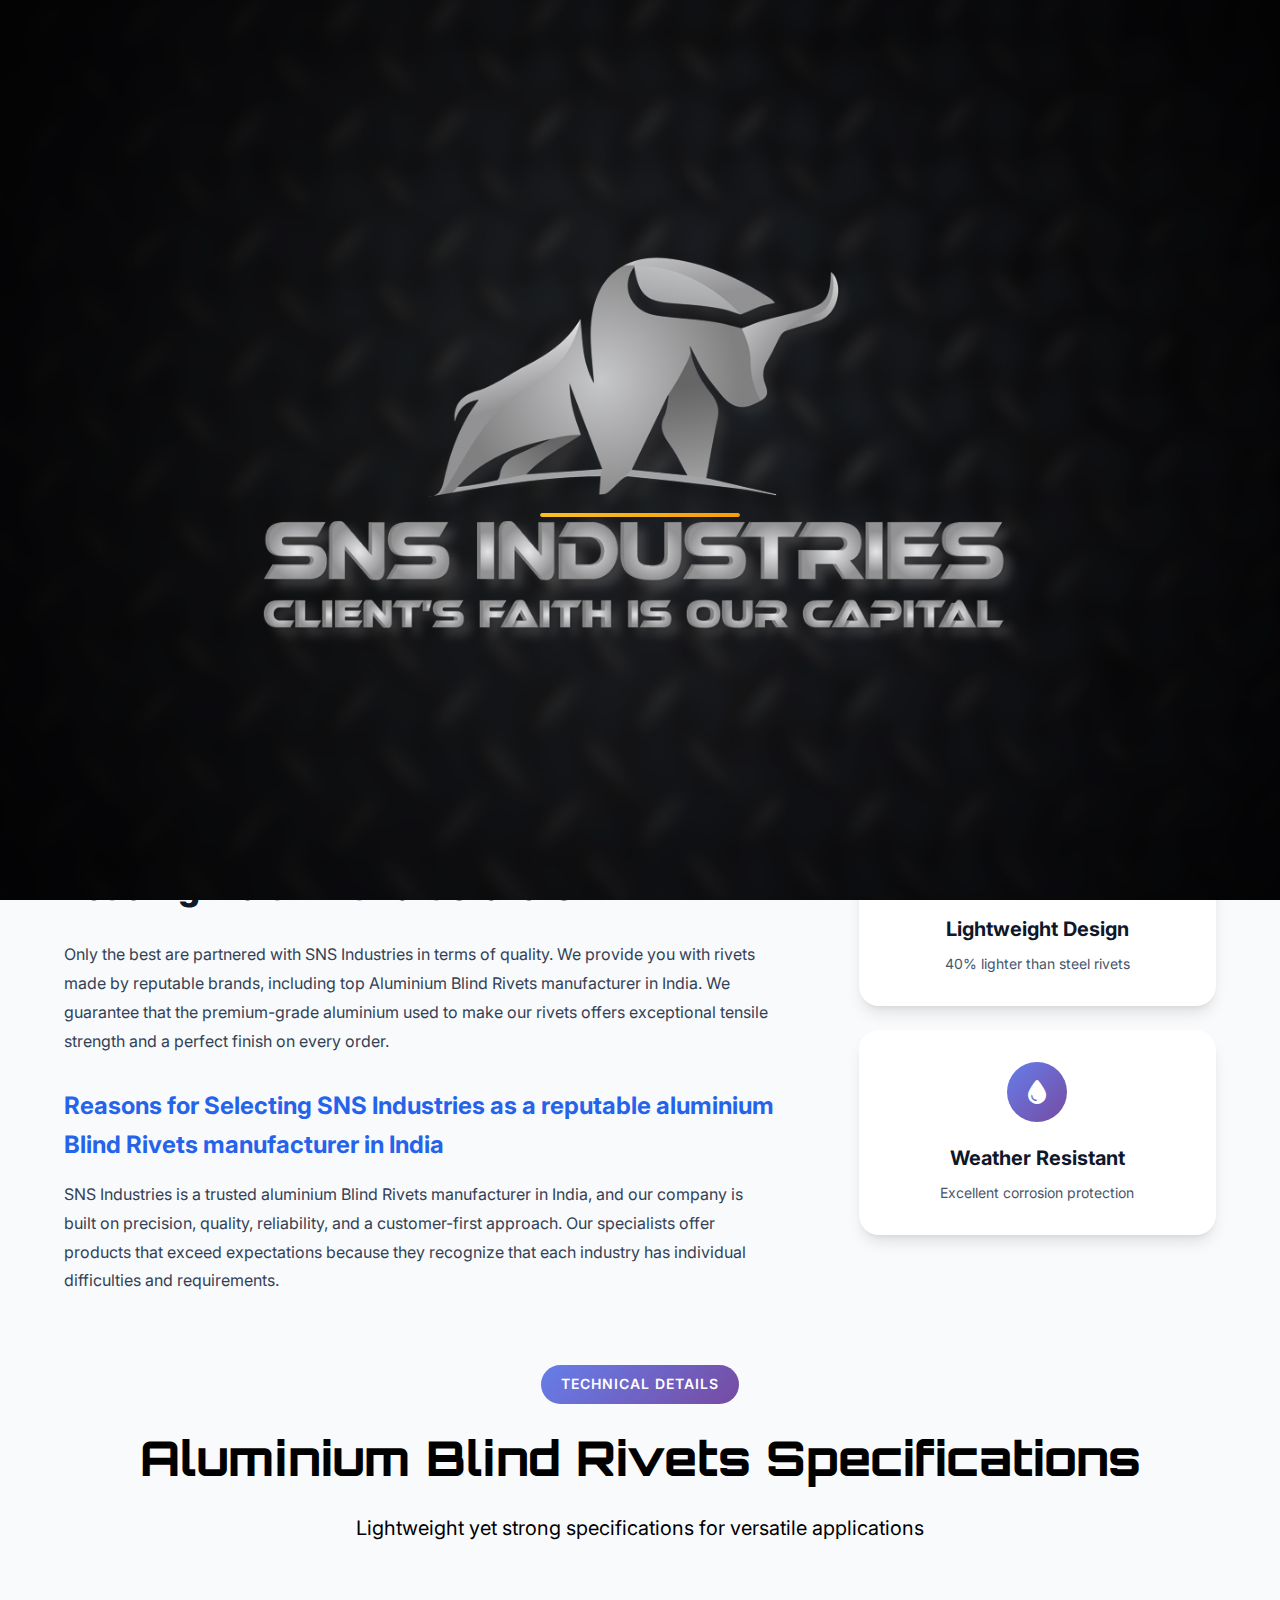
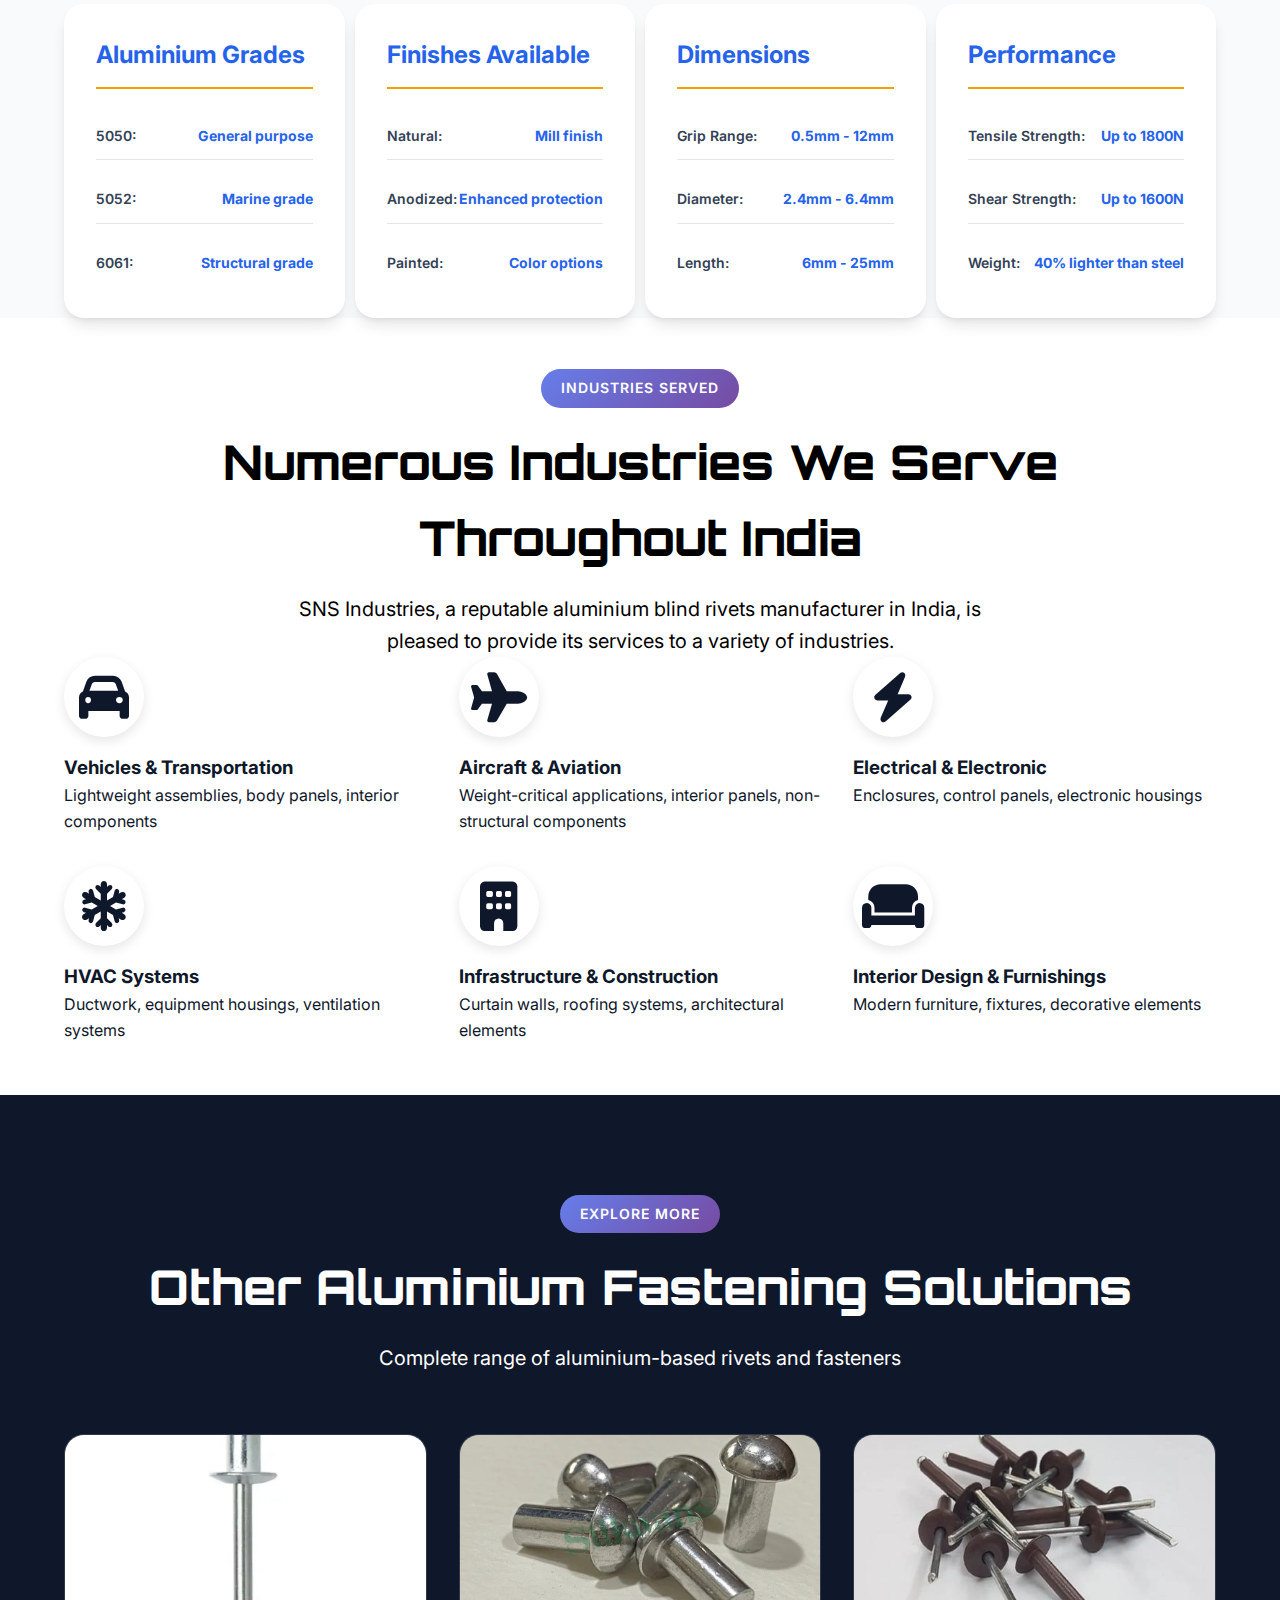
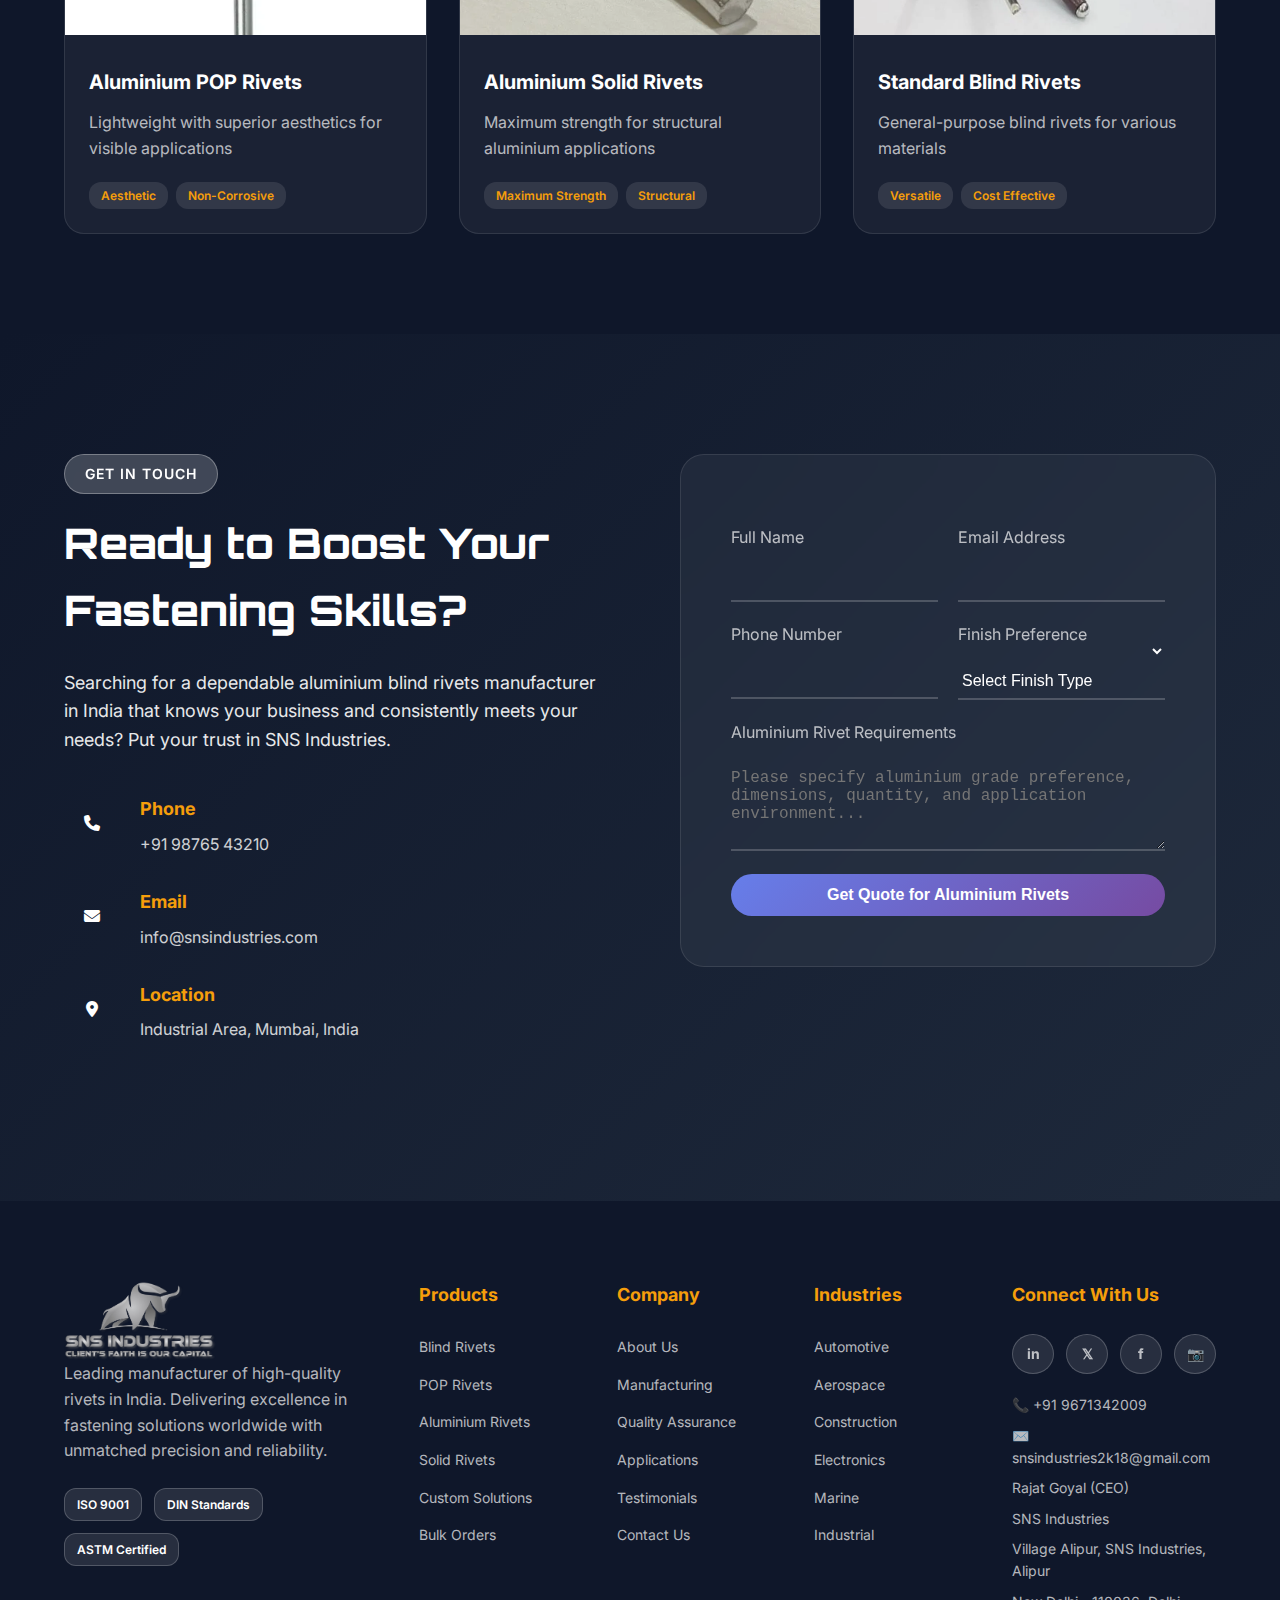
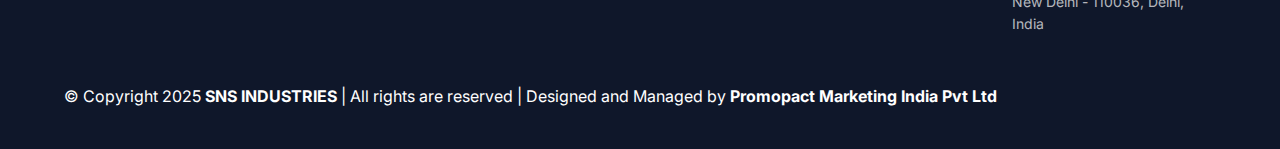
<file: aluminium-blind-rivets.html>
<!DOCTYPE html>
<html lang="en">
<head>
    <meta charset="UTF-8" />
    <meta name="viewport" content="width=device-width, initial-scale=1" />
    <title>SNS Industries - Leading Rivet Manufacturer in India</title>
    <link rel="stylesheet" href="style.css" />
    <!-- Font Awesome CDN -->
    <!-- <link rel="stylesheet" href="https://cdnjs.cloudflare.com/ajax/libs/font-awesome/5.15.4/css/all.min.css"> -->
    <link href="https://fonts.googleapis.com/css2?family=Inter:wght@300;400;500;600;700;800;900&display=swap" rel="stylesheet" />
    <link href="https://fonts.googleapis.com/css2?family=Orbitron:wght@400;700;900&display=swap" rel="stylesheet" />
    <link rel="stylesheet" href="https://cdnjs.cloudflare.com/ajax/libs/font-awesome/6.4.0/css/all.min.css" />
</head>
<body>
    <!-- Loading Screen -->
    <div class="loading-screen" id="loadingScreen">
        <div class="loading-content">
            <div class="loading-text"></div>
            <div class="loading-progress">
                <div class="progress-bar"></div>
            </div>
        </div>
    </div>

    <!-- Navigation -->
    <nav class="navbar" id="navbar">
        <div class="nav-container">
            <div class="nav-logo">
                <a href="index.html">
                    <img src="photos/png.avif" alt="SNS Industries Logo" class="client-logo" />
                </a>
            </div>
            <div class="nav-items-wrapper">
                <div class="nav-menu" id="nav-menu">
                    <a href="index.html" class="nav-link">Home</a>
                    <div class="nav-dropdown">
                        <a href="#" class="nav-link dropdown-toggle">Products <i class="fas fa-chevron-down"></i></a>
                        <div class="dropdown-content">
                            <a href="rivets.html">Rivets</a>
                            <a href="blind-rivets.html">Blind Rivets</a>
                            <a href="pop-rivets.html">POP Rivets</a>
                            <a href="aluminium-blind-rivets.html">Aluminium Blind Rivets</a>
                            <a href="aluminium-pop-rivets.html">Aluminium POP Rivets</a>
                            <a href="aluminium-solid-rivets.html">Aluminium Solid Rivets</a>
                            <a href="aluminium-flat-head-rivets.html">Aluminium Flat Head Rivets</a>
                            <a href="ss-pop-rivets.html">SS POP Rivets</a>
                            <a href="colored-pop-rivets.html">Colored POP Rivets</a>
                            <a href="holo-rivets.html">HOLO Rivets</a>
                        </div>
                    </div>
                    <a href="index.html#applications" class="nav-link">Applications</a>
                    <a href="index.html#about" class="nav-link">About</a>
                    <a href="index.html#gallery" class="nav-link">Gallery</a>
                    <a href="index.html#contact" class="nav-link">Contact</a>
                </div>
                <div class="hamburger" id="hamburger">
                    <span></span>
                    <span></span>
                    <span></span>
                </div>
            </div>
            <div class="nav-cta">
                <button class="btn btn-nav" onclick="smoothScroll('#contact')">Get Quote</button>
            </div>
        </div>
    </nav>


    



    <!-- Breadcrumb -->
    <section class="breadcrumb">
        <div class="container">
            <div class="breadcrumb-content">
                <a href="index.html">Home</a>
                <span class="breadcrumb-separator">/</span>
                <a href="rivets.html">Products</a>
                <span class="breadcrumb-separator">/</span>
                <a href="#" class="active">Aluminium Blind Rivets</a>
            </div>
        </div>
    </section>

    <!-- Product Hero Section -->
    <section class="product-hero">
        <div class="container">
            <div class="product-hero-content">
                <div class="product-hero-text">
                    <div class="section-badge">Lightweight & Strong</div>
                    <h1 class="product-title">Aluminium Blind Rivets</h1>
                    <p class="product-description">
                        When spot welding isn't possible due to the inaccessibility of the rear (blind) side of two components, aluminium blind rivets can be an efficient, performance fastener. Often utilized because of their lightweight design, resistance to corrosion, and their ease of use across multiple industries.
                    </p>
                    <div class="product-highlights">
                        <div class="highlight-item">
                            <i class="fas fa-feather-alt"></i>
                            <span>Lightweight</span>
                        </div>
                        <div class="highlight-item">
                            <i class="fas fa-shield-alt"></i>
                            <span>Corrosion Resistant</span>
                        </div>
                        <div class="highlight-item">
                            <i class="fas fa-gem"></i>
                            <span>Durable</span>
                        </div>
                    </div>
                    <div class="product-buttons">
                        <button class="btn btn-primary" onclick="smoothScroll('#contact')">Get Quote</button>
                        <button class="btn btn-secondary" onclick="smoothScroll('#specifications')">View Specs</button>
                    </div>
                </div>
                <div class="product-hero-image">
                    <div class="hero-image-container">
                        <img src="photos/aluminium-blind-rivet-500x500.webp" alt="Aluminium Blind Rivets" class="hero-product-image" />
                        <div class="image-overlay">
                        </div>
                    </div>
                </div>
            </div>
        </div>
    </section>

    <!-- Product Details Section -->
    <section class="product-details">
        <div class="container">
            <div class="details-grid">
                <div class="details-content">
                    <h2>Premium Aluminium Blind Rivets from Leading Indian Manufacturers</h2>
                    <p>Only the best are partnered with SNS Industries in terms of quality. We provide you with rivets made by reputable brands, including top Aluminium Blind Rivets manufacturer in India. We guarantee that the premium-grade aluminium used to make our rivets offers exceptional tensile strength and a perfect finish on every order.</p>
                    
                    <h3>Reasons for Selecting SNS Industries as a reputable aluminium Blind Rivets manufacturer in India</h3>
                    <p>SNS Industries is a trusted aluminium Blind Rivets manufacturer in India, and our company is built on precision, quality, reliability, and a customer-first approach. Our specialists offer products that exceed expectations because they recognize that each industry has individual difficulties and requirements.</p>
                </div>
                <div class="details-visual">
                    <div class="feature-cards">
                        <div class="feature-card">
                            <div class="feature-icon">
                                <i class="fas fa-weight"></i>
                            </div>
                            <h4>Lightweight Design</h4>
                            <p>40% lighter than steel rivets</p>
                        </div>
                        <div class="feature-card">
                            <div class="feature-icon">
                                <i class="fas fa-droplet"></i>
                            </div>
                            <h4>Weather Resistant</h4>
                            <p>Excellent corrosion protection</p>
                        </div>
                    </div>
                </div>
            </div>
        </div>
    </section>

    <!-- Specifications Section -->
    <section id="specifications" class="specifications">
        <div class="container">
            <div class="section-header">
                <div class="section-badge">Technical Details</div>
                <h2 class="section-title" style="color: black;">Aluminium Blind Rivets Specifications</h2>
                <p class="section-subtitle" style="color: black;">
                    Lightweight yet strong specifications for versatile applications
                </p>
            </div>
            <div class="specs-grid">
                <div class="spec-category">
                    <h3>Aluminium Grades</h3>
                    <div class="spec-items">
                        <div class="spec-item">
                            <span class="spec-label">5050:</span>
                            <span class="spec-value">General purpose</span>
                        </div>
                        <div class="spec-item">
                            <span class="spec-label">5052:</span>
                            <span class="spec-value">Marine grade</span>
                        </div>
                        <div class="spec-item">
                            <span class="spec-label">6061:</span>
                            <span class="spec-value">Structural grade</span>
                        </div>
                    </div>
                </div>
                <div class="spec-category">
                    <h3>Finishes Available</h3>
                    <div class="spec-items">
                        <div class="spec-item">
                            <span class="spec-label">Natural:</span>
                            <span class="spec-value">Mill finish</span>
                        </div>
                        <div class="spec-item">
                            <span class="spec-label">Anodized:</span>
                            <span class="spec-value">Enhanced protection</span>
                        </div>
                        <div class="spec-item">
                            <span class="spec-label">Painted:</span>
                            <span class="spec-value">Color options</span>
                        </div>
                    </div>
                </div>
                <div class="spec-category">
                    <h3>Dimensions</h3>
                    <div class="spec-items">
                        <div class="spec-item">
                            <span class="spec-label">Grip Range:</span>
                            <span class="spec-value">0.5mm - 12mm</span>
                        </div>
                        <div class="spec-item">
                            <span class="spec-label">Diameter:</span>
                            <span class="spec-value">2.4mm - 6.4mm</span>
                        </div>
                        <div class="spec-item">
                            <span class="spec-label">Length:</span>
                            <span class="spec-value">6mm - 25mm</span>
                        </div>
                    </div>
                </div>
                <div class="spec-category">
                    <h3>Performance</h3>
                    <div class="spec-items">
                        <div class="spec-item">
                            <span class="spec-label">Tensile Strength:</span>
                            <span class="spec-value">Up to 1800N</span>
                        </div>
                        <div class="spec-item">
                            <span class="spec-label">Shear Strength:</span>
                            <span class="spec-value">Up to 1600N</span>
                        </div>
                        <div class="spec-item">
                            <span class="spec-label">Weight:</span>
                            <span class="spec-value">40% lighter than steel</span>
                        </div>
                    </div>
                </div>
            </div>
        </div>
    </section>
    <br>
    <br>

    <!-- Industries Section -->
    <section class="product-applications">
        <div class="container">
            <div class="section-header">
                <div class="section-badge">Industries Served</div>
                <h2 class="section-title" style="color: black;">Numerous Industries We Serve Throughout India</h2>
                <p class="section-subtitle" style="color: black;">
                    SNS Industries, a reputable aluminium blind rivets manufacturer in India, is pleased to provide its services to a variety of industries.
                </p>
            </div>
            <div class="applications-grid">
                <div class="application-item">
                    <div class="app-icon">
                        <i class="fas fa-car"></i>
                    </div>
                    <h3>Vehicles & Transportation</h3>
                    <p>Lightweight assemblies, body panels, interior components</p>
                </div>
                <div class="application-item">
                    <div class="app-icon">
                        <i class="fas fa-plane"></i>
                    </div>
                    <h3>Aircraft & Aviation</h3>
                    <p>Weight-critical applications, interior panels, non-structural components</p>
                </div>
                <div class="application-item">
                    <div class="app-icon">
                        <i class="fas fa-bolt"></i>
                    </div>
                    <h3>Electrical & Electronic</h3>
                    <p>Enclosures, control panels, electronic housings</p>
                </div>
                <div class="application-item">
                    <div class="app-icon">
                        <i class="fas fa-snowflake"></i>
                    </div>
                    <h3>HVAC Systems</h3>
                    <p>Ductwork, equipment housings, ventilation systems</p>
                </div>
                <div class="application-item">
                    <div class="app-icon">
                        <i class="fas fa-building"></i>
                    </div>
                    <h3>Infrastructure & Construction</h3>
                    <p>Curtain walls, roofing systems, architectural elements</p>
                </div>
                <div class="application-item">
                    <div class="app-icon">
                        <i class="fas fa-couch"></i>
                    </div>
                    <h3>Interior Design & Furnishings</h3>
                    <p>Modern furniture, fixtures, decorative elements</p>
                </div>
            </div>
        </div>
    </section>
    <br>
    <br>

    <!-- Related Products Section -->
    <section class="related-products">
        <div class="container">
            <div class="section-header">
                <div class="section-badge">Explore More</div>
                <h2 class="section-title">Other Aluminium Fastening Solutions</h2>
                <p class="section-subtitle">
                    Complete range of aluminium-based rivets and fasteners
                </p>
            </div>
            <div class="related-grid">
                <div class="related-card">
                    <div class="related-image">
                        <img src="photos/aluminium-pop-rivets-500x500.webp" alt="aluminium POP Rivets" />
                        <div class="related-overlay">
                            <a href="aluminium-pop-rivets.html" class="related-link">View Details</a>
                        </div>
                    </div>
                    <div class="related-content">
                        <h3>Aluminium POP Rivets</h3>
                        <p>Lightweight with superior aesthetics for visible applications</p>
                        <div class="related-features">
                            <span class="feature">Aesthetic</span>
                            <span class="feature">Non-Corrosive</span>
                        </div>
                    </div>
                </div>
                <div class="related-card">
                    <div class="related-image">
                        <img src="photos/black-aluminium-solid-rivets-500x500.webp" alt="Aluminium Solid Rivets" />
                        <div class="related-overlay">
                            <a href="aluminium-solid-rivets.html" class="related-link">View Details</a>
                        </div>
                    </div>
                    <div class="related-content">
                        <h3>Aluminium Solid Rivets</h3>
                        <p>Maximum strength for structural aluminium applications</p>
                        <div class="related-features">
                            <span class="feature">Maximum Strength</span>
                            <span class="feature">Structural</span>
                        </div>
                    </div>
                </div>
                <div class="related-card">
                    <div class="related-image">
                        <img src="photos/pop-rivet-1-1000x1000.webp" alt="Blind Rivets" />
                        <div class="related-overlay">
                            <a href="blind-rivets.html" class="related-link">View Details</a>
                        </div>
                    </div>
                    <div class="related-content">
                        <h3>Standard Blind Rivets</h3>
                        <p>General-purpose blind rivets for various materials</p>
                        <div class="related-features">
                            <span class="feature">Versatile</span>
                            <span class="feature">Cost Effective</span>
                        </div>
                    </div>
                </div>
            </div>
        </div>
    </section>

    <!-- Contact Section -->
    <section id="contact" class="contact">
        <div class="container">
            <div class="contact-content">
                <div class="contact-info">
                    <div class="section-badge light">Get in Touch</div>
                    <h2>Ready to Boost Your Fastening Skills?</h2>
                    <p>Searching for a dependable aluminium blind rivets manufacturer in India that knows your business and consistently meets your needs? Put your trust in SNS Industries.</p>
                    
                    <div class="contact-details">
                        <div class="contact-item">
                            <div class="contact-icon">
                                <i class="fas fa-phone"></i>
                            </div>
                            <div class="contact-text">
                                <h4>Phone</h4>
                                <p>+91 98765 43210</p>
                            </div>
                        </div>
                        <div class="contact-item">
                            <div class="contact-icon">
                                <i class="fas fa-envelope"></i>
                            </div>
                            <div class="contact-text">
                                <h4>Email</h4>
                                <p>info@snsindustries.com</p>
                            </div>
                        </div>
                        <div class="contact-item">
                            <div class="contact-icon">
                                <i class="fas fa-map-marker-alt"></i>
                            </div>
                            <div class="contact-text">
                                <h4>Location</h4>
                                <p>Industrial Area, Mumbai, India</p>
                            </div>
                        </div>
                    </div>
                </div>
                
                <div class="contact-form-container">
                    <form class="contact-form" id="contactForm">
                        <div class="form-row">
                            <div class="form-group">
                                <input type="text" name="name" required />
                                <label>Full Name</label>
                                <div class="form-line"></div>
                            </div>
                            <div class="form-group">
                                <input type="email" name="email" required />
                                <label>Email Address</label>
                                <div class="form-line"></div>
                            </div>
                        </div>
                        <div class="form-row">
                            <div class="form-group">
                                <input type="tel" name="phone" required />
                                <label>Phone Number</label>
                                <div class="form-line"></div>
                            </div>
                            <div class="form-group">
                                <select name="finish" required>
                                    <option value="">Select Finish Type</option>
                                    <option value="natural">Natural Finish</option>
                                    <option value="anodized">Anodized</option>
                                    <option value="painted">Painted</option>
                                    <option value="custom">Custom Finish</option>
                                </select>
                                <label>Finish Preference</label>
                                <div class="form-line"></div>
                            </div>
                        </div>
                        <div class="form-group">
                            <textarea name="message" rows="4" required placeholder="Please specify aluminium grade preference, dimensions, quantity, and application environment..."></textarea>
                            <label>Aluminium Rivet Requirements</label>
                            <div class="form-line"></div>
                        </div>
                        <button type="submit" class="btn-submit">
                            <span>Get Quote for Aluminium Rivets</span>
                            <div class="btn-loading">
                                <div class="loading-spinner"></div>
                            </div>
                        </button>
                    </form>
                </div>
            </div>
        </div>
    </section>





    <!-- Footer -->
    <footer class="footer">
        <div class="container">
            <div class="footer-content">
                <div class="footer-section">
<div class="footer-logo">
    <div class="logo-3d">
        <img src="photos/png.avif" alt="Client Logo" class="client-logo" />
        <!-- Optionally hide or remove the text logo below if image replaces it -->
        <!-- <span class="logo-text">SNS</span> -->
        <!-- <span class="logo-subtext">Industries</span> -->
    </div>
</div>
                    <p>Leading manufacturer of high-quality rivets in India. Delivering excellence in fastening solutions worldwide with unmatched precision and reliability.</p>
                    <div class="footer-certifications">
                        <div class="cert-badge">ISO 9001</div>
                        <div class="cert-badge">DIN Standards</div>
                        <div class="cert-badge">ASTM Certified</div>
                    </div>
                </div>
                <div class="footer-section">
                    <h4>Products</h4>
                    <ul>
                        <li><a href="#products">Blind Rivets</a></li>
                        <li><a href="#products">POP Rivets</a></li>
                        <li><a href="#products">Aluminium Rivets</a></li>
                        <li><a href="#products">Solid Rivets</a></li>
                        <li><a href="#products">Custom Solutions</a></li>
                        <li><a href="#products">Bulk Orders</a></li>
                    </ul>
                </div>
                <div class="footer-section">
                    <h4>Company</h4>
                    <ul>
                        <li><a href="#about">About Us</a></li>
                        <li><a href="#manufacturing">Manufacturing</a></li>
                        <li><a href="#quality">Quality Assurance</a></li>
                        <li><a href="#applications">Applications</a></li>
                        <li><a href="#testimonials">Testimonials</a></li>
                        <li><a href="#contact">Contact Us</a></li>
                    </ul>
                </div>
                <div class="footer-section">
                    <h4>Industries</h4>
                    <ul>
                        <li><a href="#applications">Automotive</a></li>
                        <li><a href="#applications">Aerospace</a></li>
                        <li><a href="#applications">Construction</a></li>
                        <li><a href="#applications">Electronics</a></li>
                        <li><a href="#applications">Marine</a></li>
                        <li><a href="#applications">Industrial</a></li>
                    </ul>
                </div>
                <div class="footer-section">
                    <h4>Connect With Us</h4>
                    <div class="footer-social">
                        <a href="#" class="social-link">
                            <div class="social-icon">in</div>
                        </a>
                        <a href="#" class="social-link">
                            <div class="social-icon">𝕏</div>
                        </a>
                        <a href="#" class="social-link">
                            <div class="social-icon">f</div>
                        </a>
                        <a href="#" class="social-link">
                            <div class="social-icon">📷</div>
                        </a>
                    </div>
                    <div class="footer-contact">
                        <p>📞 +91 9671342009</p>
                        <p>✉️ snsindustries2k18@gmail.com</p>
                        <p>Rajat Goyal (CEO)</p>
                        <p>SNS Industries</p>
                        <p>Village Alipur, SNS Industries, Alipur</p>
                        <p>New Delhi - 110036, Delhi, India</p>
                    </div>
                </div>
            </div>
            <p>© Copyright 2025 <strong>SNS INDUSTRIES</strong> | All rights are reserved | Designed and Managed by 
  <a href="https://promopact.in/" target="_blank" style="text-decoration: none; color: inherit;"><strong>Promopact Marketing India Pvt Ltd</strong></a>
</p>
    </footer>

    <!-- Back to Top Button -->
    <button class="back-to-top" id="backToTop" onclick="scrollToTop()">
        <div class="arrow-up">↑</div>
    </button>

    <script src="script.js"></script>
</body>
</html>
</file>
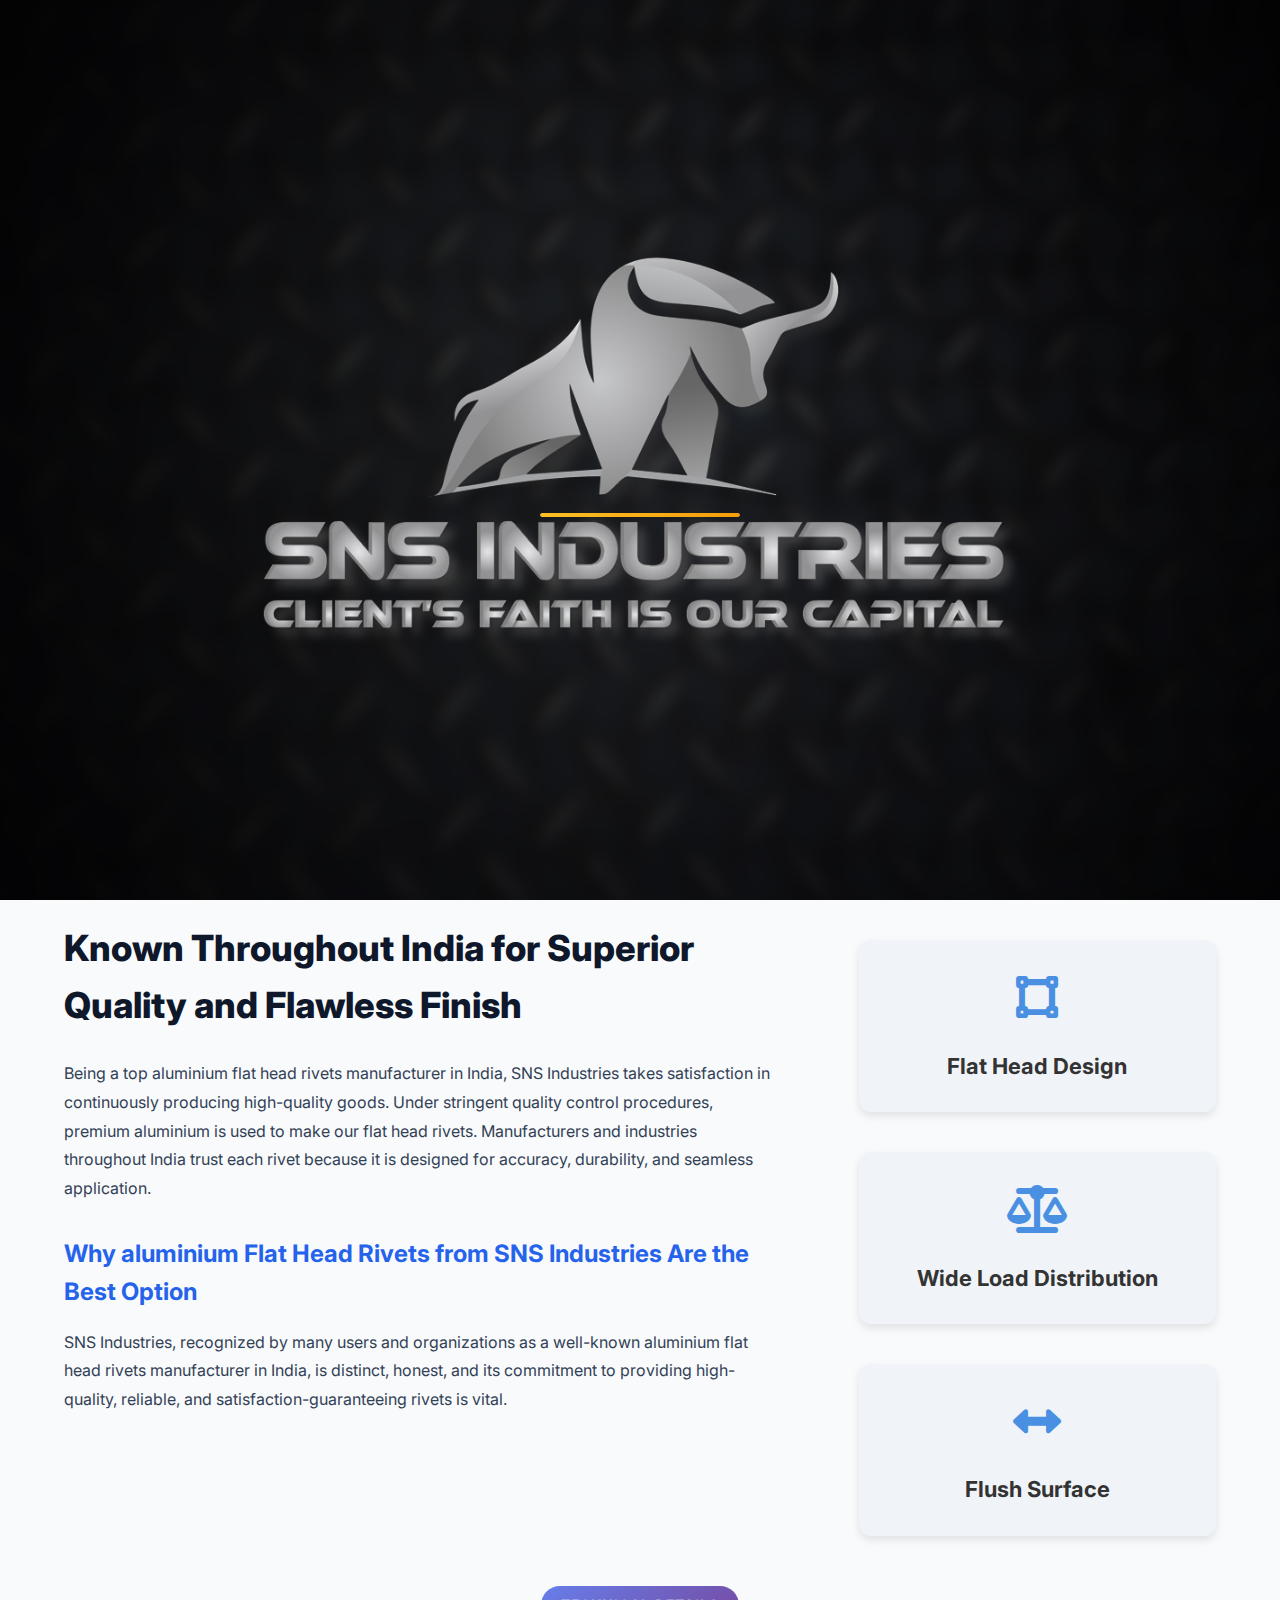
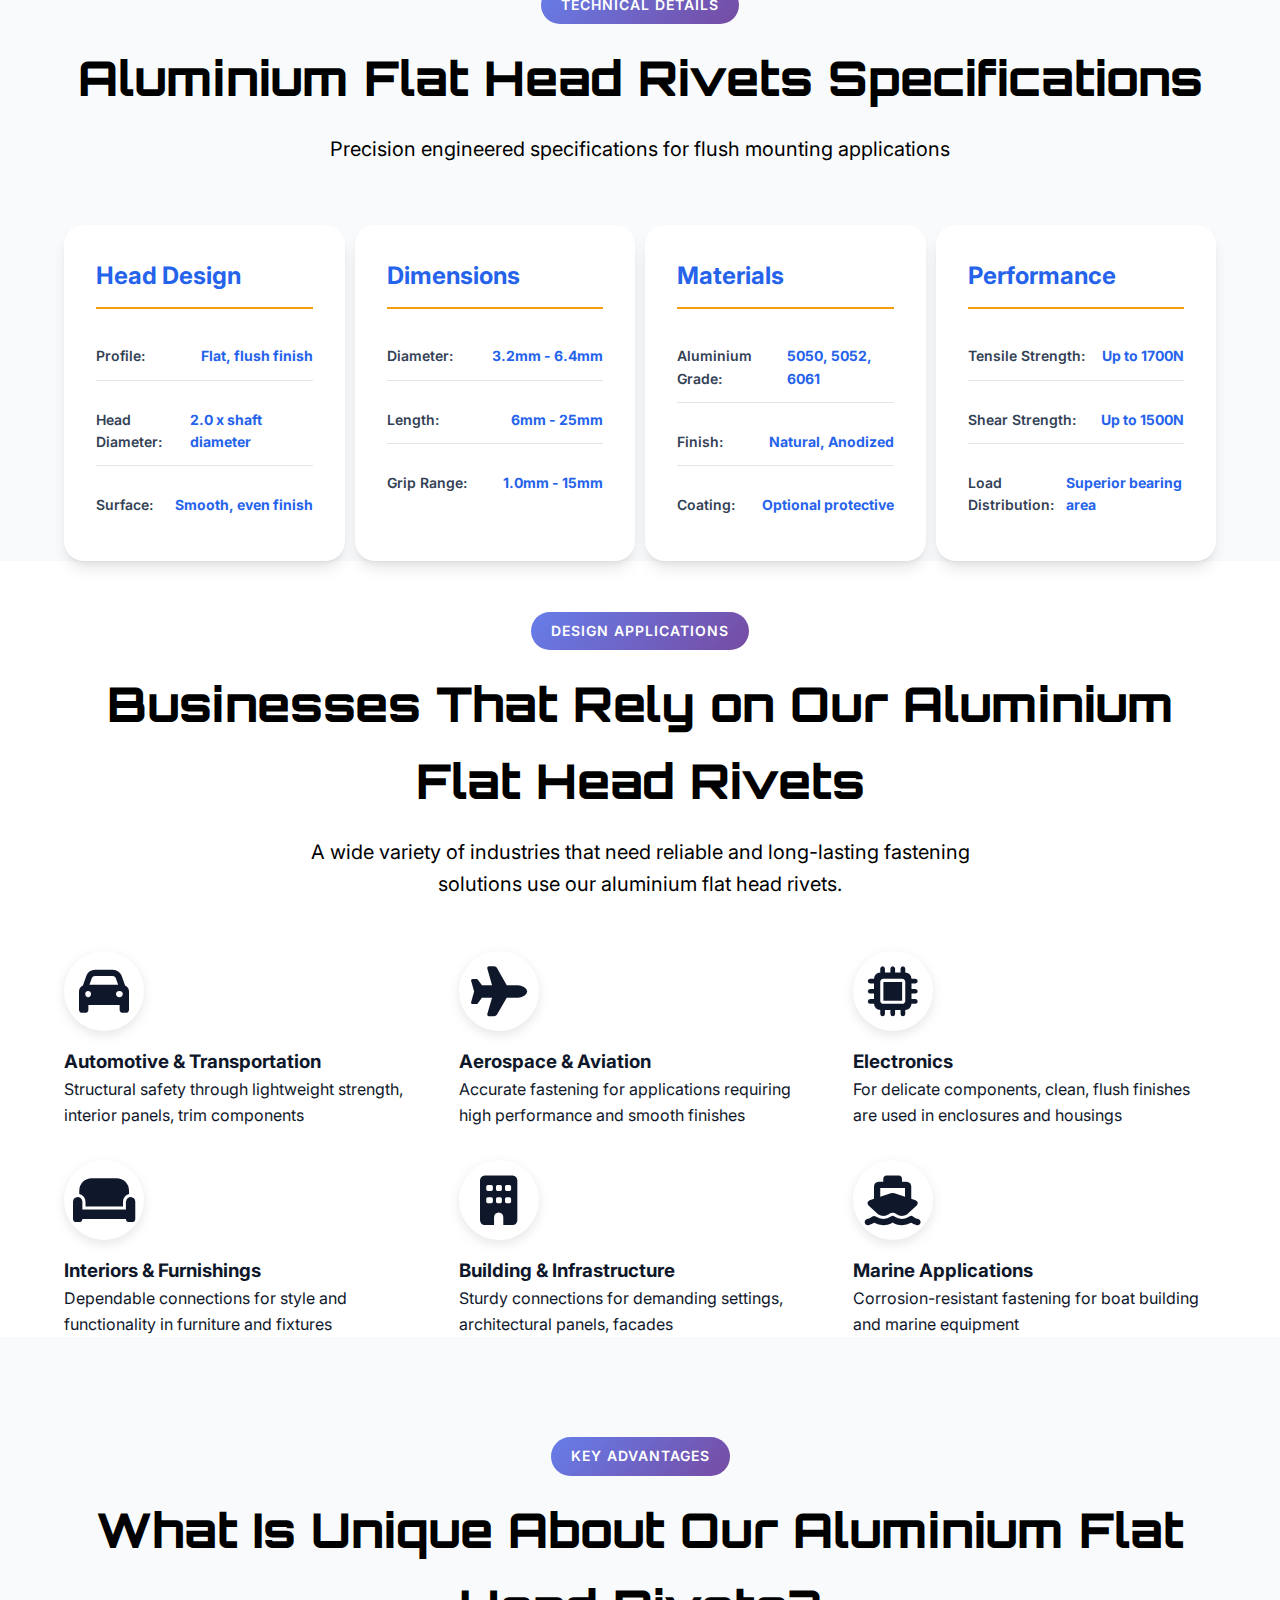
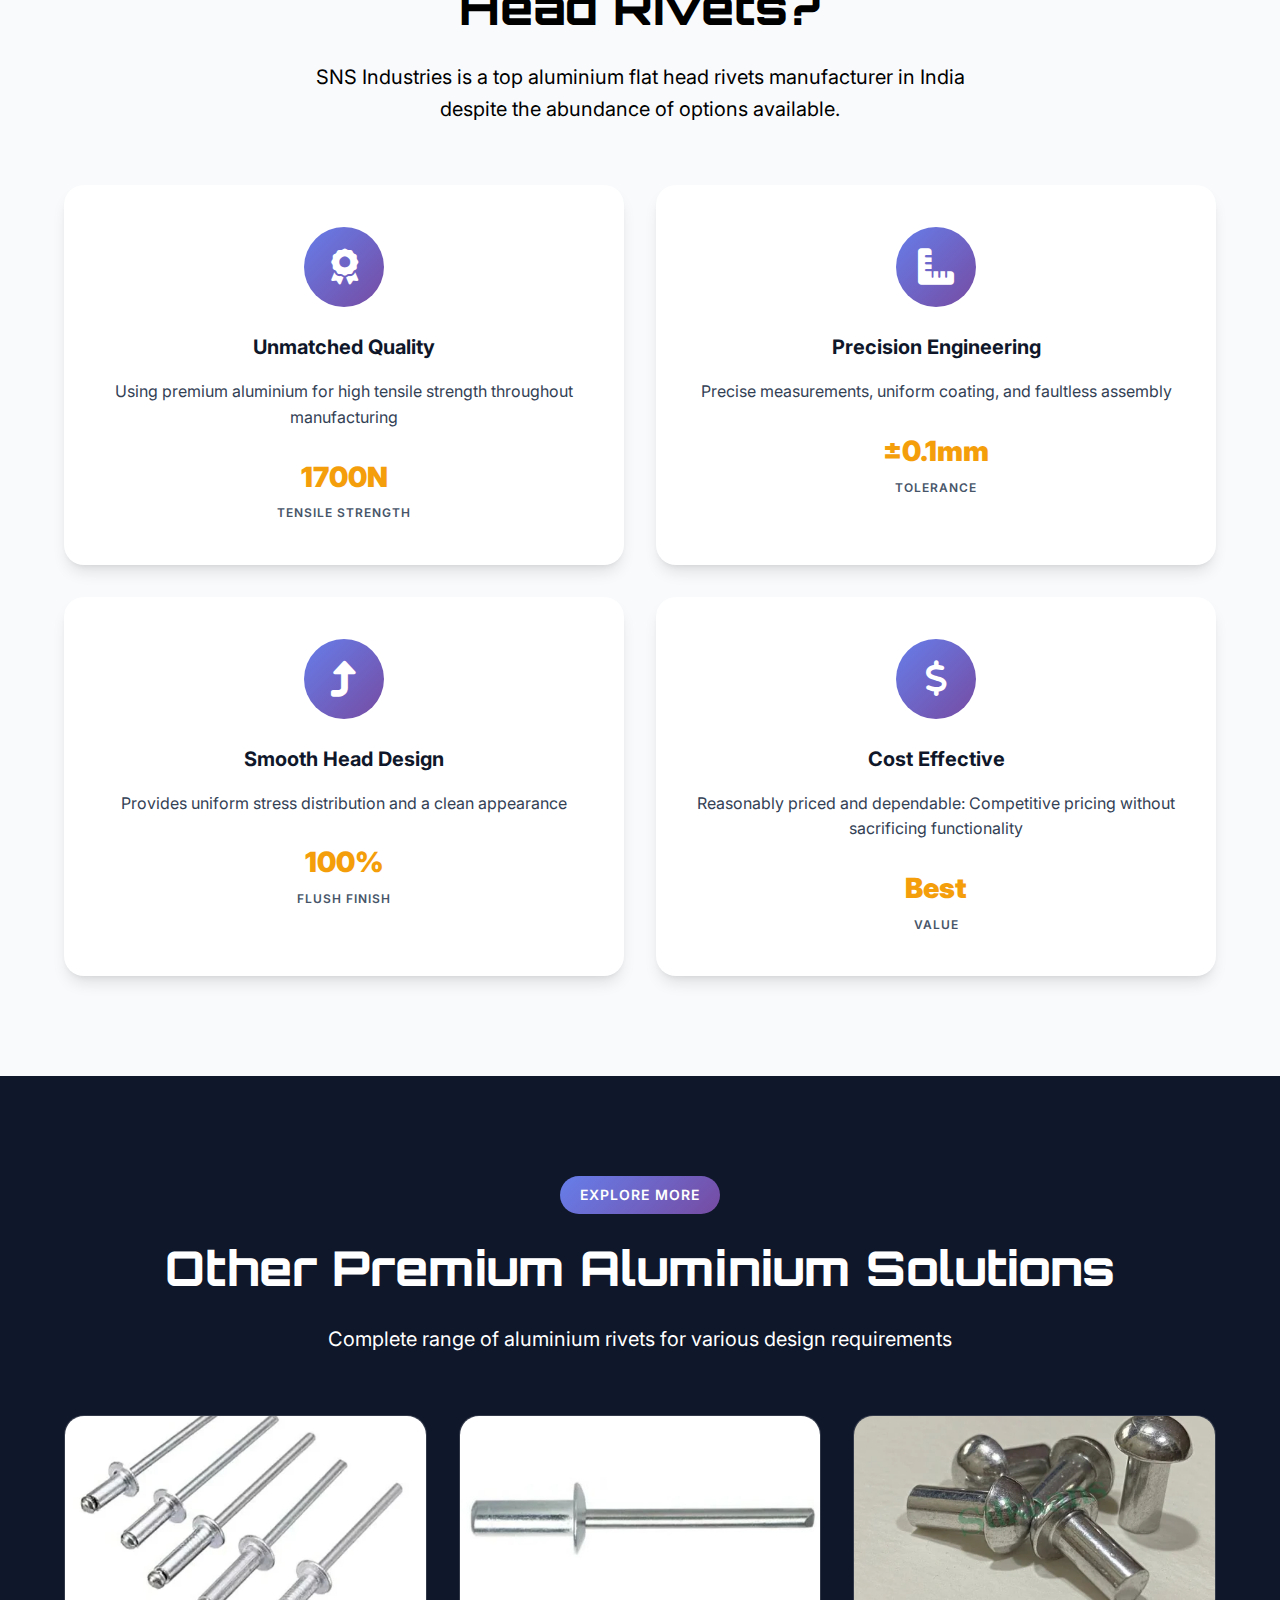
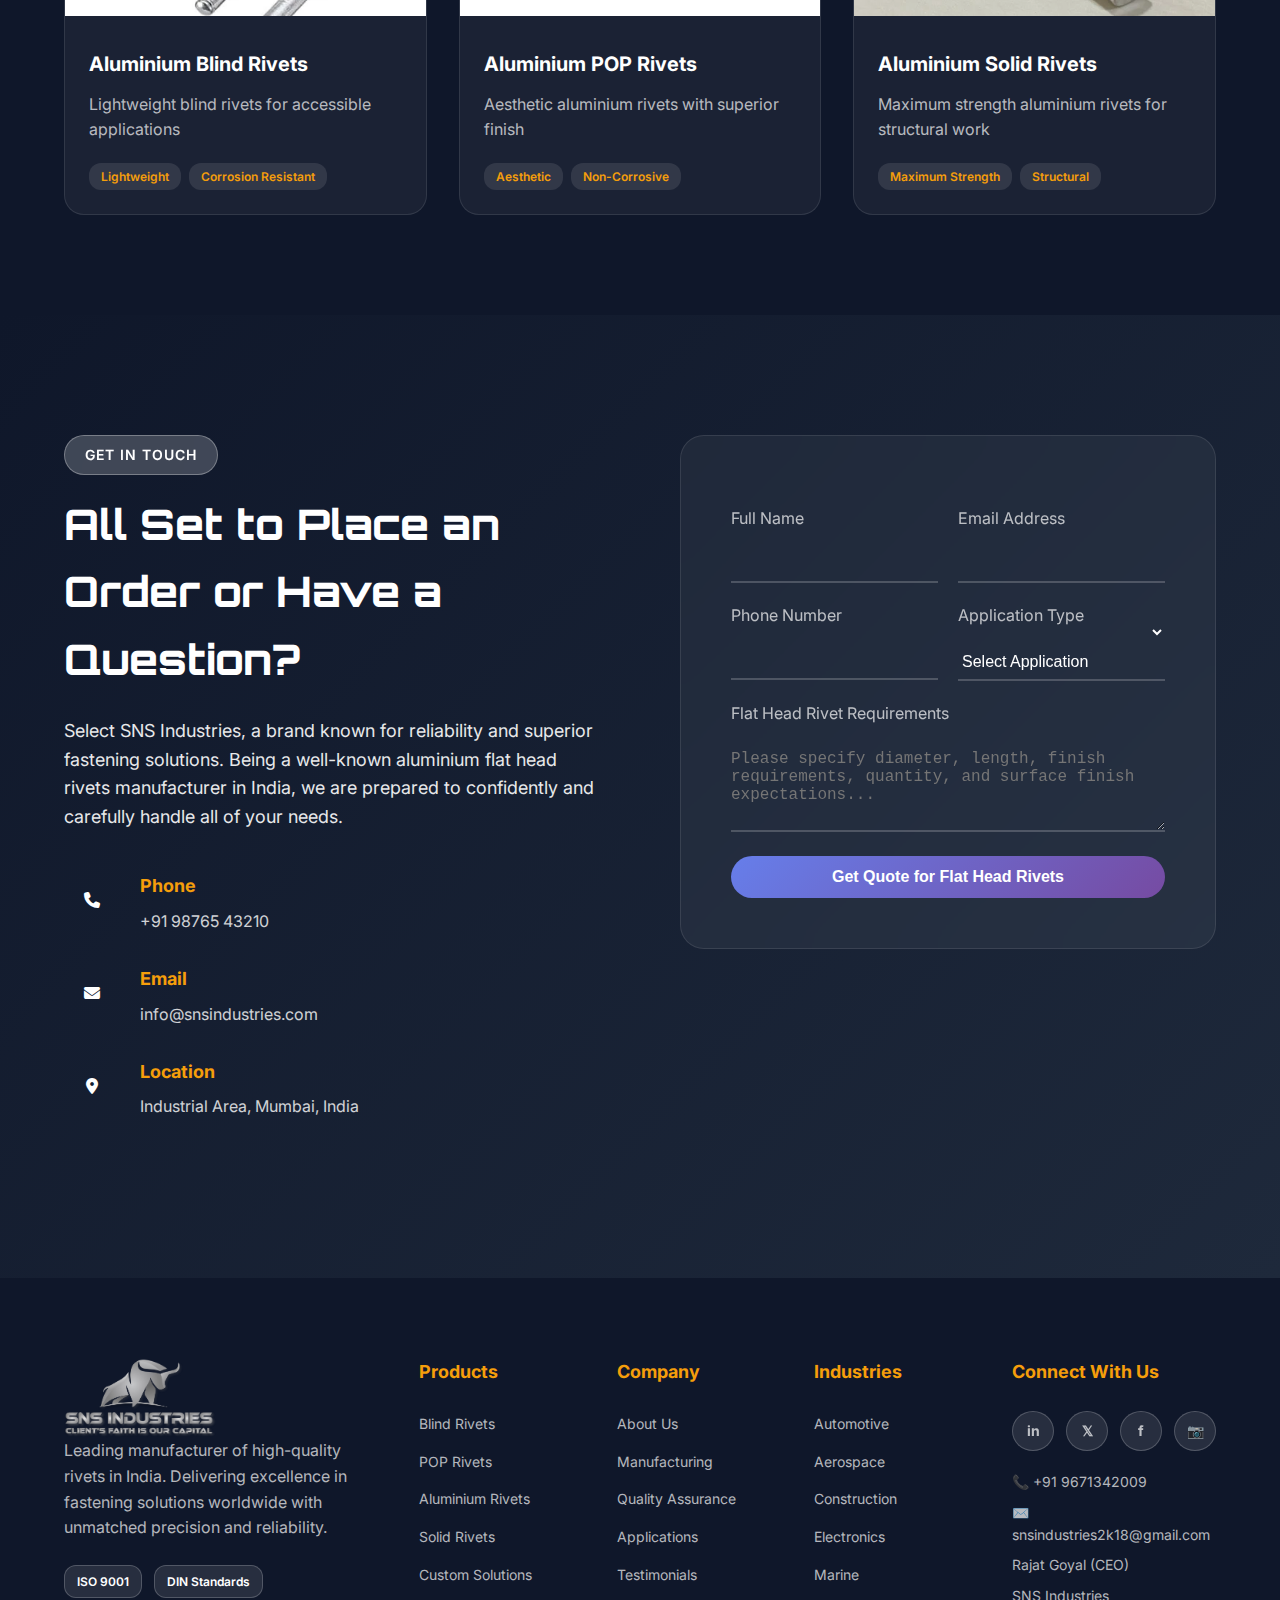
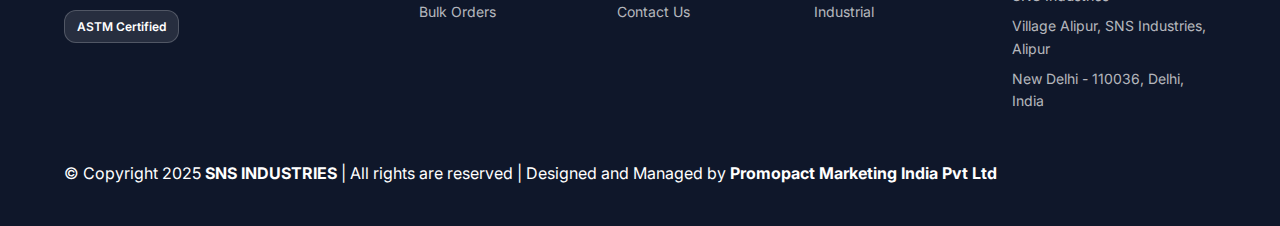
<file: aluminium-flat-head-rivets.html>
<!DOCTYPE html>
<html lang="en">
<head>
    <meta charset="UTF-8" />
    <meta name="viewport" content="width=device-width, initial-scale=1" />
    <title>SNS Industries - Leading Rivet Manufacturer in India</title>
    <link rel="stylesheet" href="style.css" />
    <!-- Font Awesome CDN -->
    <!-- <link rel="stylesheet" href="https://cdnjs.cloudflare.com/ajax/libs/font-awesome/5.15.4/css/all.min.css"> -->
    <link href="https://fonts.googleapis.com/css2?family=Inter:wght@300;400;500;600;700;800;900&display=swap" rel="stylesheet" />
    <link href="https://fonts.googleapis.com/css2?family=Orbitron:wght@400;700;900&display=swap" rel="stylesheet" />
    <link rel="stylesheet" href="https://cdnjs.cloudflare.com/ajax/libs/font-awesome/6.4.0/css/all.min.css" />
</head>
<body>
    <!-- Loading Screen -->
    <div class="loading-screen" id="loadingScreen">
        <div class="loading-content">
            <div class="loading-text"></div>
            <div class="loading-progress">
                <div class="progress-bar"></div>
            </div>
        </div>
    </div>

    <!-- Navigation -->
    <nav class="navbar" id="navbar">
        <div class="nav-container">
            <div class="nav-logo">
                <a href="index.html">
                    <img src="photos/png.avif" alt="SNS Industries Logo" class="client-logo" />
                </a>
            </div>
            <div class="nav-items-wrapper">
                <div class="nav-menu" id="nav-menu">
                    <a href="index.html" class="nav-link">Home</a>
                    <div class="nav-dropdown">
                        <a href="#" class="nav-link dropdown-toggle">Products <i class="fas fa-chevron-down"></i></a>
                        <div class="dropdown-content">
                            <a href="rivets.html">Rivets</a>
                            <a href="blind-rivets.html">Blind Rivets</a>
                            <a href="pop-rivets.html">POP Rivets</a>
                            <a href="aluminium-blind-rivets.html">Aluminium Blind Rivets</a>
                            <a href="aluminium-pop-rivets.html">Aluminium POP Rivets</a>
                            <a href="aluminium-solid-rivets.html">Aluminium Solid Rivets</a>
                            <a href="aluminium-flat-head-rivets.html">Aluminium Flat Head Rivets</a>
                            <a href="ss-pop-rivets.html">SS POP Rivets</a>
                            <a href="colored-pop-rivets.html">Colored POP Rivets</a>
                            <a href="holo-rivets.html">HOLO Rivets</a>
                        </div>
                    </div>
                    <a href="index.html#applications" class="nav-link">Applications</a>
                    <a href="index.html#about" class="nav-link">About</a>
                    <a href="index.html#gallery" class="nav-link">Gallery</a>
                    <a href="index.html#contact" class="nav-link">Contact</a>
                </div>
                <div class="hamburger" id="hamburger">
                    <span></span>
                    <span></span>
                    <span></span>
                </div>
            </div>
            <div class="nav-cta">
                <button class="btn btn-nav" onclick="smoothScroll('#contact')">Get Quote</button>
            </div>
        </div>
    </nav>


    

    <!-- Breadcrumb -->
    <section class="breadcrumb">
        <div class="container">
            <div class="breadcrumb-content">
                <a href="index.html">Home</a>
                <span class="breadcrumb-separator">/</span>
                <a href="rivets.html">Products</a>
                <span class="breadcrumb-separator">/</span>
                <a href="#" class="active">Aluminium Flat Head Rivets</a>
            </div>
        </div>
    </section>

    <!-- Product Hero Section -->
    <section class="product-hero">
        <div class="container">
            <div class="product-hero-content">
                <div class="product-hero-text">
                    <div class="section-badge">Flush Finish</div>
                    <h1 class="product-title">Aluminium Flat Head Rivets</h1>
                    <p class="product-description">
                        Lightweight, thick-walled, aluminium flat head rivets are designed for permanent installation in applications where strong connections and smooth surfaces are important. These rivets are particularly appropriate for sheet metal or structural elements and provide a firm, solid set on thin and/or delicate materials as they will spread the load across the wide flat head and provide a flush surface upon completion.
                    </p>
                    <div class="product-highlights">
                        <div class="highlight-item">
                            <i class="fas fa-level-up-alt"></i>
                            <span>Flush Surface</span>
                        </div>
                        <div class="highlight-item">
                            <i class="fas fa-balance-scale"></i>
                            <span>Load Distribution</span>
                        </div>
                        <div class="highlight-item">
                            <i class="fas fa-eye"></i>
                            <span>Clean Appearance</span>
                        </div>
                    </div>
                    <div class="product-buttons">
                        <button class="btn btn-primary" onclick="smoothScroll('#contact')">Get Quote</button>
                        <button class="btn btn-secondary" onclick="smoothScroll('#specifications')">View Specs</button>
                    </div>
                </div>
                <div class="product-hero-image">
                    <div class="hero-image-container">
                        <img src="photos/black-aluminium-solid-rivets-500x500.webp" alt="Aluminium Flat Head Rivets" class="hero-product-image" />
                    </div>
                </div>
            </div>
        </div>
    </section>

    <!-- Product Details Section -->
    <section class="product-details">
        <div class="container">
            <div class="details-grid">
                <div class="details-content">
                    <h2>Known Throughout India for Superior Quality and Flawless Finish</h2>
                    <p>Being a top aluminium flat head rivets manufacturer in India, SNS Industries takes satisfaction in continuously producing high-quality goods. Under stringent quality control procedures, premium aluminium is used to make our flat head rivets. Manufacturers and industries throughout India trust each rivet because it is designed for accuracy, durability, and seamless application.</p>
                    
                    <h3>Why aluminium Flat Head Rivets from SNS Industries Are the Best Option</h3>
                    <p>SNS Industries, recognized by many users and organizations as a well-known aluminium flat head rivets manufacturer in India, is distinct, honest, and its commitment to providing high-quality, reliable, and satisfaction-guaranteeing rivets is vital.</p>
                </div>
                <div class="details-visual">
                    <div class="flat-head-demo">
                        <div class="demo-section">
                            <div class="rivet-cross-section">
                                <div class="rivet-head flat-head"></div>
                                <div class="rivet-body"></div>
                                <div class="material-surface"></div>
                            </div>
                        <div class="demo-labels" style="display: flex; gap: 40px; justify-content: center; flex-wrap: wrap; margin-top: 20px;">
                            <div class="label-item" style="flex: 1 1 200px; background: #f0f4f8; border-radius: 12px; padding: 20px; box-shadow: 0 4px 8px rgba(0,0,0,0.1); text-align: center; transition: transform 0.3s ease;">
                                <div class="label-icon" style="font-size: 48px; color: #4a90e2; margin-bottom: 12px;">
                                    <i class="fas fa-vector-square"></i>
                                </div>
                                <span class="label-text" style="font-size: 22px; font-weight: 700; color: #333; display: block; margin-bottom: 8px;">Flat Head Design</span>
                            </div>
                            <div class="label-item" style="flex: 1 1 200px; background: #f0f4f8; border-radius: 12px; padding: 20px; box-shadow: 0 4px 8px rgba(0,0,0,0.1); text-align: center; transition: transform 0.3s ease;">
                                <div class="label-icon" style="font-size: 48px; color: #4a90e2; margin-bottom: 12px;">
                                    <i class="fas fa-balance-scale"></i>
                                </div>
                                <span class="label-text" style="font-size: 22px; font-weight: 700; color: #333; display: block; margin-bottom: 8px;">Wide Load Distribution</span>
                            </div>
                            <div class="label-item" style="flex: 1 1 200px; background: #f0f4f8; border-radius: 12px; padding: 20px; box-shadow: 0 4px 8px rgba(0,0,0,0.1); text-align: center; transition: transform 0.3s ease;">
                                <div class="label-icon" style="font-size: 48px; color: #4a90e2; margin-bottom: 12px;">
                                    <i class="fas fa-arrows-alt-h"></i>
                                </div>
                                <span class="label-text" style="font-size: 22px; font-weight: 700; color: #333; display: block; margin-bottom: 8px;">Flush Surface</span>
                            </div>
                        </div>
                        </div>
                    </div>
                </div>
            </div>
        </div>
    </section>

    <!-- Specifications Section -->
    <section id="specifications" class="specifications">
        <div class="container">
            <div class="section-header">
                <div class="section-badge">Technical Details</div>
                <h2 class="section-title" style="color: black;">Aluminium Flat Head Rivets Specifications</h2>
                <p class="section-subtitle" style="color: black;">
                    Precision engineered specifications for flush mounting applications
                </p>
            </div>
            <div class="specs-grid">
                <div class="spec-category">
                    <h3>Head Design</h3>
                    <div class="spec-items">
                        <div class="spec-item">
                            <span class="spec-label">Profile:</span>
                            <span class="spec-value">Flat, flush finish</span>
                        </div>
                        <div class="spec-item">
                            <span class="spec-label">Head Diameter:</span>
                            <span class="spec-value">2.0 x shaft diameter</span>
                        </div>
                        <div class="spec-item">
                            <span class="spec-label">Surface:</span>
                            <span class="spec-value">Smooth, even finish</span>
                        </div>
                    </div>
                </div>
                <div class="spec-category">
                    <h3>Dimensions</h3>
                    <div class="spec-items">
                        <div class="spec-item">
                            <span class="spec-label">Diameter:</span>
                            <span class="spec-value">3.2mm - 6.4mm</span>
                        </div>
                        <div class="spec-item">
                            <span class="spec-label">Length:</span>
                            <span class="spec-value">6mm - 25mm</span>
                        </div>
                        <div class="spec-item">
                            <span class="spec-label">Grip Range:</span>
                            <span class="spec-value">1.0mm - 15mm</span>
                        </div>
                    </div>
                </div>
                <div class="spec-category">
                    <h3>Materials</h3>
                    <div class="spec-items">
                        <div class="spec-item">
                            <span class="spec-label">Aluminium Grade:</span>
                            <span class="spec-value">5050, 5052, 6061</span>
                        </div>
                        <div class="spec-item">
                            <span class="spec-label">Finish:</span>
                            <span class="spec-value">Natural, Anodized</span>
                        </div>
                        <div class="spec-item">
                            <span class="spec-label">Coating:</span>
                            <span class="spec-value">Optional protective</span>
                        </div>
                    </div>
                </div>
                <div class="spec-category">
                    <h3>Performance</h3>
                    <div class="spec-items">
                        <div class="spec-item">
                            <span class="spec-label">Tensile Strength:</span>
                            <span class="spec-value">Up to 1700N</span>
                        </div>
                        <div class="spec-item">
                            <span class="spec-label">Shear Strength:</span>
                            <span class="spec-value">Up to 1500N</span>
                        </div>
                        <div class="spec-item">
                            <span class="spec-label">Load Distribution:</span>
                            <span class="spec-value">Superior bearing area</span>
                        </div>
                    </div>
                </div>
            </div>
        </div>
    </section>
    <br>
    <br>

    <!-- Applications Section -->
    <section class="product-applications">
        <div class="container">
            <div class="section-header">
                <div class="section-badge">Design Applications</div>
                <h2 class="section-title" style="color: black;">Businesses That Rely on Our Aluminium Flat Head Rivets</h2>
                <p class="section-subtitle" style="color: black;">
                    A wide variety of industries that need reliable and long-lasting fastening solutions use our aluminium flat head rivets.
                </p>
            </div>
            <br>
            <br>
            <div class="applications-grid">
                <div class="application-item">
                    <div class="app-icon">
                        <i class="fas fa-car"></i>
                    </div>
                    <h3>Automotive & Transportation</h3>
                    <p>Structural safety through lightweight strength, interior panels, trim components</p>
                </div>
                <div class="application-item">
                    <div class="app-icon">
                        <i class="fas fa-plane"></i>
                    </div>
                    <h3>Aerospace & Aviation</h3>
                    <p>Accurate fastening for applications requiring high performance and smooth finishes</p>
                </div>
                <div class="application-item">
                    <div class="app-icon">
                        <i class="fas fa-microchip"></i>
                    </div>
                    <h3>Electronics</h3>
                    <p>For delicate components, clean, flush finishes are used in enclosures and housings</p>
                </div>
                <div class="application-item">
                    <div class="app-icon">
                        <i class="fas fa-couch"></i>
                    </div>
                    <h3>Interiors & Furnishings</h3>
                    <p>Dependable connections for style and functionality in furniture and fixtures</p>
                </div>
                <div class="application-item">
                    <div class="app-icon">
                        <i class="fas fa-building"></i>
                    </div>
                    <h3>Building & Infrastructure</h3>
                    <p>Sturdy connections for demanding settings, architectural panels, facades</p>
                </div>
                <div class="application-item">
                    <div class="app-icon">
                        <i class="fas fa-ship"></i>
                    </div>
                    <h3>Marine Applications</h3>
                    <p>Corrosion-resistant fastening for boat building and marine equipment</p>
                </div>
            </div>
        </div>
    </section>

    <!-- Advantages Section -->
    <section class="advantages-section">
        <div class="container">
            <div class="section-header">
                <div class="section-badge">Key Advantages</div>
                <h2 class="section-title" style="color: black;">What Is Unique About Our Aluminium Flat Head Rivets?</h2>
                <p class="section-subtitle" style="color: black;">
                    SNS Industries is a top aluminium flat head rivets manufacturer in India despite the abundance of options available.
                </p>
            </div>
            <div class="advantages-grid">
                <div class="advantage-card">
                    <div class="advantage-icon">
                        <i class="fas fa-award"></i>
                    </div>
                    <h3>Unmatched Quality</h3>
                    <p>Using premium aluminium for high tensile strength throughout manufacturing</p>
                    <div class="advantage-stats">
                        <span class="stat-number">1700N</span>
                        <span class="stat-label">Tensile Strength</span>
                    </div>
                </div>
                <div class="advantage-card">
                    <div class="advantage-icon">
                        <i class="fas fa-ruler-combined"></i>
                    </div>
                    <h3>Precision Engineering</h3>
                    <p>Precise measurements, uniform coating, and faultless assembly</p>
                    <div class="advantage-stats">
                        <span class="stat-number">±0.1mm</span>
                        <span class="stat-label">Tolerance</span>
                    </div>
                </div>
                <div class="advantage-card">
                    <div class="advantage-icon">
                        <i class="fas fa-level-up-alt"></i>
                    </div>
                    <h3>Smooth Head Design</h3>
                    <p>Provides uniform stress distribution and a clean appearance</p>
                    <div class="advantage-stats">
                        <span class="stat-number">100%</span>
                        <span class="stat-label">Flush Finish</span>
                    </div>
                </div>
                <div class="advantage-card">
                    <div class="advantage-icon">
                        <i class="fas fa-dollar-sign"></i>
                    </div>
                    <h3>Cost Effective</h3>
                    <p>Reasonably priced and dependable: Competitive pricing without sacrificing functionality</p>
                    <div class="advantage-stats">
                        <span class="stat-number">Best</span>
                        <span class="stat-label">Value</span>
                    </div>
                </div>
            </div>
        </div>
    </section>

    <!-- Related Products Section -->
    <section class="related-products">
        <div class="container">
            <div class="section-header">
                <div class="section-badge">Explore More</div>
                <h2 class="section-title">Other Premium Aluminium Solutions</h2>
                <p class="section-subtitle">
                    Complete range of aluminium rivets for various design requirements
                </p>
            </div>
            <div class="related-grid">
                <div class="related-card">
                    <div class="related-image">
                        <img src="photos/aluminium-blind-rivet-500x500.webp" alt="Aluminium Blind Rivets" />
                        <div class="related-overlay">
                            <a href="aluminium-blind-rivets.html" class="related-link">View Details</a>
                        </div>
                    </div>
                    <div class="related-content">
                        <h3>Aluminium Blind Rivets</h3>
                        <p>Lightweight blind rivets for accessible applications</p>
                        <div class="related-features">
                            <span class="feature">Lightweight</span>
                            <span class="feature">Corrosion Resistant</span>
                        </div>
                    </div>
                </div>
                <div class="related-card">
                    <div class="related-image">
                        <img src="photos/aluminium-pop-rivets-500x500.jpg" alt="aluminium POP Rivets" />
                        <div class="related-overlay">
                            <a href="aluminium-pop-rivets.html" class="related-link">View Details</a>
                        </div>
                    </div>
                    <div class="related-content">
                        <h3>Aluminium POP Rivets</h3>
                        <p>Aesthetic aluminium rivets with superior finish</p>
                        <div class="related-features">
                            <span class="feature">Aesthetic</span>
                            <span class="feature">Non-Corrosive</span>
                        </div>
                    </div>
                </div>
                <div class="related-card">
                    <div class="related-image">
                        <img src="photos/black-aluminium-solid-rivets-500x500.webp" alt="Aluminium Solid Rivets" />
                        <div class="related-overlay">
                            <a href="aluminium-solid-rivets.html" class="related-link">View Details</a>
                        </div>
                    </div>
                    <div class="related-content">
                        <h3>Aluminium Solid Rivets</h3>
                        <p>Maximum strength aluminium rivets for structural work</p>
                        <div class="related-features">
                            <span class="feature">Maximum Strength</span>
                            <span class="feature">Structural</span>
                        </div>
                    </div>
                </div>
            </div>
        </div>
    </section>

    <!-- Contact Section -->
    <section id="contact" class="contact">
        <div class="container">
            <div class="contact-content">
                <div class="contact-info">
                    <div class="section-badge light">Get in Touch</div>
                    <h2>All Set to Place an Order or Have a Question?</h2>
                    <p>Select SNS Industries, a brand known for reliability and superior fastening solutions. Being a well-known aluminium flat head rivets manufacturer in India, we are prepared to confidently and carefully handle all of your needs.</p>
                    
                    <div class="contact-details">
                        <div class="contact-item">
                            <div class="contact-icon">
                                <i class="fas fa-phone"></i>
                            </div>
                            <div class="contact-text">
                                <h4>Phone</h4>
                                <p>+91 98765 43210</p>
                            </div>
                        </div>
                        <div class="contact-item">
                            <div class="contact-icon">
                                <i class="fas fa-envelope"></i>
                            </div>
                            <div class="contact-text">
                                <h4>Email</h4>
                                <p>info@snsindustries.com</p>
                            </div>
                        </div>
                        <div class="contact-item">
                            <div class="contact-icon">
                                <i class="fas fa-map-marker-alt"></i>
                            </div>
                            <div class="contact-text">
                                <h4>Location</h4>
                                <p>Industrial Area, Mumbai, India</p>
                            </div>
                        </div>
                    </div>
                </div>
                
                <div class="contact-form-container">
                    <form class="contact-form" id="contactForm">
                        <div class="form-row">
                            <div class="form-group">
                                <input type="text" name="name" required />
                                <label>Full Name</label>
                                <div class="form-line"></div>
                            </div>
                            <div class="form-group">
                                <input type="email" name="email" required />
                                <label>Email Address</label>
                                <div class="form-line"></div>
                            </div>
                        </div>
                        <div class="form-row">
                            <div class="form-group">
                                <input type="tel" name="phone" required />
                                <label>Phone Number</label>
                                <div class="form-line"></div>
                            </div>
                            <div class="form-group">
                                <select name="application-type" required>
                                    <option value="">Select Application</option>
                                    <option value="automotive">Automotive Interior</option>
                                    <option value="aerospace">Aerospace Components</option>
                                    <option value="electronics">Electronics Housing</option>
                                    <option value="furniture">Furniture & Fixtures</option>
                                    <option value="marine">Marine Applications</option>
                                    <option value="architectural">Architectural Elements</option>
                                </select>
                                <label>Application Type</label>
                                <div class="form-line"></div>
                            </div>
                        </div>
                        <div class="form-group">
                            <textarea name="message" rows="4" required placeholder="Please specify diameter, length, finish requirements, quantity, and surface finish expectations..."></textarea>
                            <label>Flat Head Rivet Requirements</label>
                            <div class="form-line"></div>
                        </div>
                        <button type="submit" class="btn-submit">
                            <span>Get Quote for Flat Head Rivets</span>
                            <div class="btn-loading">
                                <div class="loading-spinner"></div>
                            </div>
                        </button>
                    </form>
                </div>
            </div>
        </div>
    </section>


    
    



    <!-- Footer -->
    <footer class="footer">
        <div class="container">
            <div class="footer-content">
                <div class="footer-section">
<div class="footer-logo">
    <div class="logo-3d">
        <img src="photos/png.avif" alt="Client Logo" class="client-logo" />
        <!-- Optionally hide or remove the text logo below if image replaces it -->
        <!-- <span class="logo-text">SNS</span> -->
        <!-- <span class="logo-subtext">Industries</span> -->
    </div>
</div>
                    <p>Leading manufacturer of high-quality rivets in India. Delivering excellence in fastening solutions worldwide with unmatched precision and reliability.</p>
                    <div class="footer-certifications">
                        <div class="cert-badge">ISO 9001</div>
                        <div class="cert-badge">DIN Standards</div>
                        <div class="cert-badge">ASTM Certified</div>
                    </div>
                </div>
                <div class="footer-section">
                    <h4>Products</h4>
                    <ul>
                        <li><a href="#products">Blind Rivets</a></li>
                        <li><a href="#products">POP Rivets</a></li>
                        <li><a href="#products">Aluminium Rivets</a></li>
                        <li><a href="#products">Solid Rivets</a></li>
                        <li><a href="#products">Custom Solutions</a></li>
                        <li><a href="#products">Bulk Orders</a></li>
                    </ul>
                </div>
                <div class="footer-section">
                    <h4>Company</h4>
                    <ul>
                        <li><a href="#about">About Us</a></li>
                        <li><a href="#manufacturing">Manufacturing</a></li>
                        <li><a href="#quality">Quality Assurance</a></li>
                        <li><a href="#applications">Applications</a></li>
                        <li><a href="#testimonials">Testimonials</a></li>
                        <li><a href="#contact">Contact Us</a></li>
                    </ul>
                </div>
                <div class="footer-section">
                    <h4>Industries</h4>
                    <ul>
                        <li><a href="#applications">Automotive</a></li>
                        <li><a href="#applications">Aerospace</a></li>
                        <li><a href="#applications">Construction</a></li>
                        <li><a href="#applications">Electronics</a></li>
                        <li><a href="#applications">Marine</a></li>
                        <li><a href="#applications">Industrial</a></li>
                    </ul>
                </div>
                <div class="footer-section">
                    <h4>Connect With Us</h4>
                    <div class="footer-social">
                        <a href="#" class="social-link">
                            <div class="social-icon">in</div>
                        </a>
                        <a href="#" class="social-link">
                            <div class="social-icon">𝕏</div>
                        </a>
                        <a href="#" class="social-link">
                            <div class="social-icon">f</div>
                        </a>
                        <a href="#" class="social-link">
                            <div class="social-icon">📷</div>
                        </a>
                    </div>
                    <div class="footer-contact">
                        <p>📞 +91 9671342009</p>
                        <p>✉️ snsindustries2k18@gmail.com</p>
                        <p>Rajat Goyal (CEO)</p>
                        <p>SNS Industries</p>
                        <p>Village Alipur, SNS Industries, Alipur</p>
                        <p>New Delhi - 110036, Delhi, India</p>
                    </div>
                </div>
            </div>
            <p>© Copyright 2025 <strong>SNS INDUSTRIES</strong> | All rights are reserved | Designed and Managed by 
  <a href="https://promopact.in/" target="_blank" style="text-decoration: none; color: inherit;"><strong>Promopact Marketing India Pvt Ltd</strong></a>
</p>
    </footer>

    <!-- Back to Top Button -->
    <button class="back-to-top" id="backToTop" onclick="scrollToTop()">
        <div class="arrow-up">↑</div>
    </button>

    <script src="script.js"></script>
</body>
</html>
</file>
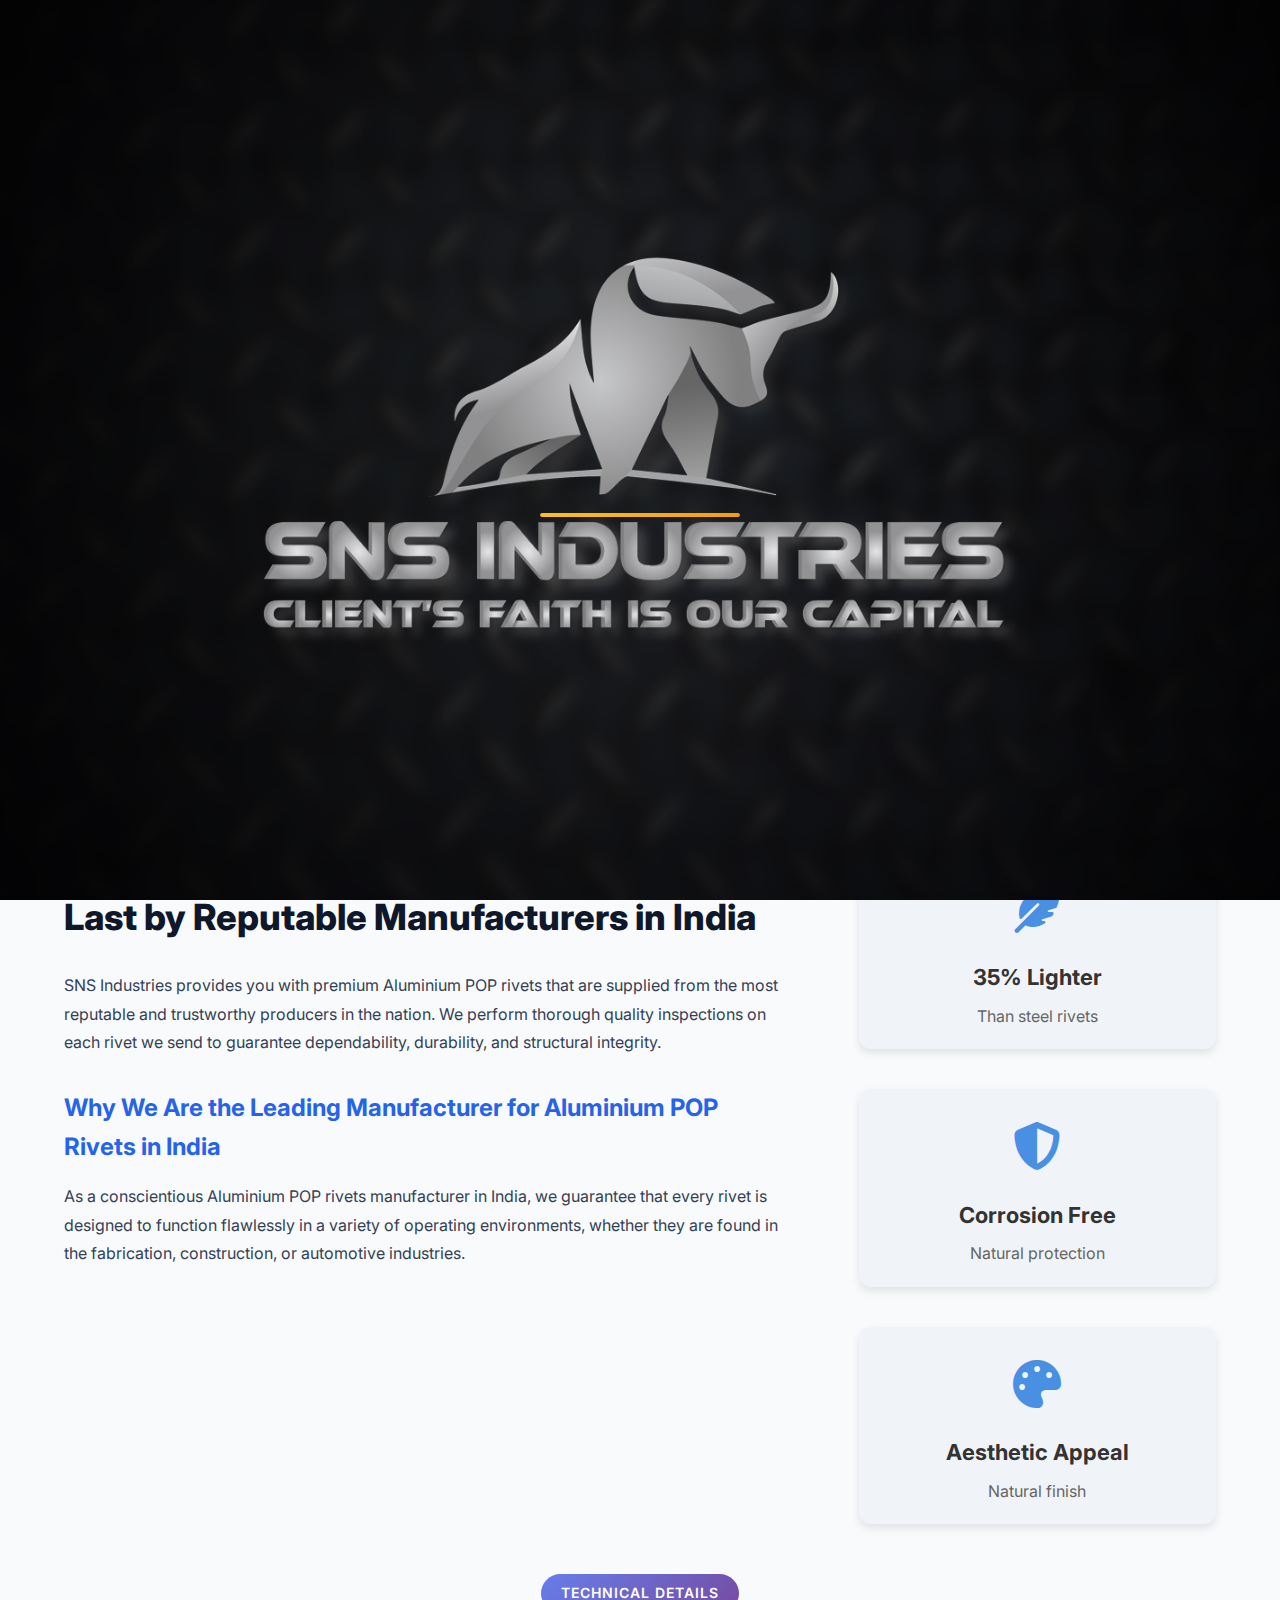
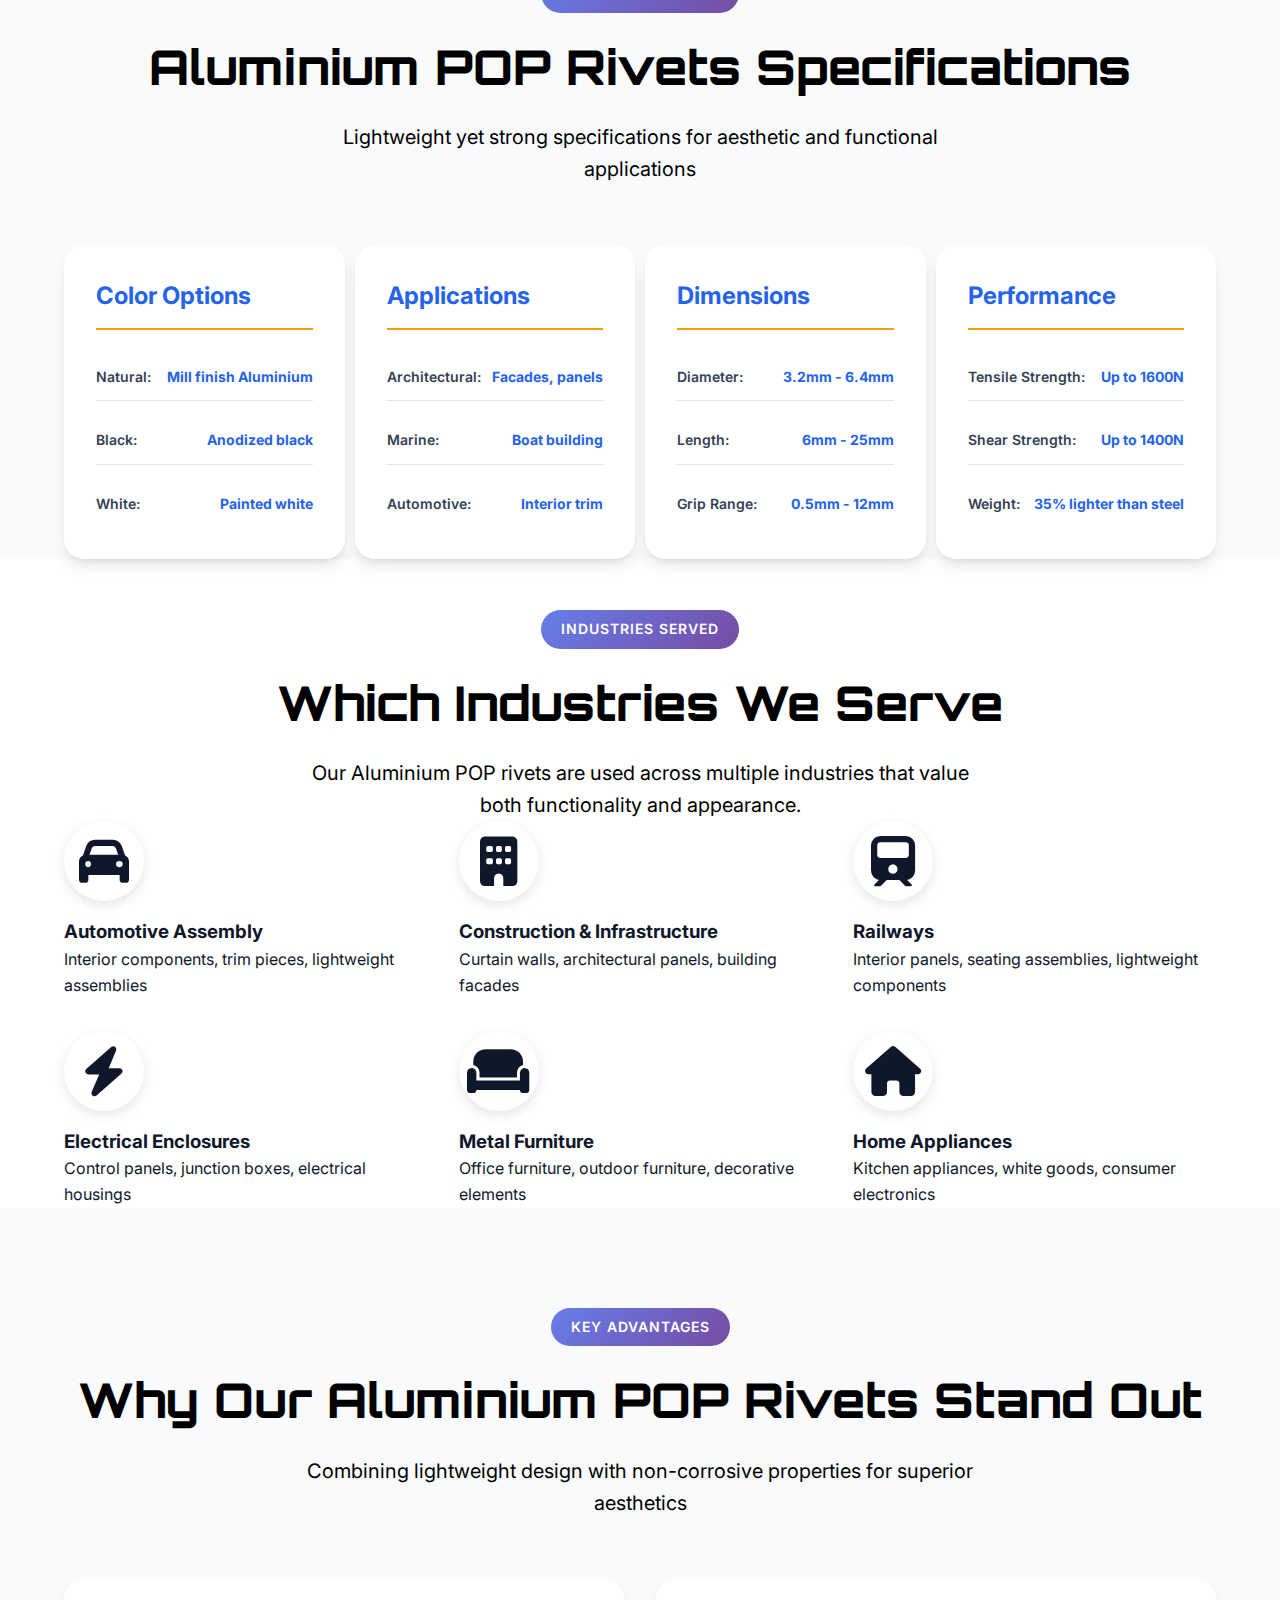
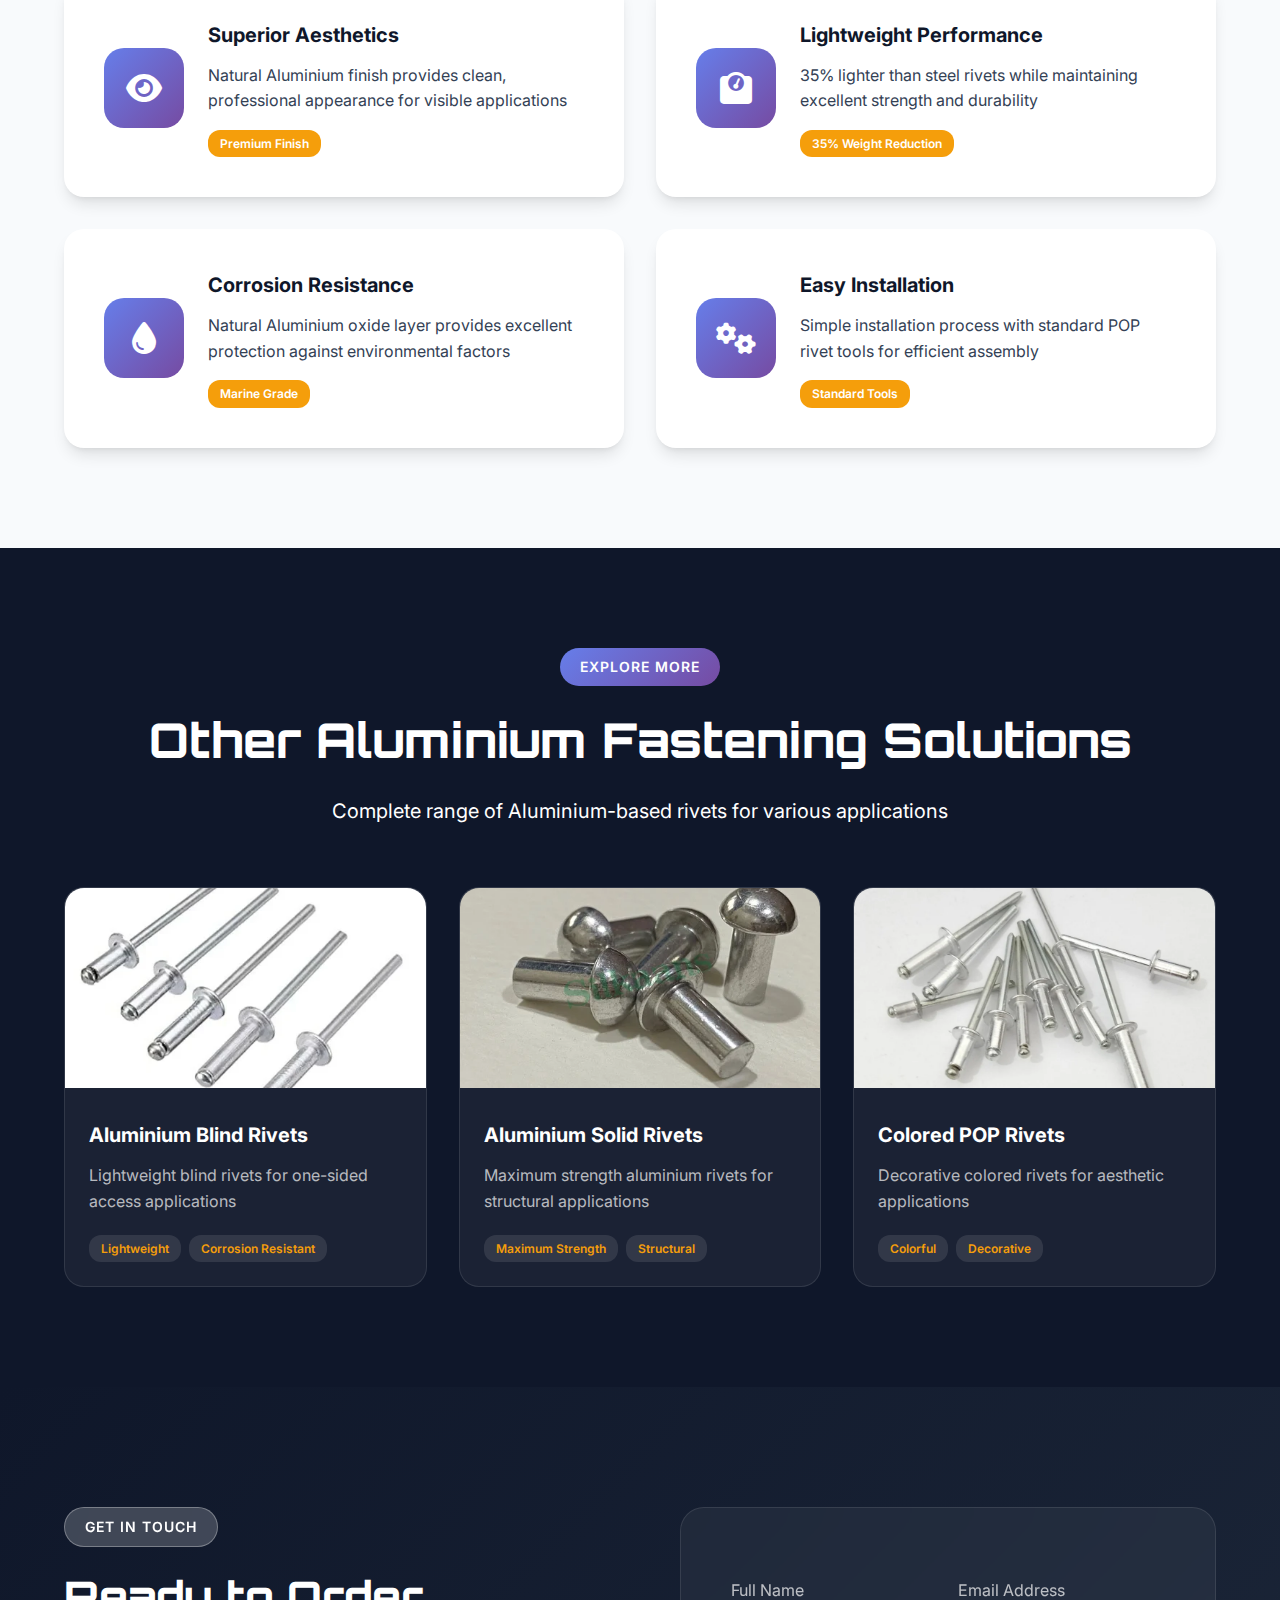
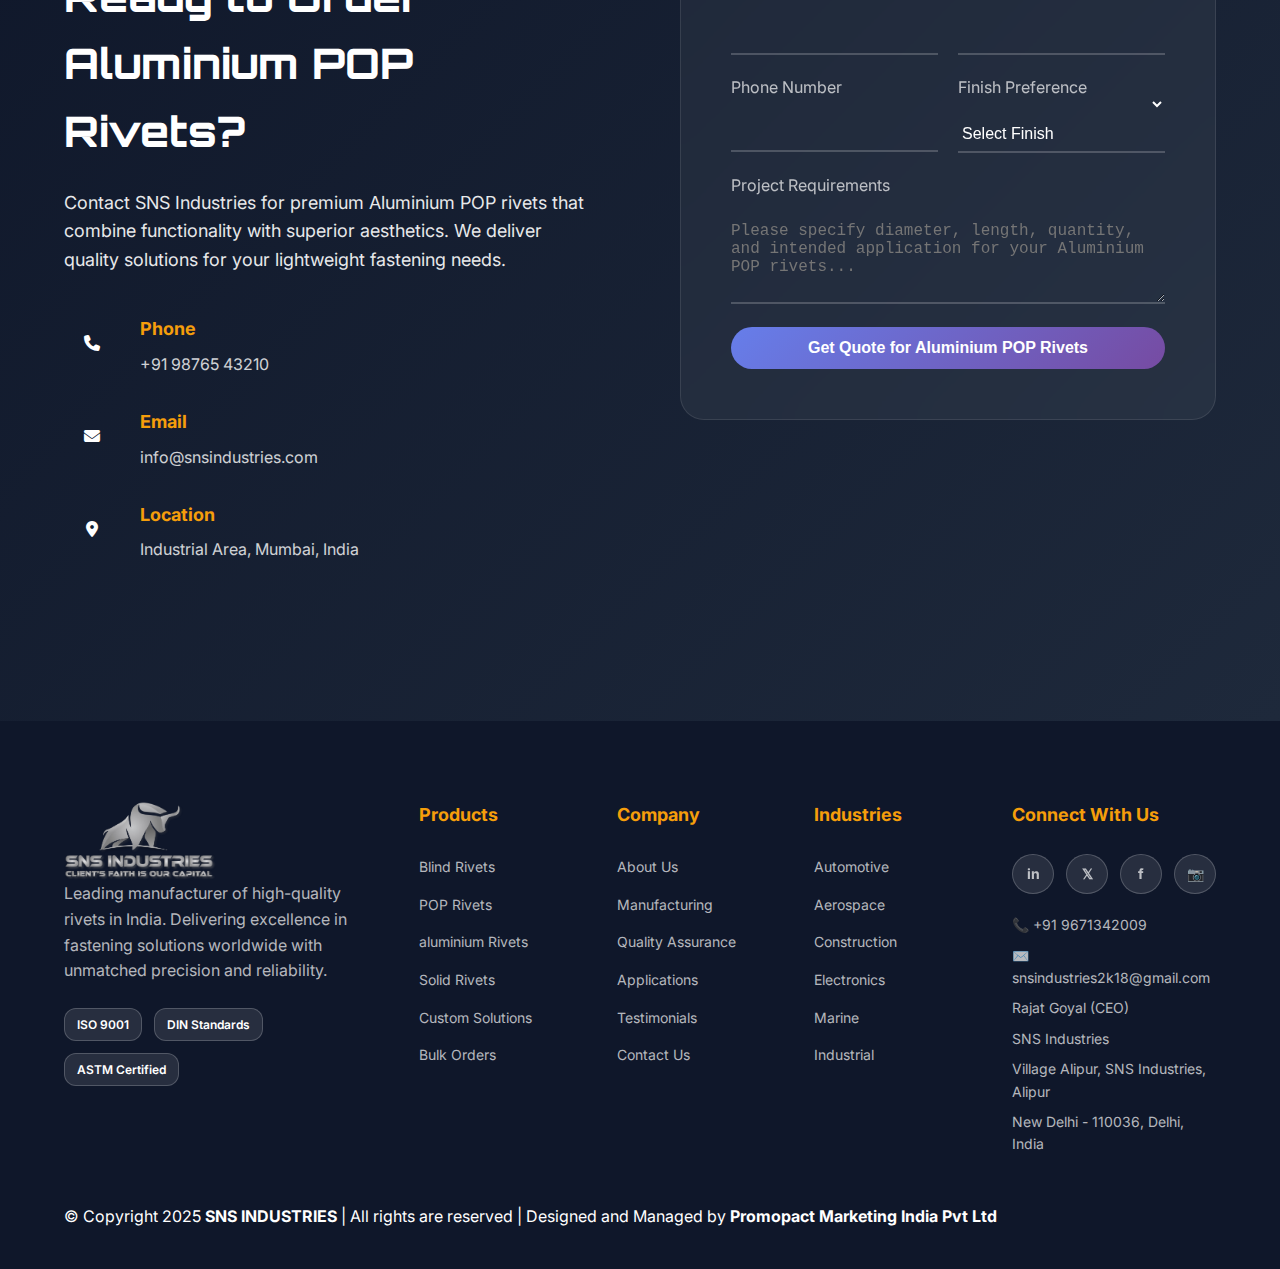
<file: aluminium-pop-rivets.html>
<!DOCTYPE html>
<html lang="en">
<head>
    <meta charset="UTF-8" />
    <meta name="viewport" content="width=device-width, initial-scale=1" />
    <title>SNS Industries - Leading Rivet Manufacturer in India</title>
    <link rel="stylesheet" href="style.css" />
    <!-- Font Awesome CDN -->
    <!-- <link rel="stylesheet" href="https://cdnjs.cloudflare.com/ajax/libs/font-awesome/5.15.4/css/all.min.css"> -->
    <link href="https://fonts.googleapis.com/css2?family=Inter:wght@300;400;500;600;700;800;900&display=swap" rel="stylesheet" />
    <link href="https://fonts.googleapis.com/css2?family=Orbitron:wght@400;700;900&display=swap" rel="stylesheet" />
    <link rel="stylesheet" href="https://cdnjs.cloudflare.com/ajax/libs/font-awesome/6.4.0/css/all.min.css" />
</head>
<body>
    <!-- Loading Screen -->
    <div class="loading-screen" id="loadingScreen">
        <div class="loading-content">
            <div class="loading-text"></div>
            <div class="loading-progress">
                <div class="progress-bar"></div>
            </div>
        </div>
    </div>

    <!-- Navigation -->
    <nav class="navbar" id="navbar">
        <div class="nav-container">
            <div class="nav-logo">
                <a href="index.html">
                    <img src="photos/png.avif" alt="SNS Industries Logo" class="client-logo" />
                </a>
            </div>
            <div class="nav-items-wrapper">
                <div class="nav-menu" id="nav-menu">
                    <a href="index.html" class="nav-link">Home</a>
                    <div class="nav-dropdown">
                        <a href="#" class="nav-link dropdown-toggle">Products <i class="fas fa-chevron-down"></i></a>
                        <div class="dropdown-content">
                            <a href="rivets.html">Rivets</a>
                            <a href="blind-rivets.html">Blind Rivets</a>
                            <a href="pop-rivets.html">POP Rivets</a>
                            <a href="aluminium-blind-rivets.html">Aluminium Blind Rivets</a>
                            <a href="aluminium-pop-rivets.html">Aluminium POP Rivets</a>
                            <a href="aluminium-solid-rivets.html">Aluminium Solid Rivets</a>
                            <a href="aluminium-flat-head-rivets.html">Aluminium Flat Head Rivets</a>
                            <a href="ss-pop-rivets.html">SS POP Rivets</a>
                            <a href="colored-pop-rivets.html">Colored POP Rivets</a>
                            <a href="holo-rivets.html">HOLO Rivets</a>
                        </div>
                    </div>
                    <a href="index.html#applications" class="nav-link">Applications</a>
                    <a href="index.html#about" class="nav-link">About</a>
                    <a href="index.html#gallery" class="nav-link">Gallery</a>
                    <a href="index.html#contact" class="nav-link">Contact</a>
                </div>
                <div class="hamburger" id="hamburger">
                    <span></span>
                    <span></span>
                    <span></span>
                </div>
            </div>
            <div class="nav-cta">
                <button class="btn btn-nav" onclick="smoothScroll('#contact')">Get Quote</button>
            </div>
        </div>
    </nav>


    


    <!-- Breadcrumb -->
    <section class="breadcrumb">
        <div class="container">
            <div class="breadcrumb-content">
                <a href="index.html">Home</a>
                <span class="breadcrumb-separator">/</span>
                <a href="rivets.html">Products</a>
                <span class="breadcrumb-separator">/</span>
                <a href="#" class="active">Aluminium POP Rivets</a>
            </div>
        </div>
    </section>

    <!-- Product Hero Section -->
    <section class="product-hero">
        <div class="container">
            <div class="product-hero-content">
                <div class="product-hero-text">
                    <div class="section-badge">Lightweight Excellence</div>
                    <h1 class="product-title">Aluminium POP Rivets</h1>
                    <p class="product-description">
                        Aluminium POP rivets are high-performance fastening solutions for joining materials quickly, efficiently, and sustainably when one side of access is available. These rivets are durable and lightweight, making them ideal for situations where traditional screws or welding won't work. Perfect for composite, plastic, and metal materials.
                    </p>
                    <div class="product-highlights">
                        <div class="highlight-item">
                            <i class="fas fa-eye"></i>
                            <span>Aesthetic</span>
                        </div>
                        <div class="highlight-item">
                            <i class="fas fa-shield-alt"></i>
                            <span>Non-Corrosive</span>
                        </div>
                        <div class="highlight-item">
                            <i class="fas fa-cogs"></i>
                            <span>Functional</span>
                        </div>
                    </div>
                    <div class="product-buttons">
                        <button class="btn btn-primary" onclick="smoothScroll('#contact')" aria-label="Get Quote for Aluminium POP Rivets">Get Quote</button>
                        <button class="btn btn-secondary" onclick="smoothScroll('#specifications')" aria-label="View Specifications for Aluminium POP Rivets">View Specs</button>
                    </div>
                </div>
                <div class="product-hero-image">
                    <div class="hero-image-container">
                        <img src="photos/aluminium-pop-rivets-500x500.jpg" alt="Aluminium POP Rivets" class="hero-product-image" />
                        <div class="image-overlay">
                        </div>
                    </div>
                </div>
            </div>
        </div>
    </section>

    <!-- Product Details Section -->
    <section class="product-details">
        <div class="container">
            <div class="details-grid">
                <div class="details-content">
                    <h2>Premium Aluminium POP Rivets Made to Last by Reputable Manufacturers in India</h2>
                    <p>SNS Industries provides you with premium Aluminium POP rivets that are supplied from the most reputable and trustworthy producers in the nation. We perform thorough quality inspections on each rivet we send to guarantee dependability, durability, and structural integrity.</p>
                    
                    <h3>Why We Are the Leading Manufacturer for Aluminium POP Rivets in India</h3>
                    <p>As a conscientious Aluminium POP rivets manufacturer in India, we guarantee that every rivet is designed to function flawlessly in a variety of operating environments, whether they are found in the fabrication, construction, or automotive industries.</p>
                </div>
                <div class="details-visual">
                    <div class="Aluminium-showcase">
                <div class="Aluminium-properties" style="display: flex; gap: 40px; justify-content: center; flex-wrap: wrap; margin-top: 20px;">
                    <div class="property-item" style="flex: 1 1 200px; background: #f0f4f8; border-radius: 12px; padding: 20px; box-shadow: 0 4px 8px rgba(0,0,0,0.1); transition: transform 0.3s ease;">
                        <div class="property-icon" style="font-size: 48px; color: #4a90e2; margin-bottom: 12px; text-align: center;">
                            <i class="fas fa-feather-alt"></i>
                        </div>
                        <div class="property-text" style="text-align: center;">
                            <h4 style="font-size: 22px; font-weight: 700; margin-bottom: 8px; color: #333;">35% Lighter</h4>
                            <p style="font-size: 16px; color: #666;">Than steel rivets</p>
                        </div>
                    </div>
                    <div class="property-item" style="flex: 1 1 200px; background: #f0f4f8; border-radius: 12px; padding: 20px; box-shadow: 0 4px 8px rgba(0,0,0,0.1); transition: transform 0.3s ease;">
                        <div class="property-icon" style="font-size: 48px; color: #4a90e2; margin-bottom: 12px; text-align: center;">
                            <i class="fas fa-shield-alt"></i>
                        </div>
                        <div class="property-text" style="text-align: center;">
                            <h4 style="font-size: 22px; font-weight: 700; margin-bottom: 8px; color: #333;">Corrosion Free</h4>
                            <p style="font-size: 16px; color: #666;">Natural protection</p>
                        </div>
                    </div>
                    <div class="property-item" style="flex: 1 1 200px; background: #f0f4f8; border-radius: 12px; padding: 20px; box-shadow: 0 4px 8px rgba(0,0,0,0.1); transition: transform 0.3s ease;">
                        <div class="property-icon" style="font-size: 48px; color: #4a90e2; margin-bottom: 12px; text-align: center;">
                            <i class="fas fa-palette"></i>
                        </div>
                        <div class="property-text" style="text-align: center;">
                            <h4 style="font-size: 22px; font-weight: 700; margin-bottom: 8px; color: #333;">Aesthetic Appeal</h4>
                            <p style="font-size: 16px; color: #666;">Natural finish</p>
                        </div>
                    </div>
                </div>
                    </div>
                </div>
            </div>
        </div>
    </section>

    <!-- Specifications Section -->
    <section id="specifications" class="specifications">
        <div class="container">
            <div class="section-header">
                <div class="section-badge">Technical Details</div>
                <h2 class="section-title" style="color: black;">Aluminium POP Rivets Specifications</h2>
                <p class="section-subtitle" style="color: black;">
                    Lightweight yet strong specifications for aesthetic and functional applications
                </p>
            </div>
            <div class="specs-grid">
                <div class="spec-category">
                    <h3>Color Options</h3>
                    <div class="spec-items">
                        <div class="spec-item">
                            <span class="spec-label">Natural:</span>
                            <span class="spec-value">Mill finish Aluminium</span>
                        </div>
                        <div class="spec-item">
                            <span class="spec-label">Black:</span>
                            <span class="spec-value">Anodized black</span>
                        </div>
                        <div class="spec-item">
                            <span class="spec-label">White:</span>
                            <span class="spec-value">Painted white</span>
                        </div>
                    </div>
                </div>
                <div class="spec-category">
                    <h3>Applications</h3>
                    <div class="spec-items">
                        <div class="spec-item">
                            <span class="spec-label">Architectural:</span>
                            <span class="spec-value">Facades, panels</span>
                        </div>
                        <div class="spec-item">
                            <span class="spec-label">Marine:</span>
                            <span class="spec-value">Boat building</span>
                        </div>
                        <div class="spec-item">
                            <span class="spec-label">Automotive:</span>
                            <span class="spec-value">Interior trim</span>
                        </div>
                    </div>
                </div>
                <div class="spec-category">
                    <h3>Dimensions</h3>
                    <div class="spec-items">
                        <div class="spec-item">
                            <span class="spec-label">Diameter:</span>
                            <span class="spec-value">3.2mm - 6.4mm</span>
                        </div>
                        <div class="spec-item">
                            <span class="spec-label">Length:</span>
                            <span class="spec-value">6mm - 25mm</span>
                        </div>
                        <div class="spec-item">
                            <span class="spec-label">Grip Range:</span>
                            <span class="spec-value">0.5mm - 12mm</span>
                        </div>
                    </div>
                </div>
                <div class="spec-category">
                    <h3>Performance</h3>
                    <div class="spec-items">
                        <div class="spec-item">
                            <span class="spec-label">Tensile Strength:</span>
                            <span class="spec-value">Up to 1600N</span>
                        </div>
                        <div class="spec-item">
                            <span class="spec-label">Shear Strength:</span>
                            <span class="spec-value">Up to 1400N</span>
                        </div>
                        <div class="spec-item">
                            <span class="spec-label">Weight:</span>
                            <span class="spec-value">35% lighter than steel</span>
                        </div>
                    </div>
                </div>
            </div>
        </div>
    </section>
    <br>
    <br>

    <!-- Applications Section -->
    <section class="product-applications">
        <div class="container">
            <div class="section-header">
                <div class="section-badge">Industries Served</div>
                <h2 class="section-title" style="color: black;">Which Industries We Serve</h2>
                <p class="section-subtitle" style="color: black;">
                    Our Aluminium POP rivets are used across multiple industries that value both functionality and appearance.
                </p>
            </div>
            <div class="applications-grid">
                <div class="application-item">
                    <div class="app-icon">
                        <i class="fas fa-car"></i>
                    </div>
                    <h3>Automotive Assembly</h3>
                    <p>Interior components, trim pieces, lightweight assemblies</p>
                </div>
                <div class="application-item">
                    <div class="app-icon">
                        <i class="fas fa-building"></i>
                    </div>
                    <h3>Construction & Infrastructure</h3>
                    <p>Curtain walls, architectural panels, building facades</p>
                </div>
                <div class="application-item">
                    <div class="app-icon">
                        <i class="fas fa-train"></i>
                    </div>
                    <h3>Railways</h3>
                    <p>Interior panels, seating assemblies, lightweight components</p>
                </div>
                <div class="application-item">
                    <div class="app-icon">
                        <i class="fas fa-bolt"></i>
                    </div>
                    <h3>Electrical Enclosures</h3>
                    <p>Control panels, junction boxes, electrical housings</p>
                </div>
                <div class="application-item">
                    <div class="app-icon">
                        <i class="fas fa-couch"></i>
                    </div>
                    <h3>Metal Furniture</h3>
                    <p>Office furniture, outdoor furniture, decorative elements</p>
                </div>
                <div class="application-item">
                    <div class="app-icon">
                        <i class="fas fa-home"></i>
                    </div>
                    <h3>Home Appliances</h3>
                    <p>Kitchen appliances, white goods, consumer electronics</p>
                </div>
            </div>
        </div>
    </section>

    <!-- Features Section -->
    <section class="features-highlight">
        <div class="container">
            <div class="section-header">
                <div class="section-badge">Key Advantages</div>
                <h2 class="section-title" style="color: black;">Why Our Aluminium POP Rivets Stand Out</h2>
                <p class="section-subtitle" style="color: black;">
                    Combining lightweight design with non-corrosive properties for superior aesthetics
                </p>
            </div>
            <div class="features-grid-special">
                <div class="feature-special">
                    <div class="feature-special-icon">
                        <i class="fas fa-eye"></i>
                    </div>
                    <div class="feature-special-content">
                        <h3>Superior Aesthetics</h3>
                        <p>Natural Aluminium finish provides clean, professional appearance for visible applications</p>
                        <div class="feature-special-stats">
                            <span class="stat">Premium Finish</span>
                        </div>
                    </div>
                </div>
                <div class="feature-special">
                    <div class="feature-special-icon">
                        <i class="fas fa-weight"></i>
                    </div>
                    <div class="feature-special-content">
                        <h3>Lightweight Performance</h3>
                        <p>35% lighter than steel rivets while maintaining excellent strength and durability</p>
                        <div class="feature-special-stats">
                            <span class="stat">35% Weight Reduction</span>
                        </div>
                    </div>
                </div>
                <div class="feature-special">
                    <div class="feature-special-icon">
                        <i class="fas fa-droplet"></i>
                    </div>
                    <div class="feature-special-content">
                        <h3>Corrosion Resistance</h3>
                        <p>Natural Aluminium oxide layer provides excellent protection against environmental factors</p>
                        <div class="feature-special-stats">
                            <span class="stat">Marine Grade</span>
                        </div>
                    </div>
                </div>
                <div class="feature-special">
                    <div class="feature-special-icon">
                        <i class="fas fa-cogs"></i>
                    </div>
                    <div class="feature-special-content">
                        <h3>Easy Installation</h3>
                        <p>Simple installation process with standard POP rivet tools for efficient assembly</p>
                        <div class="feature-special-stats">
                            <span class="stat">Standard Tools</span>
                        </div>
                    </div>
                </div>
            </div>
        </div>
    </section>

    <!-- Related Products Section -->
    <section class="related-products">
        <div class="container">
            <div class="section-header">
                <div class="section-badge">Explore More</div>
                <h2 class="section-title">Other Aluminium Fastening Solutions</h2>
                <p class="section-subtitle">
                    Complete range of Aluminium-based rivets for various applications
                </p>
            </div>
            <div class="related-grid">
                <div class="related-card">
                    <div class="related-image">
                        <img src="photos/aluminium-blind-rivet-500x500.webp" alt="Aluminium Blind Rivets" />
                        <div class="related-overlay">
                            <a href="aluminium-blind-rivets.html" class="related-link">View Details</a>
                        </div>
                    </div>
                    <div class="related-content">
                        <h3>Aluminium Blind Rivets</h3>
                        <p>Lightweight blind rivets for one-sided access applications</p>
                        <div class="related-features">
                            <span class="feature">Lightweight</span>
                            <span class="feature">Corrosion Resistant</span>
                        </div>
                    </div>
                </div>
                <div class="related-card">
                    <div class="related-image">
                        <img src="photos/black-aluminium-solid-rivets-500x500.webp" alt="Aluminium Solid Rivets" />
                        <div class="related-overlay">
                            <a href="aluminium-solid-rivets.html" class="related-link">View Details</a>
                        </div>
                    </div>
                    <div class="related-content">
                        <h3>Aluminium Solid Rivets</h3>
                        <p>Maximum strength aluminium rivets for structural applications</p>
                        <div class="related-features">
                            <span class="feature">Maximum Strength</span>
                            <span class="feature">Structural</span>
                        </div>
                    </div>
                </div>
                <div class="related-card">
                    <div class="related-image">
                        <img src="photos/aluminium-pop-rivets-1000x1000.webp" alt="Colored POP Rivets" />
                        <div class="related-overlay">
                            <a href="colored-pop-rivets.html" class="related-link">View Details</a>
                        </div>
                    </div>
                    <div class="related-content">
                        <h3>Colored POP Rivets</h3>
                        <p>Decorative colored rivets for aesthetic applications</p>
                        <div class="related-features">
                            <span class="feature">Colorful</span>
                            <span class="feature">Decorative</span>
                        </div>
                    </div>
                </div>
            </div>
        </div>
    </section>

    <!-- Contact Section -->
    <section id="contact" class="contact">
        <div class="container">
            <div class="contact-content">
                <div class="contact-info">
                    <div class="section-badge light">Get in Touch</div>
                    <h2>Ready to Order Aluminium POP Rivets?</h2>
                    <p>Contact SNS Industries for premium Aluminium POP rivets that combine functionality with superior aesthetics. We deliver quality solutions for your lightweight fastening needs.</p>
                    
                    <div class="contact-details">
                        <div class="contact-item">
                            <div class="contact-icon">
                                <i class="fas fa-phone"></i>
                            </div>
                            <div class="contact-text">
                                <h4>Phone</h4>
                                <p>+91 98765 43210</p>
                            </div>
                        </div>
                        <div class="contact-item">
                            <div class="contact-icon">
                                <i class="fas fa-envelope"></i>
                            </div>
                            <div class="contact-text">
                                <h4>Email</h4>
                                <p>info@snsindustries.com</p>
                            </div>
                        </div>
                        <div class="contact-item">
                            <div class="contact-icon">
                                <i class="fas fa-map-marker-alt"></i>
                            </div>
                            <div class="contact-text">
                                <h4>Location</h4>
                                <p>Industrial Area, Mumbai, India</p>
                            </div>
                        </div>
                    </div>
                </div>
                
                <div class="contact-form-container">
                    <form class="contact-form" id="contactForm">
                        <div class="form-row">
                            <div class="form-group">
                                <input type="text" name="name" required />
                                <label>Full Name</label>
                                <div class="form-line"></div>
                            </div>
                            <div class="form-group">
                                <input type="email" name="email" required />
                                <label>Email Address</label>
                                <div class="form-line"></div>
                            </div>
                        </div>
                        <div class="form-row">
                            <div class="form-group">
                                <input type="tel" name="phone" required />
                                <label>Phone Number</label>
                                <div class="form-line"></div>
                            </div>
                            <div class="form-group">
                                <select name="finish" required>
                                    <option value="">Select Finish</option>
                                    <option value="natural">Natural Aluminium</option>
                                    <option value="black">Anodized Black</option>
                                    <option value="white">Painted White</option>
                                    <option value="custom">Custom Color</option>
                                </select>
                                <label>Finish Preference</label>
                                <div class="form-line"></div>
                            </div>
                        </div>
                        <div class="form-group">
                            <textarea name="message" rows="4" required placeholder="Please specify diameter, length, quantity, and intended application for your Aluminium POP rivets..."></textarea>
                            <label>Project Requirements</label>
                            <div class="form-line"></div>
                        </div>
                        <button type="submit" class="btn-submit">
                            <span>Get Quote for Aluminium POP Rivets</span>
                            <div class="btn-loading">
                                <div class="loading-spinner"></div>
                            </div>
                        </button>
                    </form>
                </div>
            </div>
        </div>
    </section>





    <!-- Footer -->
    <footer class="footer">
        <div class="container">
            <div class="footer-content">
                <div class="footer-section">
<div class="footer-logo">
    <div class="logo-3d">
        <img src="photos/png.avif" alt="Client Logo" class="client-logo" />
        <!-- Optionally hide or remove the text logo below if image replaces it -->
        <!-- <span class="logo-text">SNS</span> -->
        <!-- <span class="logo-subtext">Industries</span> -->
    </div>
</div>
                    <p>Leading manufacturer of high-quality rivets in India. Delivering excellence in fastening solutions worldwide with unmatched precision and reliability.</p>
                    <div class="footer-certifications">
                        <div class="cert-badge">ISO 9001</div>
                        <div class="cert-badge">DIN Standards</div>
                        <div class="cert-badge">ASTM Certified</div>
                    </div>
                </div>
                <div class="footer-section">
                    <h4>Products</h4>
                    <ul>
                        <li><a href="#products">Blind Rivets</a></li>
                        <li><a href="#products">POP Rivets</a></li>
                        <li><a href="#products">aluminium Rivets</a></li>
                        <li><a href="#products">Solid Rivets</a></li>
                        <li><a href="#products">Custom Solutions</a></li>
                        <li><a href="#products">Bulk Orders</a></li>
                    </ul>
                </div>
                <div class="footer-section">
                    <h4>Company</h4>
                    <ul>
                        <li><a href="#about">About Us</a></li>
                        <li><a href="#manufacturing">Manufacturing</a></li>
                        <li><a href="#quality">Quality Assurance</a></li>
                        <li><a href="#applications">Applications</a></li>
                        <li><a href="#testimonials">Testimonials</a></li>
                        <li><a href="#contact">Contact Us</a></li>
                    </ul>
                </div>
                <div class="footer-section">
                    <h4>Industries</h4>
                    <ul>
                        <li><a href="#applications">Automotive</a></li>
                        <li><a href="#applications">Aerospace</a></li>
                        <li><a href="#applications">Construction</a></li>
                        <li><a href="#applications">Electronics</a></li>
                        <li><a href="#applications">Marine</a></li>
                        <li><a href="#applications">Industrial</a></li>
                    </ul>
                </div>
                <div class="footer-section">
                    <h4>Connect With Us</h4>
                    <div class="footer-social">
                        <a href="#" class="social-link">
                            <div class="social-icon">in</div>
                        </a>
                        <a href="#" class="social-link">
                            <div class="social-icon">𝕏</div>
                        </a>
                        <a href="#" class="social-link">
                            <div class="social-icon">f</div>
                        </a>
                        <a href="#" class="social-link">
                            <div class="social-icon">📷</div>
                        </a>
                    </div>
                    <div class="footer-contact">
                        <p>📞 +91 9671342009</p>
                        <p>✉️ snsindustries2k18@gmail.com</p>
                        <p>Rajat Goyal (CEO)</p>
                        <p>SNS Industries</p>
                        <p>Village Alipur, SNS Industries, Alipur</p>
                        <p>New Delhi - 110036, Delhi, India</p>
                    </div>
                </div>
            </div>
            <p>© Copyright 2025 <strong>SNS INDUSTRIES</strong> | All rights are reserved | Designed and Managed by 
  <a href="https://promopact.in/" target="_blank" style="text-decoration: none; color: inherit;"><strong>Promopact Marketing India Pvt Ltd</strong></a>
</p>
    </footer>

    <!-- Back to Top Button -->
    <button class="back-to-top" id="backToTop" onclick="scrollToTop()">
        <div class="arrow-up">↑</div>
    </button>

    <script src="script.js"></script>
</body>
</html>
</file>
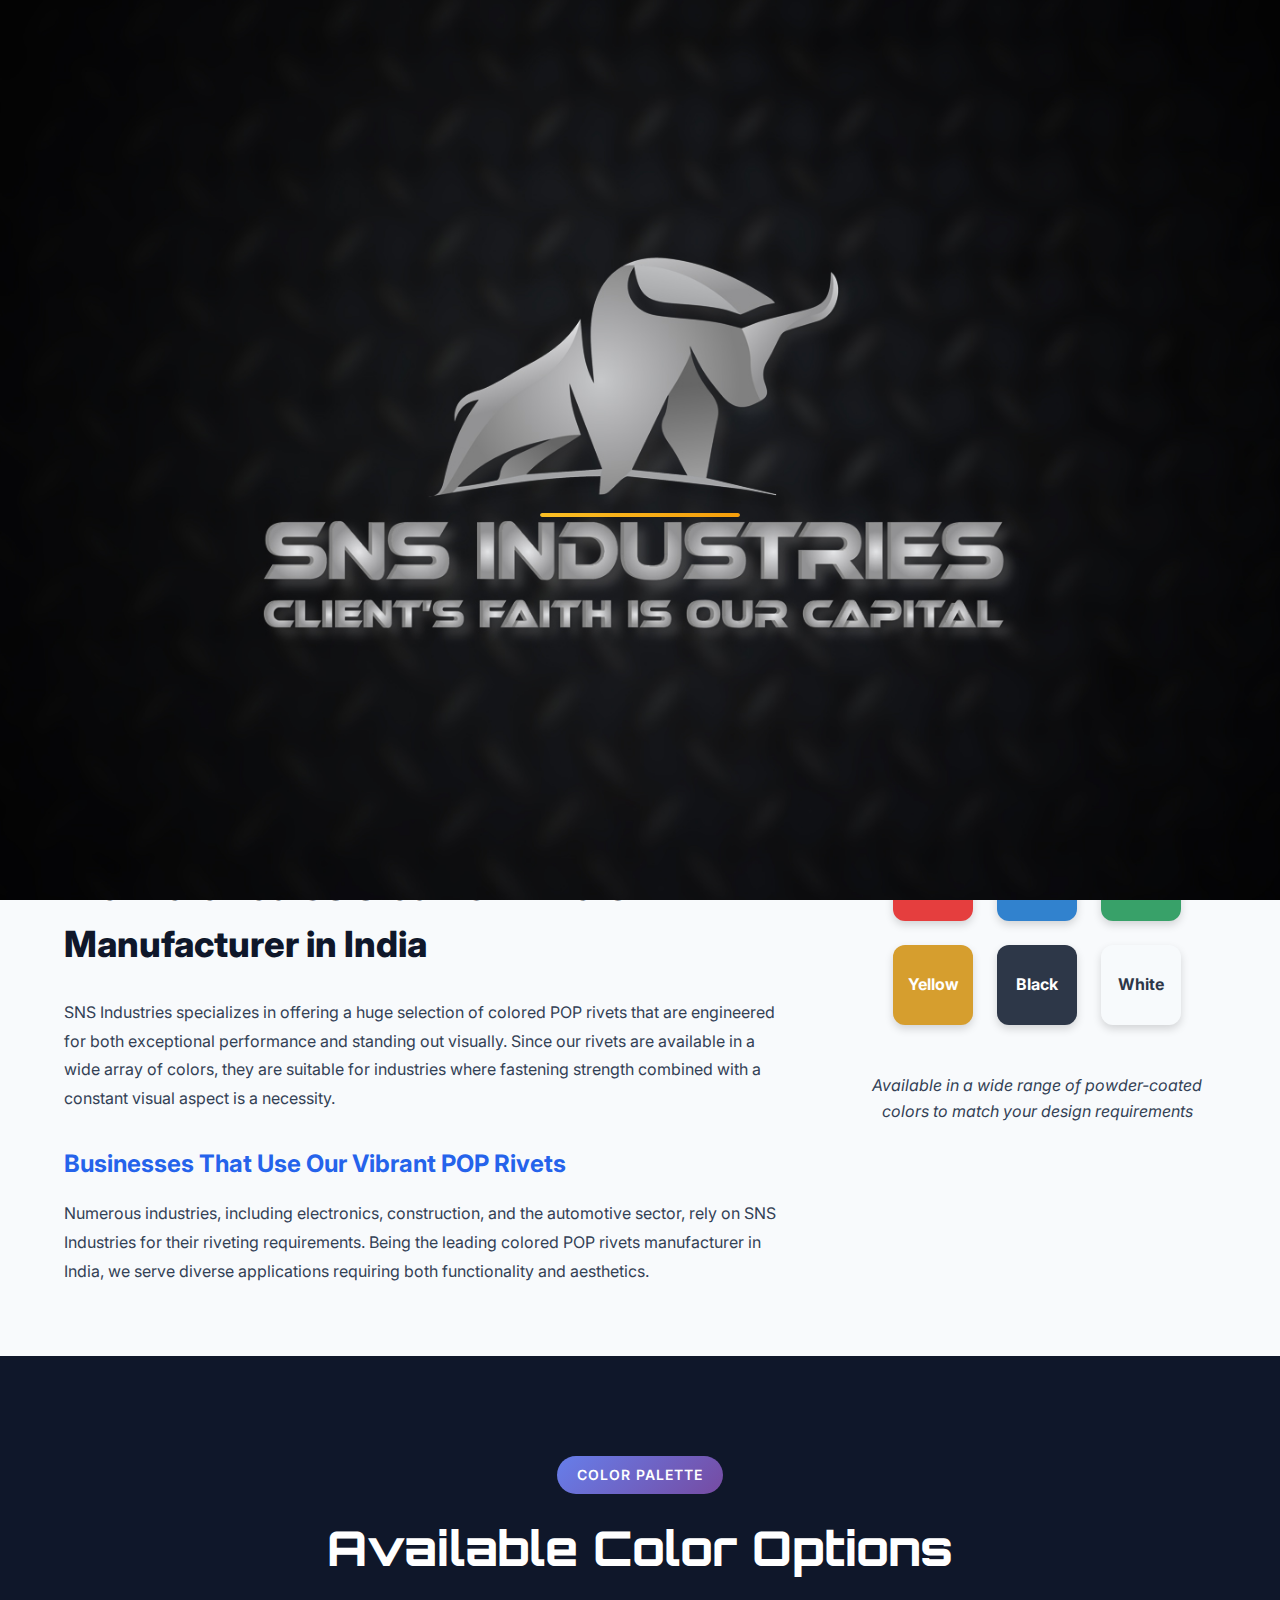
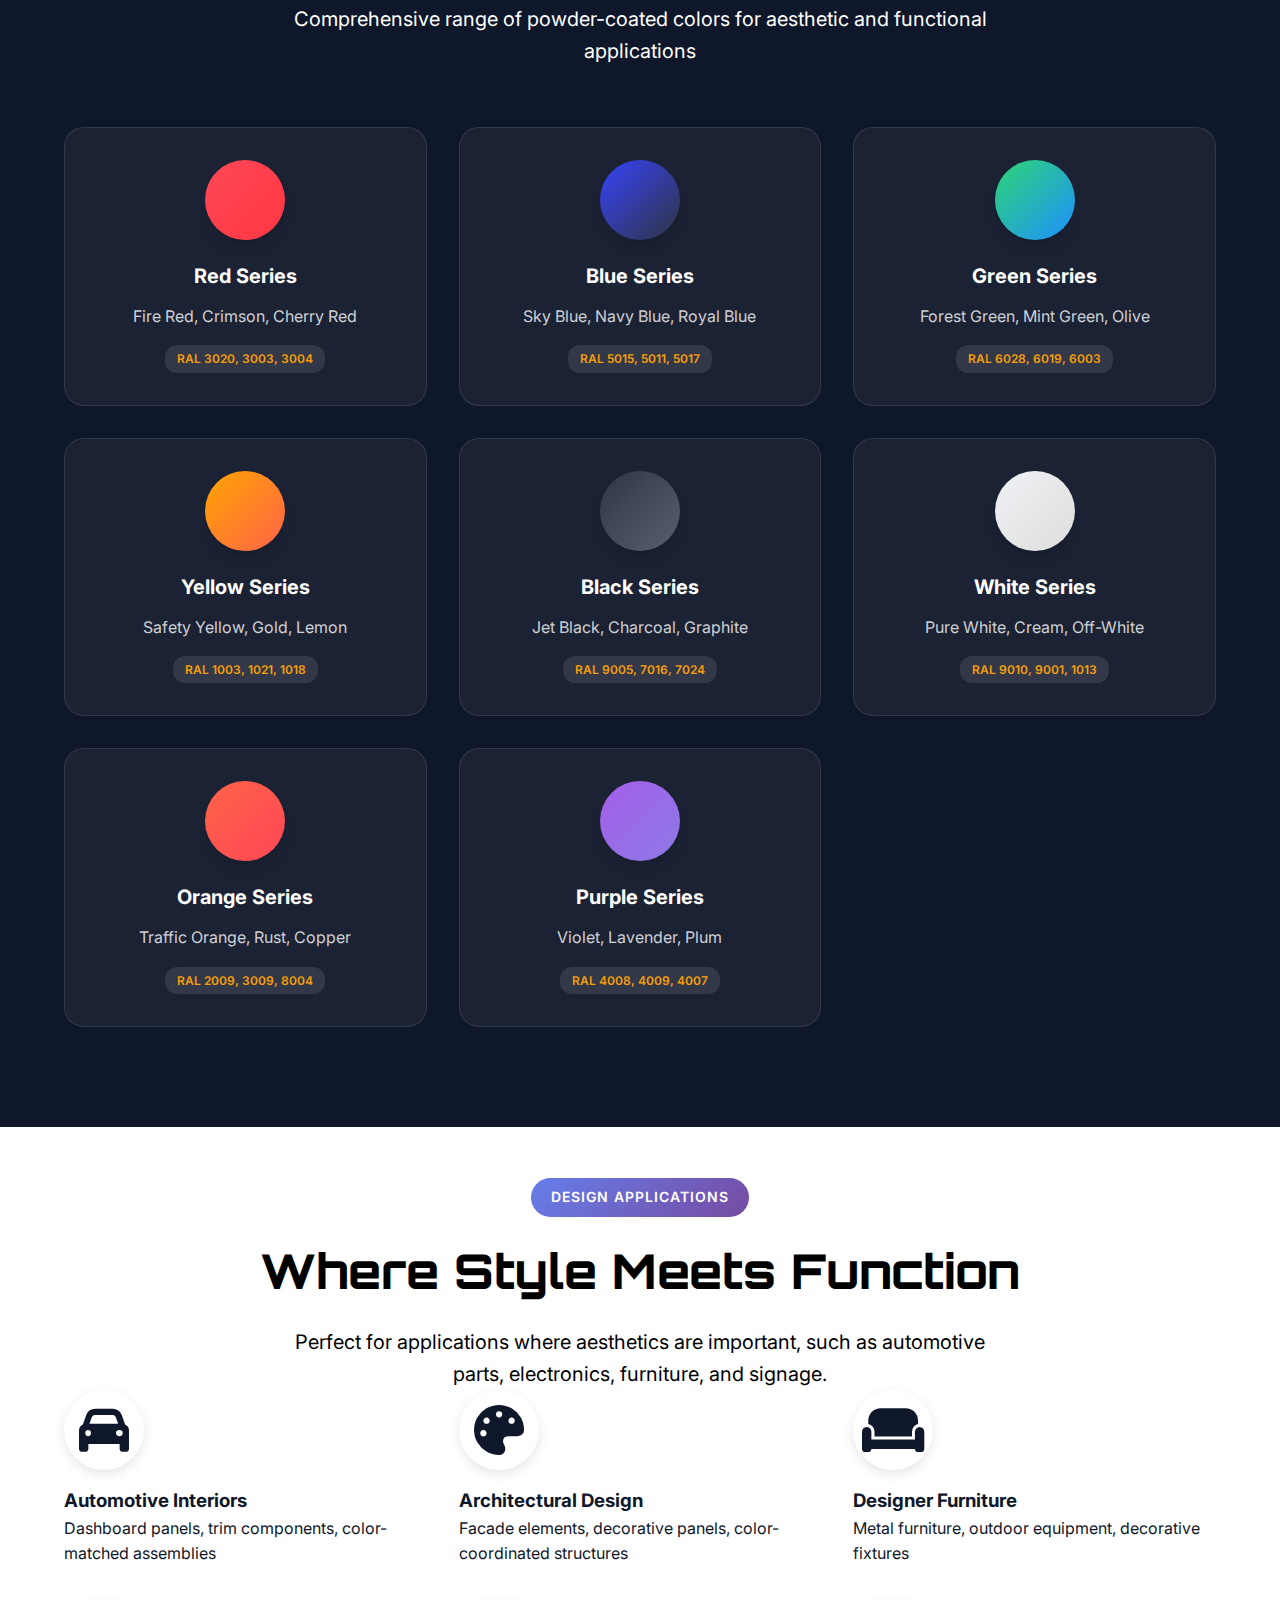
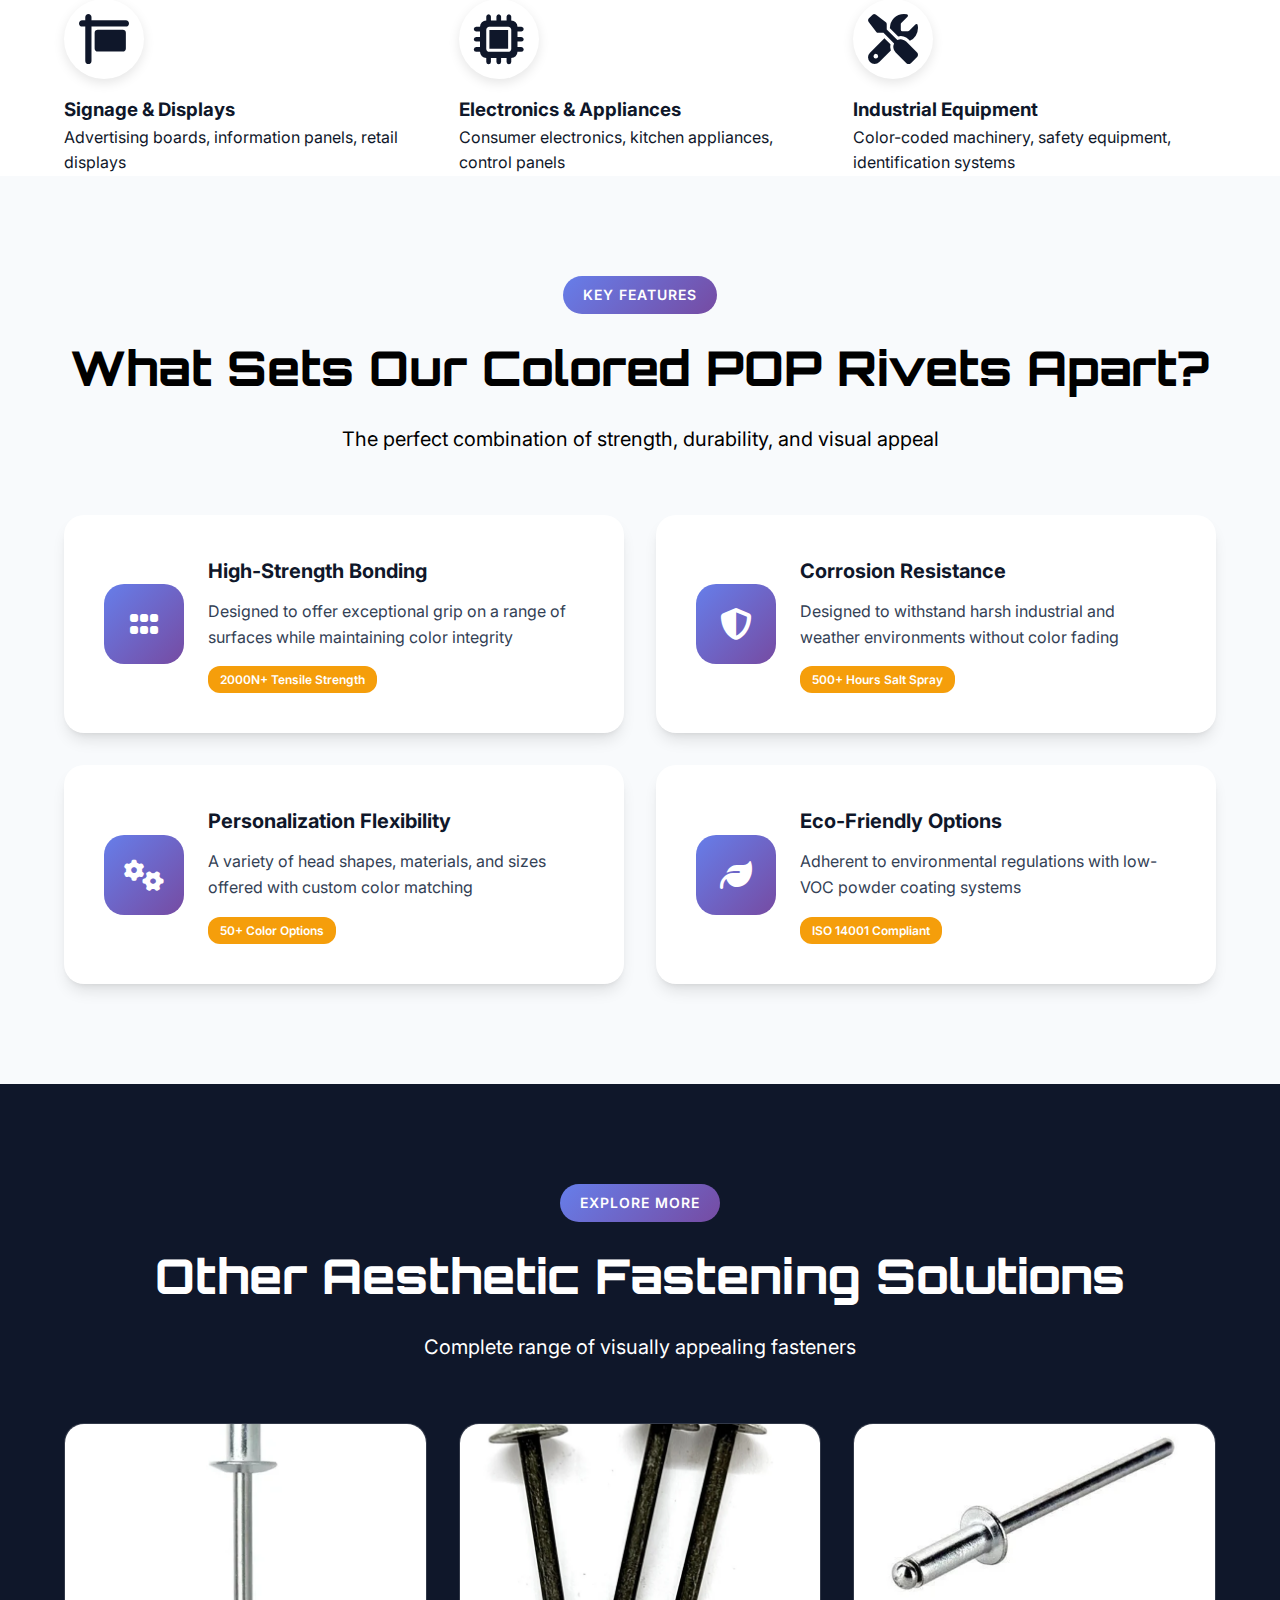
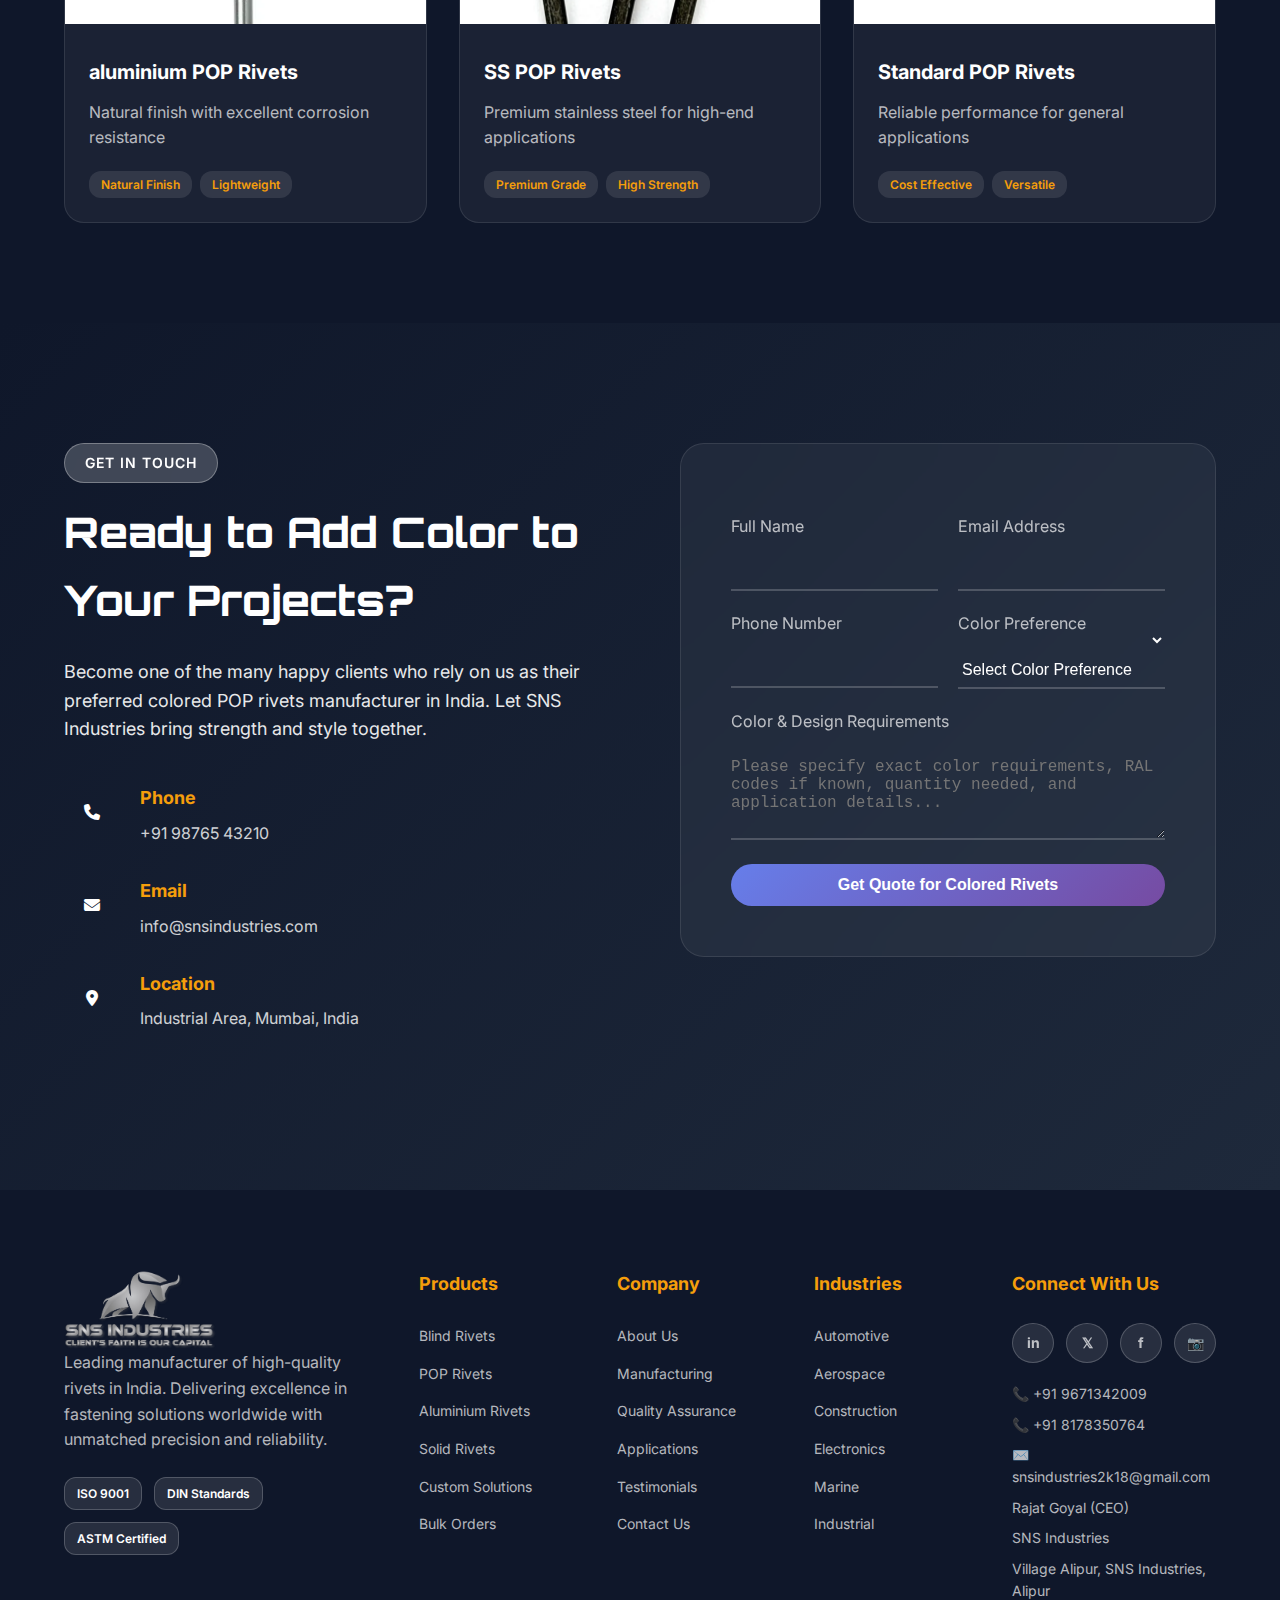
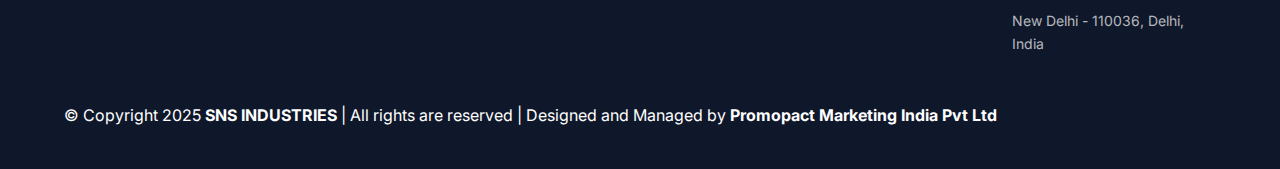
<file: colored-pop-rivets.html>
<!DOCTYPE html>
<html lang="en">
<head>
    <meta charset="UTF-8" />
    <meta name="viewport" content="width=device-width, initial-scale=1" />
    <title>SNS Industries - Leading Rivet Manufacturer in India</title>
    <link rel="stylesheet" href="style.css" />
    <!-- Font Awesome CDN -->
    <!-- <link rel="stylesheet" href="https://cdnjs.cloudflare.com/ajax/libs/font-awesome/5.15.4/css/all.min.css"> -->
    <link href="https://fonts.googleapis.com/css2?family=Inter:wght@300;400;500;600;700;800;900&display=swap" rel="stylesheet" />
    <link href="https://fonts.googleapis.com/css2?family=Orbitron:wght@400;700;900&display=swap" rel="stylesheet" />
    <link rel="stylesheet" href="https://cdnjs.cloudflare.com/ajax/libs/font-awesome/6.4.0/css/all.min.css" />
</head>
<body>
    <!-- Loading Screen -->
    <div class="loading-screen" id="loadingScreen">
        <div class="loading-content">
            <div class="loading-text"></div>
            <div class="loading-progress">
                <div class="progress-bar"></div>
            </div>
        </div>
    </div>

    <!-- Navigation -->
    <nav class="navbar" id="navbar">
        <div class="nav-container">
            <div class="nav-logo">
                <a href="index.html">
                    <img src="photos/png.avif" alt="SNS Industries Logo" class="client-logo" />
                </a>
            </div>
            <div class="nav-items-wrapper">
                <div class="nav-menu" id="nav-menu">
                    <a href="index.html" class="nav-link">Home</a>
                    <div class="nav-dropdown">
                        <a href="#" class="nav-link dropdown-toggle">Products <i class="fas fa-chevron-down"></i></a>
                        <div class="dropdown-content">
                            <a href="rivets.html">Rivets</a>
                            <a href="blind-rivets.html">Blind Rivets</a>
                            <a href="pop-rivets.html">POP Rivets</a>
                            <a href="aluminium-blind-rivets.html">Aluminium Blind Rivets</a>
                            <a href="aluminium-pop-rivets.html">Aluminium POP Rivets</a>
                            <a href="aluminium-solid-rivets.html">Aluminium Solid Rivets</a>
                            <a href="aluminium-flat-head-rivets.html">Aluminium Flat Head Rivets</a>
                            <a href="ss-pop-rivets.html">SS POP Rivets</a>
                            <a href="colored-pop-rivets.html">Colored POP Rivets</a>
                            <a href="holo-rivets.html">HOLO Rivets</a>
                        </div>
                    </div>
                    <a href="index.html#applications" class="nav-link">Applications</a>
                    <a href="index.html#about" class="nav-link">About</a>
                    <a href="index.html#gallery" class="nav-link">Gallery</a>
                    <a href="index.html#contact" class="nav-link">Contact</a>
                </div>
                <div class="hamburger" id="hamburger">
                    <span></span>
                    <span></span>
                    <span></span>
                </div>
            </div>
            <div class="nav-cta">
                <button class="btn btn-nav" onclick="smoothScroll('#contact')">Get Quote</button>
            </div>
        </div>
    </nav>


    

    <!-- Breadcrumb -->
    <section class="breadcrumb">
        <div class="container">
            <div class="breadcrumb-content">
                <a href="index.html">Home</a>
                <span class="breadcrumb-separator">/</span>
                <a href="rivets.html">Products</a>
                <span class="breadcrumb-separator">/</span>
                <a href="#" class="active">Colored POP Rivets</a>
            </div>
        </div>
    </section>

    <!-- Product Hero Section -->
    <section class="product-hero">
        <div class="container">
            <div class="product-hero-content">
                <div class="product-hero-text">
                    <div class="section-badge">Strength with Style</div>
                    <h1 class="product-title">Colored POP Rivets</h1>
                    <p class="product-description">
                        Add a splash of strength with our quality Colored POP Rivets. High-performance fasteners designed to offer both sturdy joins and a clean, attractive finish. Unlike ordinary rivets, these have a colorful coating, making them perfect for applications that are visible and where aesthetics are important.
                    </p>
                    <div class="product-highlights">
                        <div class="highlight-item">
                            <i class="fas fa-palette"></i>
                            <span>Colorful Design</span>
                        </div>
                        <div class="highlight-item">
                            <i class="fas fa-eye"></i>
                            <span>Visual Appeal</span>
                        </div>
                        <div class="highlight-item">
                            <i class="fas fa-shield-alt"></i>
                            <span>Strong & Durable</span>
                        </div>
                    </div>
                    <div class="product-buttons">
                        <button class="btn btn-primary" onclick="smoothScroll('#contact')">Get Quote</button>
                        <button class="btn btn-secondary" onclick="smoothScroll('#color-options')">View Colors</button>
                    </div>
                </div>
                <div class="product-hero-image">
                    <div class="hero-image-container">
                        <img src="photos/aluminium-pop-rivets-1000x1000.webp" alt="Colored POP Rivets" class="hero-product-image" />
                        <div class="image-overlay">
                            <div class="quality-badge">
                                <span class="badge-text">Aesthetic</span>
                                <span class="badge-subtext">Function</span>
                            </div>
                        </div>
                    </div>
                </div>
            </div>
        </div>
    </section>

    <!-- Product Details Section -->
    <section class="product-details">
        <div class="container">
            <div class="details-grid">
                <div class="details-content">
                    <h2>Reasons for Selecting SNS Industries as the Preferred Colored POP Rivets Manufacturer in India</h2>
                    <p>SNS Industries specializes in offering a huge selection of colored POP rivets that are engineered for both exceptional performance and standing out visually. Since our rivets are available in a wide array of colors, they are suitable for industries where fastening strength combined with a constant visual aspect is a necessity.</p>
                    
                    <h3>Businesses That Use Our Vibrant POP Rivets</h3>
                    <p>Numerous industries, including electronics, construction, and the automotive sector, rely on SNS Industries for their riveting requirements. Being the leading colored POP rivets manufacturer in India, we serve diverse applications requiring both functionality and aesthetics.</p>
                </div>
                <div class="details-visual">
<div class="color-showcase" style="text-align: center; margin-top: 40px;">
    <div class="color-samples" style="display: flex; justify-content: center; gap: 24px; flex-wrap: wrap;">
        <div class="color-sample red" data-color="Red" style="width: 80px; height: 80px; background-color: #e53e3e; border-radius: 12px; box-shadow: 0 4px 8px rgba(0,0,0,0.15); display: flex; align-items: center; justify-content: center; cursor: pointer; transition: transform 0.3s ease;">
            <span class="color-name" style="color: white; font-weight: 700; font-size: 16px;">Red</span>
        </div>
        <div class="color-sample blue" data-color="Blue" style="width: 80px; height: 80px; background-color: #3182ce; border-radius: 12px; box-shadow: 0 4px 8px rgba(0,0,0,0.15); display: flex; align-items: center; justify-content: center; cursor: pointer; transition: transform 0.3s ease;">
            <span class="color-name" style="color: white; font-weight: 700; font-size: 16px;">Blue</span>
        </div>
        <div class="color-sample green" data-color="Green" style="width: 80px; height: 80px; background-color: #38a169; border-radius: 12px; box-shadow: 0 4px 8px rgba(0,0,0,0.15); display: flex; align-items: center; justify-content: center; cursor: pointer; transition: transform 0.3s ease;">
            <span class="color-name" style="color: white; font-weight: 700; font-size: 16px;">Green</span>
        </div>
        <div class="color-sample yellow" data-color="Yellow" style="width: 80px; height: 80px; background-color: #d69e2e; border-radius: 12px; box-shadow: 0 4px 8px rgba(0,0,0,0.15); display: flex; align-items: center; justify-content: center; cursor: pointer; transition: transform 0.3s ease;">
            <span class="color-name" style="color: white; font-weight: 700; font-size: 16px;">Yellow</span>
        </div>
        <div class="color-sample black" data-color="Black" style="width: 80px; height: 80px; background-color: #2d3748; border-radius: 12px; box-shadow: 0 4px 8px rgba(0,0,0,0.15); display: flex; align-items: center; justify-content: center; cursor: pointer; transition: transform 0.3s ease;">
            <span class="color-name" style="color: white; font-weight: 700; font-size: 16px;">Black</span>
        </div>
        <div class="color-sample white" data-color="White" style="width: 80px; height: 80px; background-color: #f7fafc; border-radius: 12px; box-shadow: 0 4px 8px rgba(0,0,0,0.15); display: flex; align-items: center; justify-content: center; cursor: pointer; transition: transform 0.3s ease;">
            <span class="color-name" style="color: #2d3748; font-weight: 700; font-size: 16px;">White</span>
        </div>
    </div>
    <div class="color-description" style="margin-top: 16px; font-style: italic; font-size: 16px; color: #555;">
        <p>Available in a wide range of powder-coated colors to match your design requirements</p>
    </div>
</div>
                </div>
            </div>
        </div>
    </section>

    <!-- Color Options Section -->
    <section id="color-options" class="color-options">
        <div class="container">
            <div class="section-header">
                <div class="section-badge">Color Palette</div>
                <h2 class="section-title">Available Color Options</h2>
                <p class="section-subtitle">
                    Comprehensive range of powder-coated colors for aesthetic and functional applications
                </p>
            </div>
            <div class="color-grid">
                <div class="color-card">
                    <div class="color-swatch red-swatch"></div>
                    <div class="color-info">
                        <h3>Red Series</h3>
                        <p>Fire Red, Crimson, Cherry Red</p>
                        <span class="color-code">RAL 3020, 3003, 3004</span>
                    </div>
                </div>
                <div class="color-card">
                    <div class="color-swatch blue-swatch"></div>
                    <div class="color-info">
                        <h3>Blue Series</h3>
                        <p>Sky Blue, Navy Blue, Royal Blue</p>
                        <span class="color-code">RAL 5015, 5011, 5017</span>
                    </div>
                </div>
                <div class="color-card">
                    <div class="color-swatch green-swatch"></div>
                    <div class="color-info">
                        <h3>Green Series</h3>
                        <p>Forest Green, Mint Green, Olive</p>
                        <span class="color-code">RAL 6028, 6019, 6003</span>
                    </div>
                </div>
                <div class="color-card">
                    <div class="color-swatch yellow-swatch"></div>
                    <div class="color-info">
                        <h3>Yellow Series</h3>
                        <p>Safety Yellow, Gold, Lemon</p>
                        <span class="color-code">RAL 1003, 1021, 1018</span>
                    </div>
                </div>
                <div class="color-card">
                    <div class="color-swatch black-swatch"></div>
                    <div class="color-info">
                        <h3>Black Series</h3>
                        <p>Jet Black, Charcoal, Graphite</p>
                        <span class="color-code">RAL 9005, 7016, 7024</span>
                    </div>
                </div>
                <div class="color-card">
                    <div class="color-swatch white-swatch"></div>
                    <div class="color-info">
                        <h3>White Series</h3>
                        <p>Pure White, Cream, Off-White</p>
                        <span class="color-code">RAL 9010, 9001, 1013</span>
                    </div>
                </div>
                <div class="color-card">
                    <div class="color-swatch orange-swatch"></div>
                    <div class="color-info">
                        <h3>Orange Series</h3>
                        <p>Traffic Orange, Rust, Copper</p>
                        <span class="color-code">RAL 2009, 3009, 8004</span>
                    </div>
                </div>
                <div class="color-card">
                    <div class="color-swatch purple-swatch"></div>
                    <div class="color-info">
                        <h3>Purple Series</h3>
                        <p>Violet, Lavender, Plum</p>
                        <span class="color-code">RAL 4008, 4009, 4007</span>
                    </div>
                </div>
            </div>
        </div>
    </section>
    <br>
    <br>
    <!-- Applications Section -->
    <section class="product-applications">
        <div class="container">
            <div class="section-header">
                <div class="section-badge">Design Applications</div>
                <h2 class="section-title" style="color: black;">Where Style Meets Function</h2>
                <p class="section-subtitle" style="color: black;">
                    Perfect for applications where aesthetics are important, such as automotive parts, electronics, furniture, and signage.
                </p>
            </div>
            <div class="applications-grid">
                <div class="application-item">
                    <div class="app-icon">
                        <i class="fas fa-car"></i>
                    </div>
                    <h3>Automotive Interiors</h3>
                    <p>Dashboard panels, trim components, color-matched assemblies</p>
                </div>
                <div class="application-item">
                    <div class="app-icon">
                        <i class="fas fa-palette"></i>
                    </div>
                    <h3>Architectural Design</h3>
                    <p>Facade elements, decorative panels, color-coordinated structures</p>
                </div>
                <div class="application-item">
                    <div class="app-icon">
                        <i class="fas fa-couch"></i>
                    </div>
                    <h3>Designer Furniture</h3>
                    <p>Metal furniture, outdoor equipment, decorative fixtures</p>
                </div>
                <div class="application-item">
                    <div class="app-icon">
                        <i class="fas fa-sign"></i>
                    </div>
                    <h3>Signage & Displays</h3>
                    <p>Advertising boards, information panels, retail displays</p>
                </div>
                <div class="application-item">
                    <div class="app-icon">
                        <i class="fas fa-microchip"></i>
                    </div>
                    <h3>Electronics & Appliances</h3>
                    <p>Consumer electronics, kitchen appliances, control panels</p>
                </div>
                <div class="application-item">
                    <div class="app-icon">
                        <i class="fas fa-tools"></i>
                    </div>
                    <h3>Industrial Equipment</h3>
                    <p>Color-coded machinery, safety equipment, identification systems</p>
                </div>
            </div>
        </div>
    </section>

    <!-- Features Section -->
    <section class="features-highlight">
        <div class="container">
            <div class="section-header">
                <div class="section-badge">Key Features</div>
                <h2 class="section-title" style="color: black;">What Sets Our Colored POP Rivets Apart?</h2>
                <p class="section-subtitle" style="color: black;">
                    The perfect combination of strength, durability, and visual appeal
                </p>
            </div>
            <div class="features-grid-special">
                <div class="feature-special">
                    <div class="feature-special-icon">
                        <i class="fas fa-grip-horizontal"></i>
                    </div>
                    <div class="feature-special-content">
                        <h3>High-Strength Bonding</h3>
                        <p>Designed to offer exceptional grip on a range of surfaces while maintaining color integrity</p>
                        <div class="feature-special-stats">
                            <span class="stat">2000N+ Tensile Strength</span>
                        </div>
                    </div>
                </div>
                <div class="feature-special">
                    <div class="feature-special-icon">
                        <i class="fas fa-shield-alt"></i>
                    </div>
                    <div class="feature-special-content">
                        <h3>Corrosion Resistance</h3>
                        <p>Designed to withstand harsh industrial and weather environments without color fading</p>
                        <div class="feature-special-stats">
                            <span class="stat">500+ Hours Salt Spray</span>
                        </div>
                    </div>
                </div>
                <div class="feature-special">
                    <div class="feature-special-icon">
                        <i class="fas fa-cogs"></i>
                    </div>
                    <div class="feature-special-content">
                        <h3>Personalization Flexibility</h3>
                        <p>A variety of head shapes, materials, and sizes offered with custom color matching</p>
                        <div class="feature-special-stats">
                            <span class="stat">50+ Color Options</span>
                        </div>
                    </div>
                </div>
                <div class="feature-special">
                    <div class="feature-special-icon">
                        <i class="fas fa-leaf"></i>
                    </div>
                    <div class="feature-special-content">
                        <h3>Eco-Friendly Options</h3>
                        <p>Adherent to environmental regulations with low-VOC powder coating systems</p>
                        <div class="feature-special-stats">
                            <span class="stat">ISO 14001 Compliant</span>
                        </div>
                    </div>
                </div>
            </div>
        </div>
    </section>

    <!-- Related Products Section -->
    <section class="related-products">
        <div class="container">
            <div class="section-header">
                <div class="section-badge">Explore More</div>
                <h2 class="section-title">Other Aesthetic Fastening Solutions</h2>
                <p class="section-subtitle">
                    Complete range of visually appealing fasteners
                </p>
            </div>
            <div class="related-grid">
                <div class="related-card">
                    <div class="related-image">
                        <img src="photos/aluminium-pop-rivets-500x500.webp" alt="aluminium POP Rivets" />
                        <div class="related-overlay">
                            <a href="aluminium-pop-rivets.html" class="related-link">View Details</a>
                        </div>
                    </div>
                    <div class="related-content">
                        <h3>aluminium POP Rivets</h3>
                        <p>Natural finish with excellent corrosion resistance</p>
                        <div class="related-features">
                            <span class="feature">Natural Finish</span>
                            <span class="feature">Lightweight</span>
                        </div>
                    </div>
                </div>
                <div class="related-card">
                    <div class="related-image">
                        <img src="photos/pop-rivets-1000x1000.webp" alt="SS POP Rivets" />
                        <div class="related-overlay">
                            <a href="ss-pop-rivets.html" class="related-link">View Details</a>
                        </div>
                    </div>
                    <div class="related-content">
                        <h3>SS POP Rivets</h3>
                        <p>Premium stainless steel for high-end applications</p>
                        <div class="related-features">
                            <span class="feature">Premium Grade</span>
                            <span class="feature">High Strength</span>
                        </div>
                    </div>
                </div>
                <div class="related-card">
                    <div class="related-image">
                        <img src="photos/pop-rivet-2-500x500.webp" alt="POP Rivets" />
                        <div class="related-overlay">
                            <a href="pop-rivets.html" class="related-link">View Details</a>
                        </div>
                    </div>
                    <div class="related-content">
                        <h3>Standard POP Rivets</h3>
                        <p>Reliable performance for general applications</p>
                        <div class="related-features">
                            <span class="feature">Cost Effective</span>
                            <span class="feature">Versatile</span>
                        </div>
                    </div>
                </div>
            </div>
        </div>
    </section>

    <!-- Contact Section -->
    <section id="contact" class="contact">
        <div class="container">
            <div class="contact-content">
                <div class="contact-info">
                    <div class="section-badge light">Get in Touch</div>
                    <h2>Ready to Add Color to Your Projects?</h2>
                    <p>Become one of the many happy clients who rely on us as their preferred colored POP rivets manufacturer in India. Let SNS Industries bring strength and style together.</p>
                    
                    <div class="contact-details">
                        <div class="contact-item">
                            <div class="contact-icon">
                                <i class="fas fa-phone"></i>
                            </div>
                            <div class="contact-text">
                                <h4>Phone</h4>
                                <p>+91 98765 43210</p>
                            </div>
                        </div>
                        <div class="contact-item">
                            <div class="contact-icon">
                                <i class="fas fa-envelope"></i>
                            </div>
                            <div class="contact-text">
                                <h4>Email</h4>
                                <p>info@snsindustries.com</p>
                            </div>
                        </div>
                        <div class="contact-item">
                            <div class="contact-icon">
                                <i class="fas fa-map-marker-alt"></i>
                            </div>
                            <div class="contact-text">
                                <h4>Location</h4>
                                <p>Industrial Area, Mumbai, India</p>
                            </div>
                        </div>
                    </div>
                </div>
                
                <div class="contact-form-container">
                    <form class="contact-form" id="contactForm">
                        <div class="form-row">
                            <div class="form-group">
                                <input type="text" name="name" required />
                                <label>Full Name</label>
                                <div class="form-line"></div>
                            </div>
                            <div class="form-group">
                                <input type="email" name="email" required />
                                <label>Email Address</label>
                                <div class="form-line"></div>
                            </div>
                        </div>
                        <div class="form-row">
                            <div class="form-group">
                                <input type="tel" name="phone" required />
                                <label>Phone Number</label>
                                <div class="form-line"></div>
                            </div>
                            <div class="form-group">
                                <select name="color-preference" required>
                                    <option value="">Select Color Preference</option>
                                    <option value="red">Red Series</option>
                                    <option value="blue">Blue Series</option>
                                    <option value="green">Green Series</option>
                                    <option value="yellow">Yellow Series</option>
                                    <option value="black">Black Series</option>
                                    <option value="white">White Series</option>
                                    <option value="custom">Custom Color Match</option>
                                </select>
                                <label>Color Preference</label>
                                <div class="form-line"></div>
                            </div>
                        </div>
                        <div class="form-group">
                            <textarea name="message" rows="4" required placeholder="Please specify exact color requirements, RAL codes if known, quantity needed, and application details..."></textarea>
                            <label>Color & Design Requirements</label>
                            <div class="form-line"></div>
                        </div>
                        <button type="submit" class="btn-submit">
                            <span>Get Quote for Colored Rivets</span>
                            <div class="btn-loading">
                                <div class="loading-spinner"></div>
                            </div>
                        </button>
                    </form>
                </div>
            </div>
        </div>
    </section>





    <!-- Footer -->
    <footer class="footer">
        <div class="container">
            <div class="footer-content">
                <div class="footer-section">
<div class="footer-logo">
    <div class="logo-3d">
        <img src="photos/png.avif" alt="Client Logo" class="client-logo" />
        <!-- Optionally hide or remove the text logo below if image replaces it -->
        <!-- <span class="logo-text">SNS</span> -->
        <!-- <span class="logo-subtext">Industries</span> -->
    </div>
</div>
                    <p>Leading manufacturer of high-quality rivets in India. Delivering excellence in fastening solutions worldwide with unmatched precision and reliability.</p>
                    <div class="footer-certifications">
                        <div class="cert-badge">ISO 9001</div>
                        <div class="cert-badge">DIN Standards</div>
                        <div class="cert-badge">ASTM Certified</div>
                    </div>
                </div>
                <div class="footer-section">
                    <h4>Products</h4>
                    <ul>
                        <li><a href="#products">Blind Rivets</a></li>
                        <li><a href="#products">POP Rivets</a></li>
                        <li><a href="#products">Aluminium Rivets</a></li>
                        <li><a href="#products">Solid Rivets</a></li>
                        <li><a href="#products">Custom Solutions</a></li>
                        <li><a href="#products">Bulk Orders</a></li>
                    </ul>
                </div>
                <div class="footer-section">
                    <h4>Company</h4>
                    <ul>
                        <li><a href="#about">About Us</a></li>
                        <li><a href="#manufacturing">Manufacturing</a></li>
                        <li><a href="#quality">Quality Assurance</a></li>
                        <li><a href="#applications">Applications</a></li>
                        <li><a href="#testimonials">Testimonials</a></li>
                        <li><a href="#contact">Contact Us</a></li>
                    </ul>
                </div>
                <div class="footer-section">
                    <h4>Industries</h4>
                    <ul>
                        <li><a href="#applications">Automotive</a></li>
                        <li><a href="#applications">Aerospace</a></li>
                        <li><a href="#applications">Construction</a></li>
                        <li><a href="#applications">Electronics</a></li>
                        <li><a href="#applications">Marine</a></li>
                        <li><a href="#applications">Industrial</a></li>
                    </ul>
                </div>
                <div class="footer-section">
                    <h4>Connect With Us</h4>
                    <div class="footer-social">
                        <a href="#" class="social-link">
                            <div class="social-icon">in</div>
                        </a>
                        <a href="#" class="social-link">
                            <div class="social-icon">𝕏</div>
                        </a>
                        <a href="#" class="social-link">
                            <div class="social-icon">f</div>
                        </a>
                        <a href="#" class="social-link">
                            <div class="social-icon">📷</div>
                        </a>
                    </div>
<div class="footer-contact">
    <p>📞 +91 9671342009</p>
    <p>📞 +91 8178350764</p>
    <p>✉️ snsindustries2k18@gmail.com
                        <p>Rajat Goyal (CEO)</p>
                        <p>SNS Industries</p>
                        <p>Village Alipur, SNS Industries, Alipur</p>
                        <p>New Delhi - 110036, Delhi, India</p>
                    </div>
                </div>
            </div>
            <p>© Copyright 2025 <strong>SNS INDUSTRIES</strong> | All rights are reserved | Designed and Managed by 
  <a href="https://promopact.in/" target="_blank" style="text-decoration: none; color: inherit;"><strong>Promopact Marketing India Pvt Ltd</strong></a>
</p>
    </footer>

    <!-- Back to Top Button -->
    <button class="back-to-top" id="backToTop" onclick="scrollToTop()">
        <div class="arrow-up">↑</div>
    </button>

    <script src="script.js"></script>
</body>
</html>
</file>
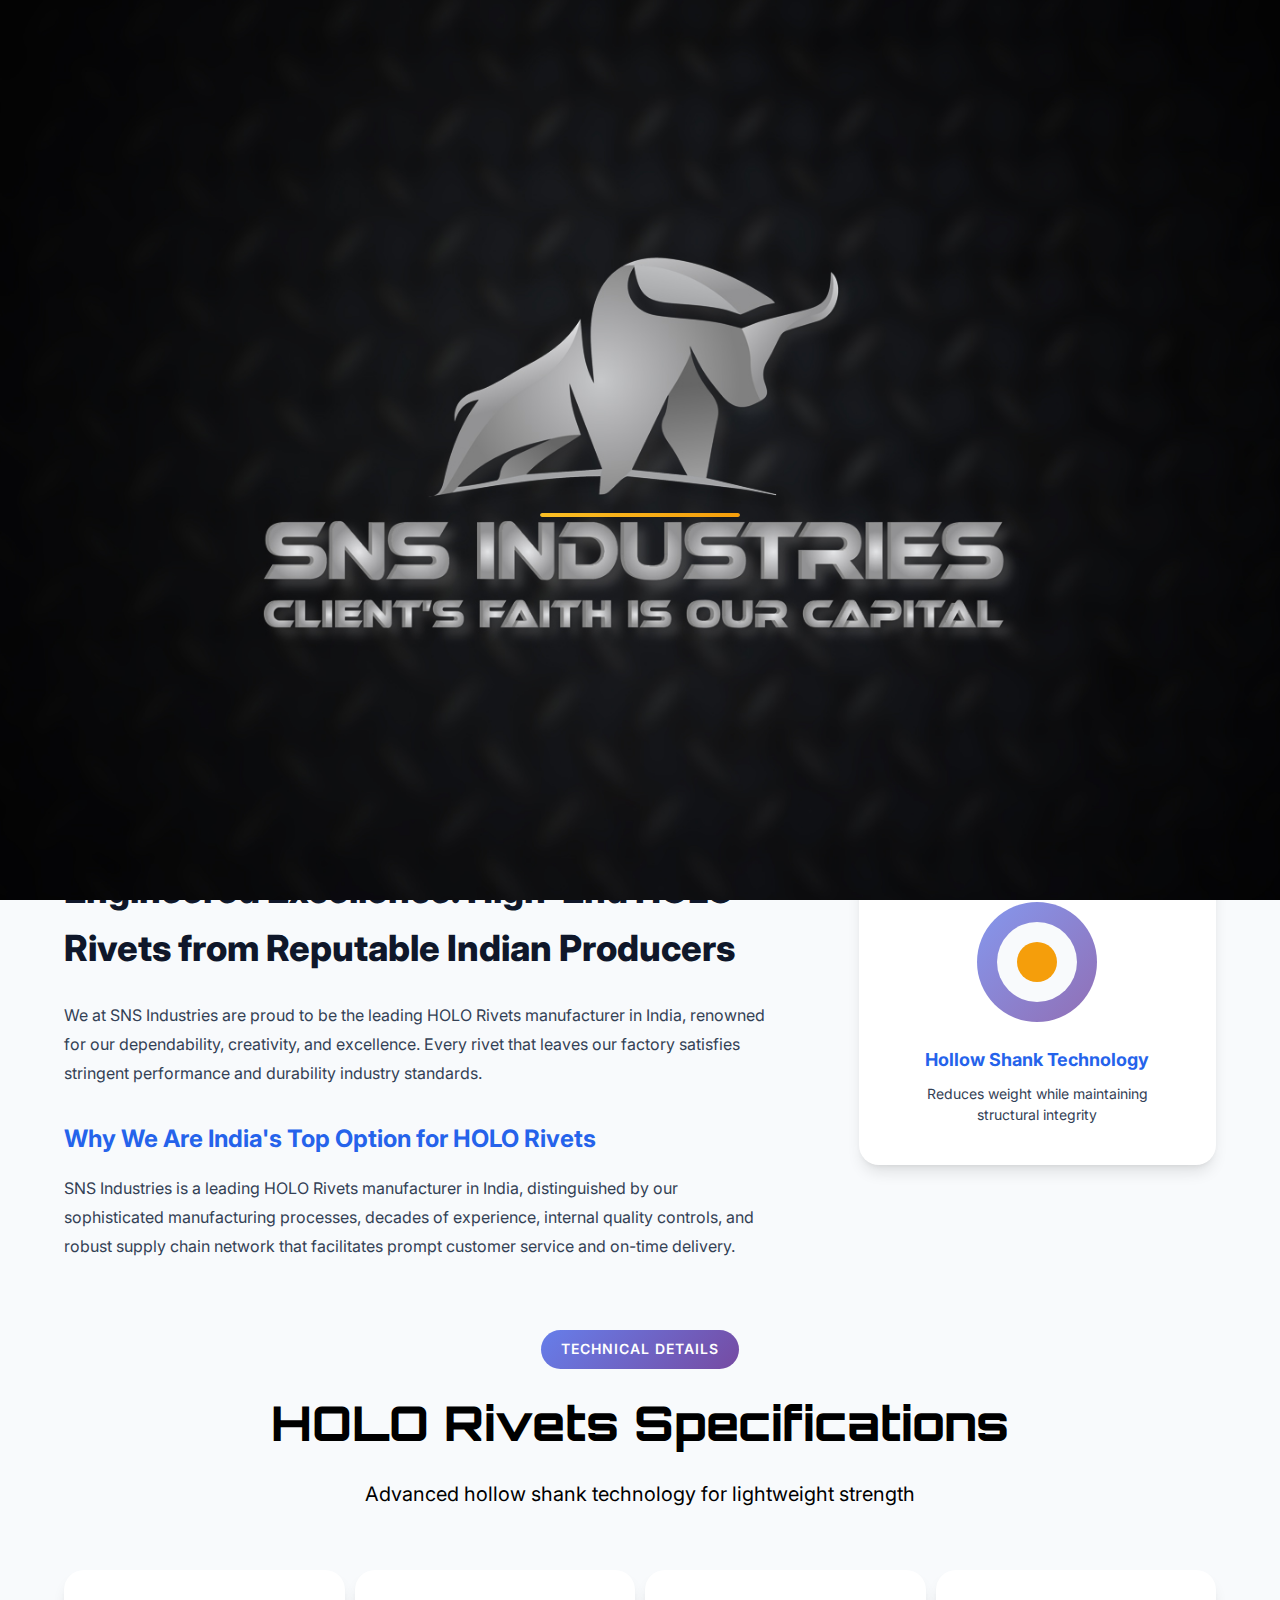
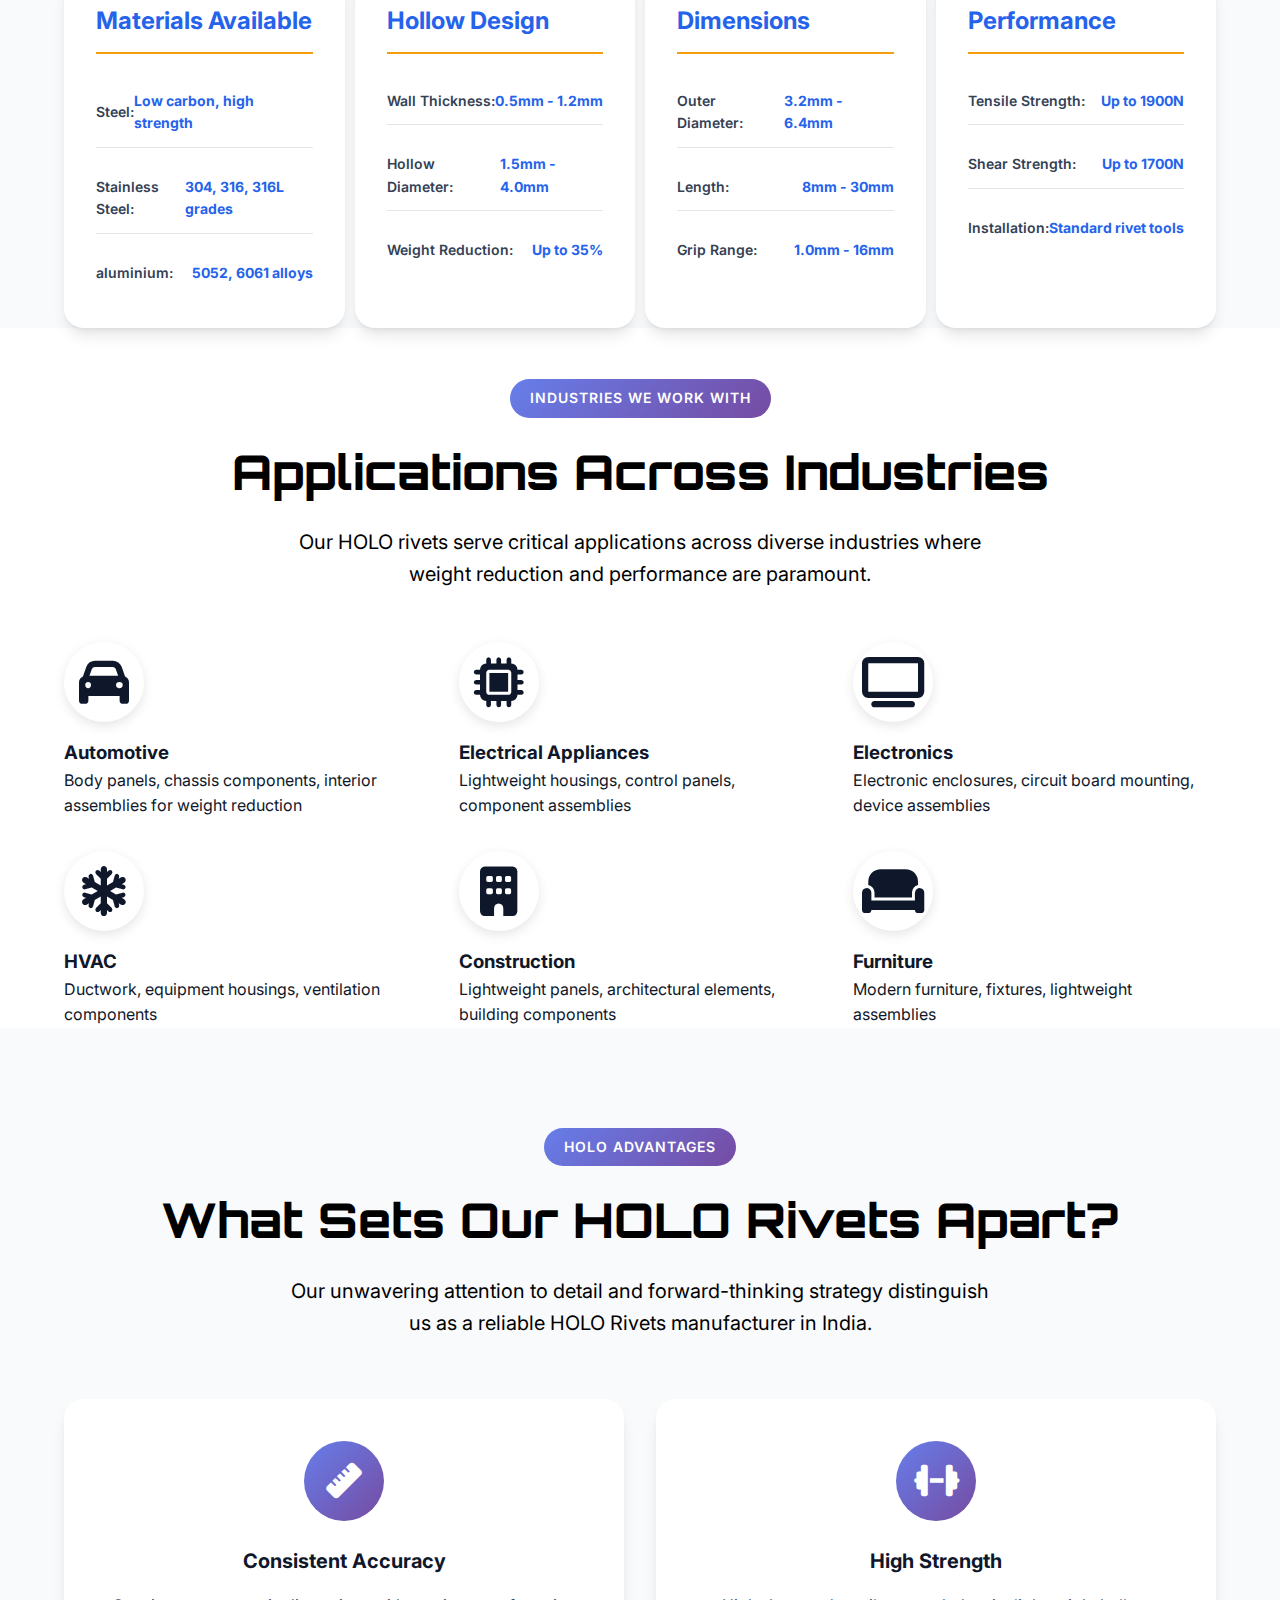
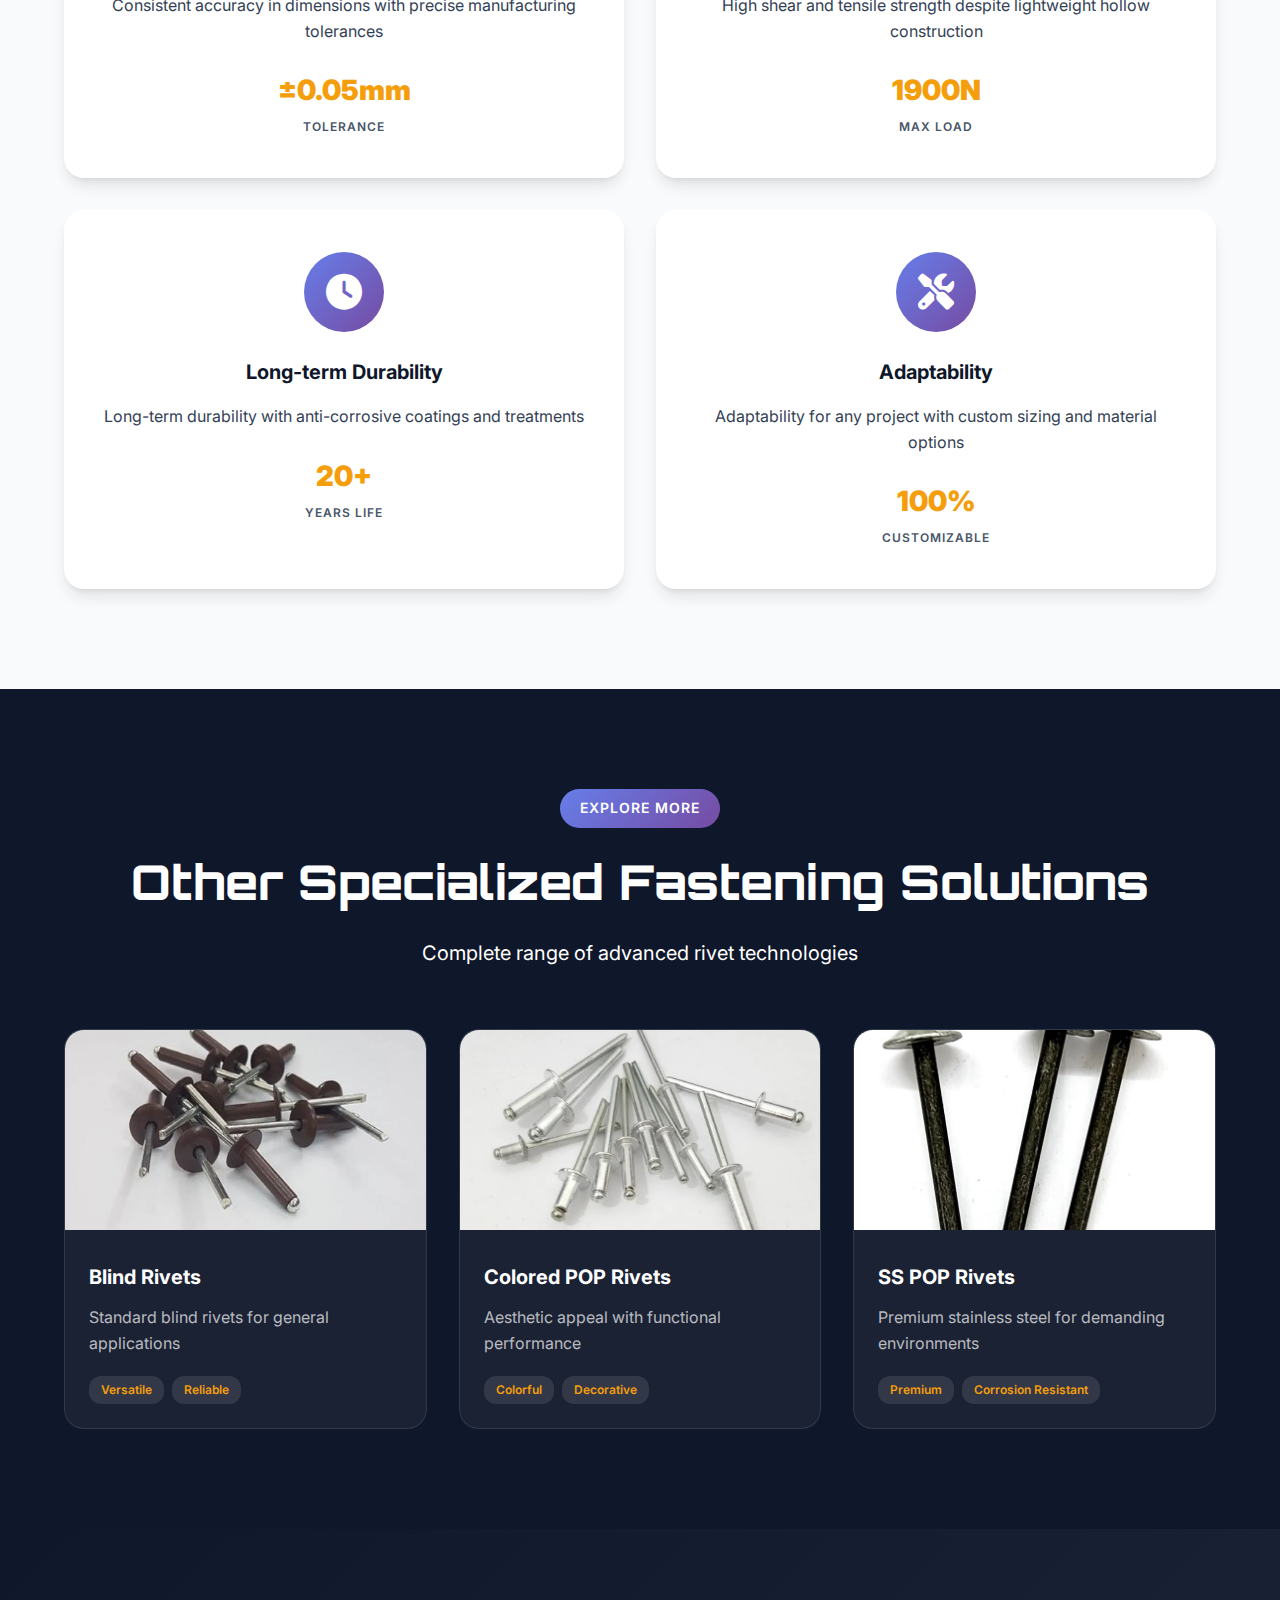
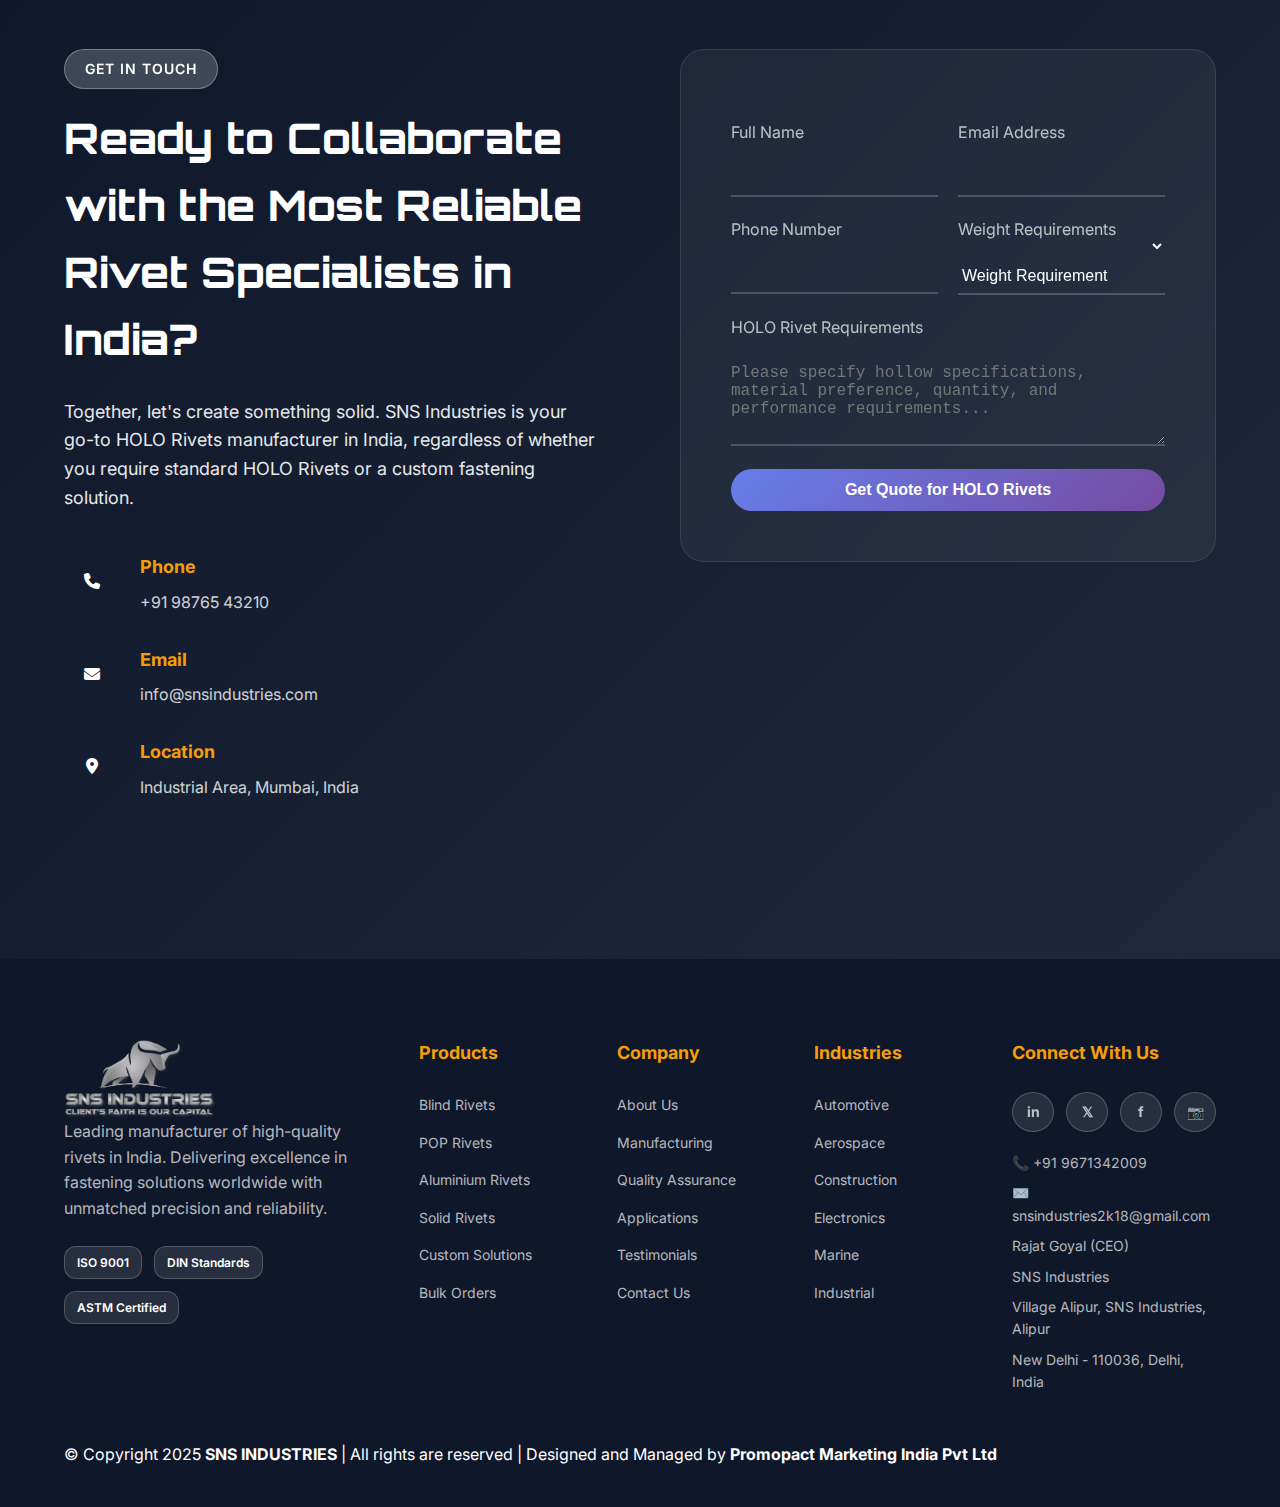
<file: holo-rivets.html>
<!DOCTYPE html>
<html lang="en">
<head>
    <meta charset="UTF-8" />
    <meta name="viewport" content="width=device-width, initial-scale=1" />
    <title>SNS Industries - Leading Rivet Manufacturer in India</title>
    <link rel="stylesheet" href="style.css" />
    <!-- Font Awesome CDN -->
    <!-- <link rel="stylesheet" href="https://cdnjs.cloudflare.com/ajax/libs/font-awesome/5.15.4/css/all.min.css"> -->
    <link href="https://fonts.googleapis.com/css2?family=Inter:wght@300;400;500;600;700;800;900&display=swap" rel="stylesheet" />
    <link href="https://fonts.googleapis.com/css2?family=Orbitron:wght@400;700;900&display=swap" rel="stylesheet" />
    <link rel="stylesheet" href="https://cdnjs.cloudflare.com/ajax/libs/font-awesome/6.4.0/css/all.min.css" />
</head>
<body>
    <!-- Loading Screen -->
    <div class="loading-screen" id="loadingScreen">
        <div class="loading-content">
            <div class="loading-text"></div>
            <div class="loading-progress">
                <div class="progress-bar"></div>
            </div>
        </div>
    </div>

    <!-- Navigation -->
    <nav class="navbar" id="navbar">
        <div class="nav-container">
            <div class="nav-logo">
                <a href="index.html">
                    <img src="photos/png.avif" alt="SNS Industries Logo" class="client-logo" />
                </a>
            </div>
            <div class="nav-items-wrapper">
                <div class="nav-menu" id="nav-menu">
                    <a href="index.html" class="nav-link">Home</a>
                    <div class="nav-dropdown">
                        <a href="#" class="nav-link dropdown-toggle">Products <i class="fas fa-chevron-down"></i></a>
                        <div class="dropdown-content">
                            <a href="rivets.html">Rivets</a>
                            <a href="blind-rivets.html">Blind Rivets</a>
                            <a href="pop-rivets.html">POP Rivets</a>
                            <a href="aluminium-blind-rivets.html">Aluminium Blind Rivets</a>
                            <a href="aluminium-pop-rivets.html">Aluminium POP Rivets</a>
                            <a href="aluminium-solid-rivets.html">Aluminium Solid Rivets</a>
                            <a href="aluminium-flat-head-rivets.html">Aluminium Flat Head Rivets</a>
                            <a href="ss-pop-rivets.html">SS POP Rivets</a>
                            <a href="colored-pop-rivets.html">Colored POP Rivets</a>
                            <a href="holo-rivets.html">HOLO Rivets</a>
                        </div>
                    </div>
                    <a href="index.html#applications" class="nav-link">Applications</a>
                    <a href="index.html#about" class="nav-link">About</a>
                    <a href="index.html#gallery" class="nav-link">Gallery</a>
                    <a href="index.html#contact" class="nav-link">Contact</a>
                </div>
                <div class="hamburger" id="hamburger">
                    <span></span>
                    <span></span>
                    <span></span>
                </div>
            </div>
            <div class="nav-cta">
                <button class="btn btn-nav" onclick="smoothScroll('#contact')">Get Quote</button>
            </div>
        </div>
    </nav>


    

    <!-- Breadcrumb -->
    <section class="breadcrumb">
        <div class="container">
            <div class="breadcrumb-content">
                <a href="index.html">Home</a>
                <span class="breadcrumb-separator">/</span>
                <a href="rivets.html">Products</a>
                <span class="breadcrumb-separator">/</span>
                <a href="#" class="active">HOLO Rivets</a>
            </div>
        </div>
    </section>

    <!-- Product Hero Section -->
    <section class="product-hero">
        <div class="container">
            <div class="product-hero-content">
                <div class="product-hero-text">
                    <div class="section-badge">High Performance</div>
                    <h1 class="product-title">HOLO Rivets</h1>
                    <p class="product-description">
                        HOLO Rivets are high-performance fastening elements made to offer strong, lightweight connections for commercial and industrial uses. These rivets, which have a hollow shank, are perfect for applications that need to reduce weight without sacrificing joint integrity. When clean aesthetics, a powerful gripping force, and convenience of installation are crucial, HOLO rivets are frequently utilized.
                    </p>
                    <div class="product-highlights">
                        <div class="highlight-item">
                            <i class="fas fa-circle-notch"></i>
                            <span>Hollow Design</span>
                        </div>
                        <div class="highlight-item">
                            <i class="fas fa-feather-alt"></i>
                            <span>Lightweight</span>
                        </div>
                        <div class="highlight-item">
                            <i class="fas fa-grip-horizontal"></i>
                            <span>Strong Grip</span>
                        </div>
                    </div>
                    <div class="product-buttons">
                        <button class="btn btn-primary" onclick="smoothScroll('#contact')">Get Quote</button>
                        <button class="btn btn-secondary" onclick="smoothScroll('#specifications')">View Specs</button>
                    </div>
                </div>
                <div class="product-hero-image">
                    <div class="hero-image-container">
                        <img src="photos/aluminium-pop-rivets-1000x1000.webp" alt="HOLO Rivets" class="hero-product-image" />
                    </div>
                </div>
            </div>
        </div>
    </section>

    <!-- Product Details Section -->
    <section class="product-details">
        <div class="container">
            <div class="details-grid">
                <div class="details-content">
                    <h2>Engineered Excellence: High-End HOLO Rivets from Reputable Indian Producers</h2>
                    <p>We at SNS Industries are proud to be the leading HOLO Rivets manufacturer in India, renowned for our dependability, creativity, and excellence. Every rivet that leaves our factory satisfies stringent performance and durability industry standards.</p>
                    
                    <h3>Why We Are India's Top Option for HOLO Rivets</h3>
                    <p>SNS Industries is a leading HOLO Rivets manufacturer in India, distinguished by our sophisticated manufacturing processes, decades of experience, internal quality controls, and robust supply chain network that facilitates prompt customer service and on-time delivery.</p>
                </div>
                <div class="details-visual">
                    <div class="hollow-tech-showcase">
                        <div class="tech-visual">
                            <div class="hollow-diagram">
                                <div class="hollow-outer"></div>
                                <div class="hollow-inner"></div>
                                <div class="hollow-center"></div>
                            </div>
                        </div>
                        <div class="tech-description">
                            <h4>Hollow Shank Technology</h4>
                            <p>Reduces weight while maintaining structural integrity</p>
                        </div>
                    </div>
                </div>
            </div>
        </div>
    </section>

    <!-- Specifications Section -->
    <section id="specifications" class="specifications">
        <div class="container">
            <div class="section-header">
                <div class="section-badge">Technical Details</div>
                <h2 class="section-title" style="color: black;">HOLO Rivets Specifications</h2>
                <p class="section-subtitle" style="color: black;">
                    Advanced hollow shank technology for lightweight strength
                </p>
            </div>
            <div class="specs-grid">
                <div class="spec-category">
                    <h3>Materials Available</h3>
                    <div class="spec-items">
                        <div class="spec-item">
                            <span class="spec-label">Steel:</span>
                            <span class="spec-value">Low carbon, high strength</span>
                        </div>
                        <div class="spec-item">
                            <span class="spec-label">Stainless Steel:</span>
                            <span class="spec-value">304, 316, 316L grades</span>
                        </div>
                        <div class="spec-item">
                            <span class="spec-label">aluminium:</span>
                            <span class="spec-value">5052, 6061 alloys</span>
                        </div>
                    </div>
                </div>
                <div class="spec-category">
                    <h3>Hollow Design</h3>
                    <div class="spec-items">
                        <div class="spec-item">
                            <span class="spec-label">Wall Thickness:</span>
                            <span class="spec-value">0.5mm - 1.2mm</span>
                        </div>
                        <div class="spec-item">
                            <span class="spec-label">Hollow Diameter:</span>
                            <span class="spec-value">1.5mm - 4.0mm</span>
                        </div>
                        <div class="spec-item">
                            <span class="spec-label">Weight Reduction:</span>
                            <span class="spec-value">Up to 35%</span>
                        </div>
                    </div>
                </div>
                <div class="spec-category">
                    <h3>Dimensions</h3>
                    <div class="spec-items">
                        <div class="spec-item">
                            <span class="spec-label">Outer Diameter:</span>
                            <span class="spec-value">3.2mm - 6.4mm</span>
                        </div>
                        <div class="spec-item">
                            <span class="spec-label">Length:</span>
                            <span class="spec-value">8mm - 30mm</span>
                        </div>
                        <div class="spec-item">
                            <span class="spec-label">Grip Range:</span>
                            <span class="spec-value">1.0mm - 16mm</span>
                        </div>
                    </div>
                </div>
                <div class="spec-category">
                    <h3>Performance</h3>
                    <div class="spec-items">
                        <div class="spec-item">
                            <span class="spec-label">Tensile Strength:</span>
                            <span class="spec-value">Up to 1900N</span>
                        </div>
                        <div class="spec-item">
                            <span class="spec-label">Shear Strength:</span>
                            <span class="spec-value">Up to 1700N</span>
                        </div>
                        <div class="spec-item">
                            <span class="spec-label">Installation:</span>
                            <span class="spec-value">Standard rivet tools</span>
                        </div>
                    </div>
                </div>
            </div>
        </div>
    </section>
    <br>
    <br>

    <!-- Industries Section -->
    <section class="product-applications">
        <div class="container">
            <div class="section-header">
                <div class="section-badge">Industries We Work With</div>
                <h2 class="section-title" style="color: black;">Applications Across Industries</h2>
                <p class="section-subtitle" style="color: black;">
                    Our HOLO rivets serve critical applications across diverse industries where weight reduction and performance are paramount.
                </p>
            </div>
            <br>
            <br>
            <div class="applications-grid">
                <div class="application-item">
                    <div class="app-icon">
                        <i class="fas fa-car"></i>
                    </div>
                    <h3>Automotive</h3>
                    <p>Body panels, chassis components, interior assemblies for weight reduction</p>
                </div>
                <div class="application-item">
                    <div class="app-icon">
                        <i class="fas fa-microchip"></i>
                    </div>
                    <h3>Electrical Appliances</h3>
                    <p>Lightweight housings, control panels, component assemblies</p>
                </div>
                <div class="application-item">
                    <div class="app-icon">
                        <i class="fas fa-tv"></i>
                    </div>
                    <h3>Electronics</h3>
                    <p>Electronic enclosures, circuit board mounting, device assemblies</p>
                </div>
                <div class="application-item">
                    <div class="app-icon">
                        <i class="fas fa-snowflake"></i>
                    </div>
                    <h3>HVAC</h3>
                    <p>Ductwork, equipment housings, ventilation components</p>
                </div>
                <div class="application-item">
                    <div class="app-icon">
                        <i class="fas fa-building"></i>
                    </div>
                    <h3>Construction</h3>
                    <p>Lightweight panels, architectural elements, building components</p>
                </div>
                <div class="application-item">
                    <div class="app-icon">
                        <i class="fas fa-couch"></i>
                    </div>
                    <h3>Furniture</h3>
                    <p>Modern furniture, fixtures, lightweight assemblies</p>
                </div>
            </div>
        </div>
    </section>

    <!-- Advantages Section -->
    <section class="advantages-section">
        <div class="container">
            <div class="section-header">
                <div class="section-badge">HOLO Advantages</div>
                <h2 class="section-title" style="color: black;">What Sets Our HOLO Rivets Apart?</h2>
                <p class="section-subtitle" style="color: black;">
                    Our unwavering attention to detail and forward-thinking strategy distinguish us as a reliable HOLO Rivets manufacturer in India.
                </p>
            </div>
            <div class="advantages-grid">
                <div class="advantage-card">
                    <div class="advantage-icon">
                        <i class="fas fa-ruler"></i>
                    </div>
                    <h3>Consistent Accuracy</h3>
                    <p>Consistent accuracy in dimensions with precise manufacturing tolerances</p>
                    <div class="advantage-stats">
                        <span class="stat-number">±0.05mm</span>
                        <span class="stat-label">Tolerance</span>
                    </div>
                </div>
                <div class="advantage-card">
                    <div class="advantage-icon">
                        <i class="fas fa-dumbbell"></i>
                    </div>
                    <h3>High Strength</h3>
                    <p>High shear and tensile strength despite lightweight hollow construction</p>
                    <div class="advantage-stats">
                        <span class="stat-number">1900N</span>
                        <span class="stat-label">Max Load</span>
                    </div>
                </div>
                <div class="advantage-card">
                    <div class="advantage-icon">
                        <i class="fas fa-clock"></i>
                    </div>
                    <h3>Long-term Durability</h3>
                    <p>Long-term durability with anti-corrosive coatings and treatments</p>
                    <div class="advantage-stats">
                        <span class="stat-number">20+</span>
                        <span class="stat-label">Years Life</span>
                    </div>
                </div>
                <div class="advantage-card">
                    <div class="advantage-icon">
                        <i class="fas fa-tools"></i>
                    </div>
                    <h3>Adaptability</h3>
                    <p>Adaptability for any project with custom sizing and material options</p>
                    <div class="advantage-stats">
                        <span class="stat-number">100%</span>
                        <span class="stat-label">Customizable</span>
                    </div>
                </div>
            </div>
        </div>
    </section>

    <!-- Related Products Section -->
    <section class="related-products">
        <div class="container">
            <div class="section-header">
                <div class="section-badge">Explore More</div>
                <h2 class="section-title">Other Specialized Fastening Solutions</h2>
                <p class="section-subtitle">
                    Complete range of advanced rivet technologies
                </p>
            </div>
            <div class="related-grid">
                <div class="related-card">
                    <div class="related-image">
                        <img src="photos/pop-rivet-1-1000x1000.webp" alt="Blind Rivets" />
                        <div class="related-overlay">
                            <a href="blind-rivets.html" class="related-link">View Details</a>
                        </div>
                    </div>
                    <div class="related-content">
                        <h3>Blind Rivets</h3>
                        <p>Standard blind rivets for general applications</p>
                        <div class="related-features">
                            <span class="feature">Versatile</span>
                            <span class="feature">Reliable</span>
                        </div>
                    </div>
                </div>
                <div class="related-card">
                    <div class="related-image">
                        <img src="photos/aluminium-pop-rivets-1000x1000.webp" alt="Colored POP Rivets" />
                        <div class="related-overlay">
                            <a href="colored-pop-rivets.html" class="related-link">View Details</a>
                        </div>
                    </div>
                    <div class="related-content">
                        <h3>Colored POP Rivets</h3>
                        <p>Aesthetic appeal with functional performance</p>
                        <div class="related-features">
                            <span class="feature">Colorful</span>
                            <span class="feature">Decorative</span>
                        </div>
                    </div>
                </div>
                <div class="related-card">
                    <div class="related-image">
                        <img src="photos/pop-rivets-1000x1000.webp" alt="SS POP Rivets" />
                        <div class="related-overlay">
                            <a href="ss-pop-rivets.html" class="related-link">View Details</a>
                        </div>
                    </div>
                    <div class="related-content">
                        <h3>SS POP Rivets</h3>
                        <p>Premium stainless steel for demanding environments</p>
                        <div class="related-features">
                            <span class="feature">Premium</span>
                            <span class="feature">Corrosion Resistant</span>
                        </div>
                    </div>
                </div>
            </div>
        </div>
    </section>

    <!-- Contact Section -->
    <section id="contact" class="contact">
        <div class="container">
            <div class="contact-content">
                <div class="contact-info">
                    <div class="section-badge light">Get in Touch</div>
                    <h2>Ready to Collaborate with the Most Reliable Rivet Specialists in India?</h2>
                    <p>Together, let's create something solid. SNS Industries is your go-to HOLO Rivets manufacturer in India, regardless of whether you require standard HOLO Rivets or a custom fastening solution.</p>
                    
                    <div class="contact-details">
                        <div class="contact-item">
                            <div class="contact-icon">
                                <i class="fas fa-phone"></i>
                            </div>
                            <div class="contact-text">
                                <h4>Phone</h4>
                                <p>+91 98765 43210</p>
                            </div>
                        </div>
                        <div class="contact-item">
                            <div class="contact-icon">
                                <i class="fas fa-envelope"></i>
                            </div>
                            <div class="contact-text">
                                <h4>Email</h4>
                                <p>info@snsindustries.com</p>
                            </div>
                        </div>
                        <div class="contact-item">
                            <div class="contact-icon">
                                <i class="fas fa-map-marker-alt"></i>
                            </div>
                            <div class="contact-text">
                                <h4>Location</h4>
                                <p>Industrial Area, Mumbai, India</p>
                            </div>
                        </div>
                    </div>
                </div>
                
                <div class="contact-form-container">
                    <form class="contact-form" id="contactForm">
                        <div class="form-row">
                            <div class="form-group">
                                <input type="text" name="name" required />
                                <label>Full Name</label>
                                <div class="form-line"></div>
                            </div>
                            <div class="form-group">
                                <input type="email" name="email" required />
                                <label>Email Address</label>
                                <div class="form-line"></div>
                            </div>
                        </div>
                        <div class="form-row">
                            <div class="form-group">
                                <input type="tel" name="phone" required />
                                <label>Phone Number</label>
                                <div class="form-line"></div>
                            </div>
                            <div class="form-group">
                                <select name="weight-requirement" required>
                                    <option value="">Weight Requirement</option>
                                    <option value="critical">Weight Critical Application</option>
                                    <option value="standard">Standard Weight Acceptable</option>
                                    <option value="heavy-duty">Heavy Duty Required</option>
                                    <option value="custom">Custom Weight Specification</option>
                                </select>
                                <label>Weight Requirements</label>
                                <div class="form-line"></div>
                            </div>
                        </div>
                        <div class="form-group">
                            <textarea name="message" rows="4" required placeholder="Please specify hollow specifications, material preference, quantity, and performance requirements..."></textarea>
                            <label>HOLO Rivet Requirements</label>
                            <div class="form-line"></div>
                        </div>
                        <button type="submit" class="btn-submit">
                            <span>Get Quote for HOLO Rivets</span>
                            <div class="btn-loading">
                                <div class="loading-spinner"></div>
                            </div>
                        </button>
                    </form>
                </div>
            </div>
        </div>
    </section>





    <!-- Footer -->
    <footer class="footer">
        <div class="container">
            <div class="footer-content">
                <div class="footer-section">
<div class="footer-logo">
    <div class="logo-3d">
        <img src="photos/png.avif" alt="Client Logo" class="client-logo" />
        <!-- Optionally hide or remove the text logo below if image replaces it -->
        <!-- <span class="logo-text">SNS</span> -->
        <!-- <span class="logo-subtext">Industries</span> -->
    </div>
</div>
                    <p>Leading manufacturer of high-quality rivets in India. Delivering excellence in fastening solutions worldwide with unmatched precision and reliability.</p>
                    <div class="footer-certifications">
                        <div class="cert-badge">ISO 9001</div>
                        <div class="cert-badge">DIN Standards</div>
                        <div class="cert-badge">ASTM Certified</div>
                    </div>
                </div>
                <div class="footer-section">
                    <h4>Products</h4>
                    <ul>
                        <li><a href="#products">Blind Rivets</a></li>
                        <li><a href="#products">POP Rivets</a></li>
                        <li><a href="#products">Aluminium Rivets</a></li>
                        <li><a href="#products">Solid Rivets</a></li>
                        <li><a href="#products">Custom Solutions</a></li>
                        <li><a href="#products">Bulk Orders</a></li>
                    </ul>
                </div>
                <div class="footer-section">
                    <h4>Company</h4>
                    <ul>
                        <li><a href="#about">About Us</a></li>
                        <li><a href="#manufacturing">Manufacturing</a></li>
                        <li><a href="#quality">Quality Assurance</a></li>
                        <li><a href="#applications">Applications</a></li>
                        <li><a href="#testimonials">Testimonials</a></li>
                        <li><a href="#contact">Contact Us</a></li>
                    </ul>
                </div>
                <div class="footer-section">
                    <h4>Industries</h4>
                    <ul>
                        <li><a href="#applications">Automotive</a></li>
                        <li><a href="#applications">Aerospace</a></li>
                        <li><a href="#applications">Construction</a></li>
                        <li><a href="#applications">Electronics</a></li>
                        <li><a href="#applications">Marine</a></li>
                        <li><a href="#applications">Industrial</a></li>
                    </ul>
                </div>
                <div class="footer-section">
                    <h4>Connect With Us</h4>
                    <div class="footer-social">
                        <a href="#" class="social-link">
                            <div class="social-icon">in</div>
                        </a>
                        <a href="#" class="social-link">
                            <div class="social-icon">𝕏</div>
                        </a>
                        <a href="#" class="social-link">
                            <div class="social-icon">f</div>
                        </a>
                        <a href="#" class="social-link">
                            <div class="social-icon">📷</div>
                        </a>
                    </div>
                    <div class="footer-contact">
                        <p>📞 +91 9671342009</p>
                        <p>✉️ snsindustries2k18@gmail.com</p>
                        <p>Rajat Goyal (CEO)</p>
                        <p>SNS Industries</p>
                        <p>Village Alipur, SNS Industries, Alipur</p>
                        <p>New Delhi - 110036, Delhi, India</p>
                    </div>
                </div>
            </div>
            <p>© Copyright 2025 <strong>SNS INDUSTRIES</strong> | All rights are reserved | Designed and Managed by 
  <a href="https://promopact.in/" target="_blank" style="text-decoration: none; color: inherit;"><strong>Promopact Marketing India Pvt Ltd</strong></a>
</p>
    </footer>

    <!-- Back to Top Button -->
    <button class="back-to-top" id="backToTop" onclick="scrollToTop()">
        <div class="arrow-up">↑</div>
    </button>

    <script src="script.js"></script>
</body>
</html>
</file>
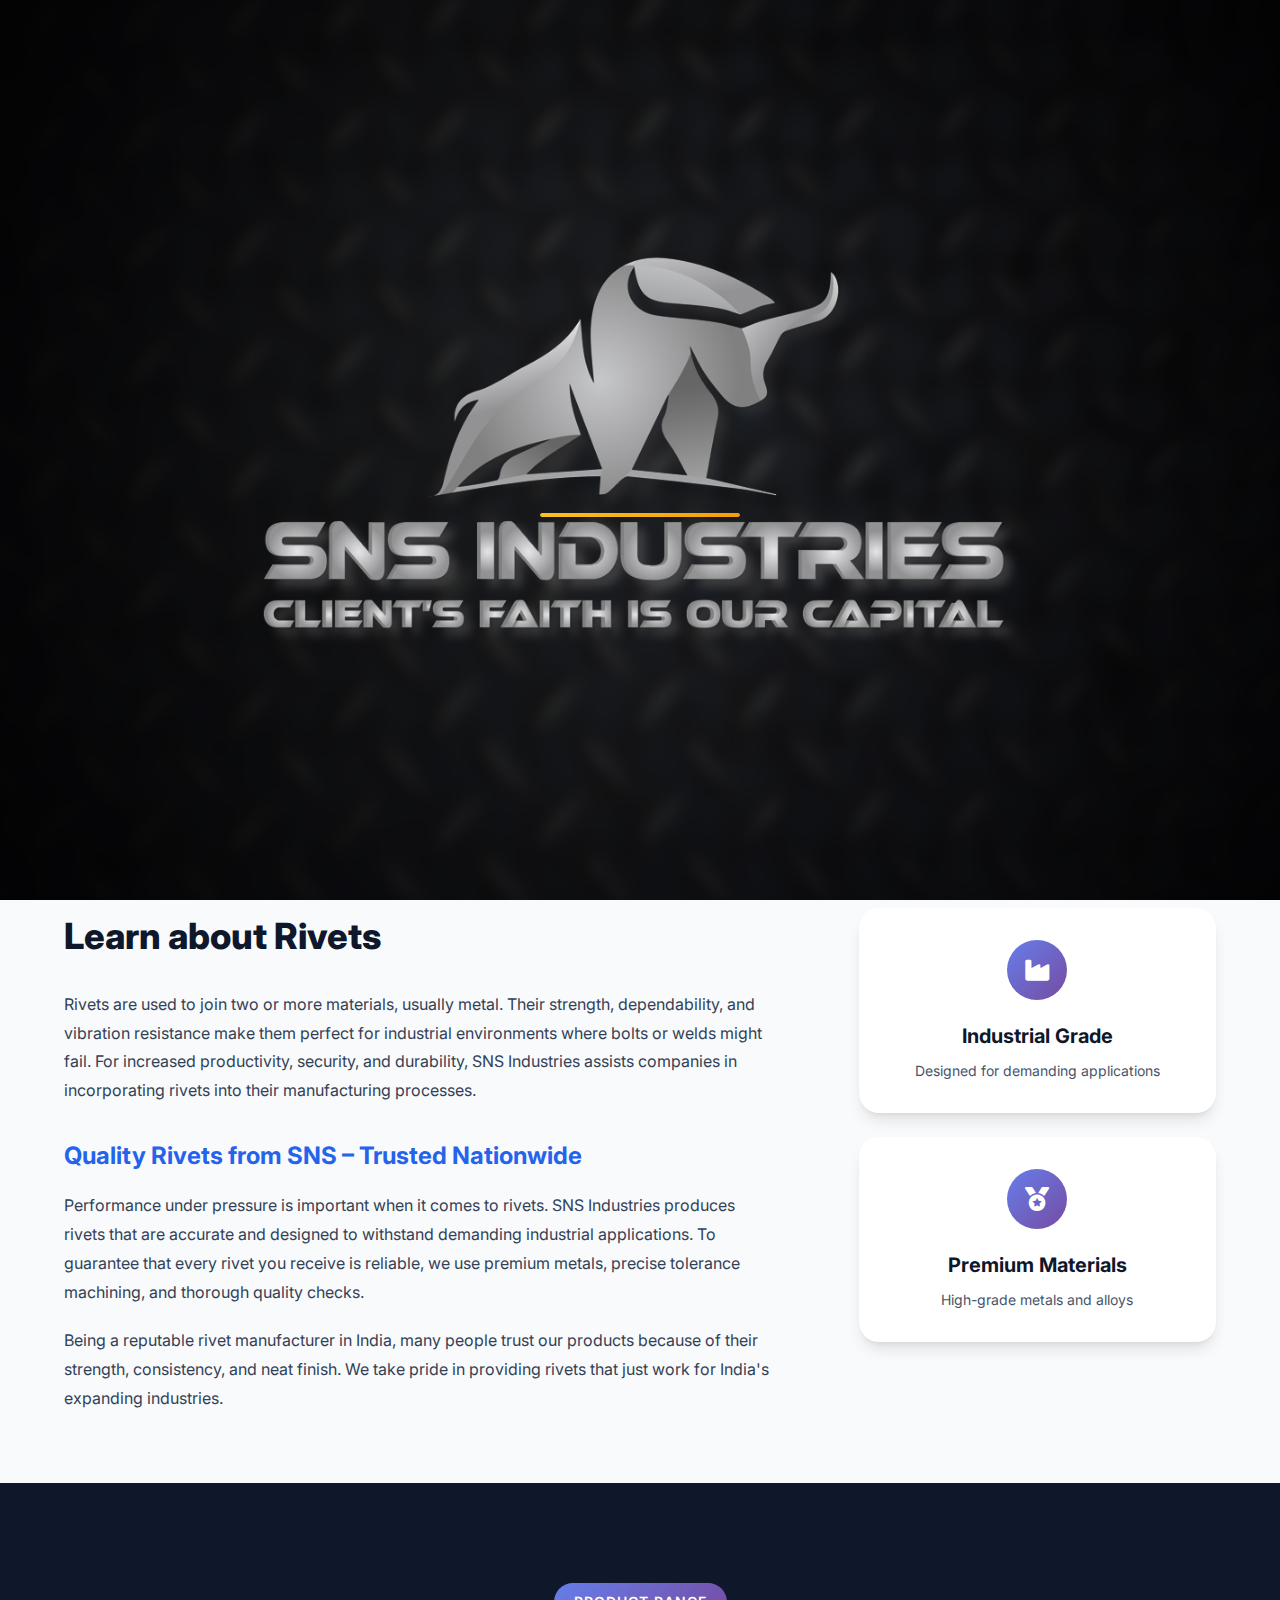
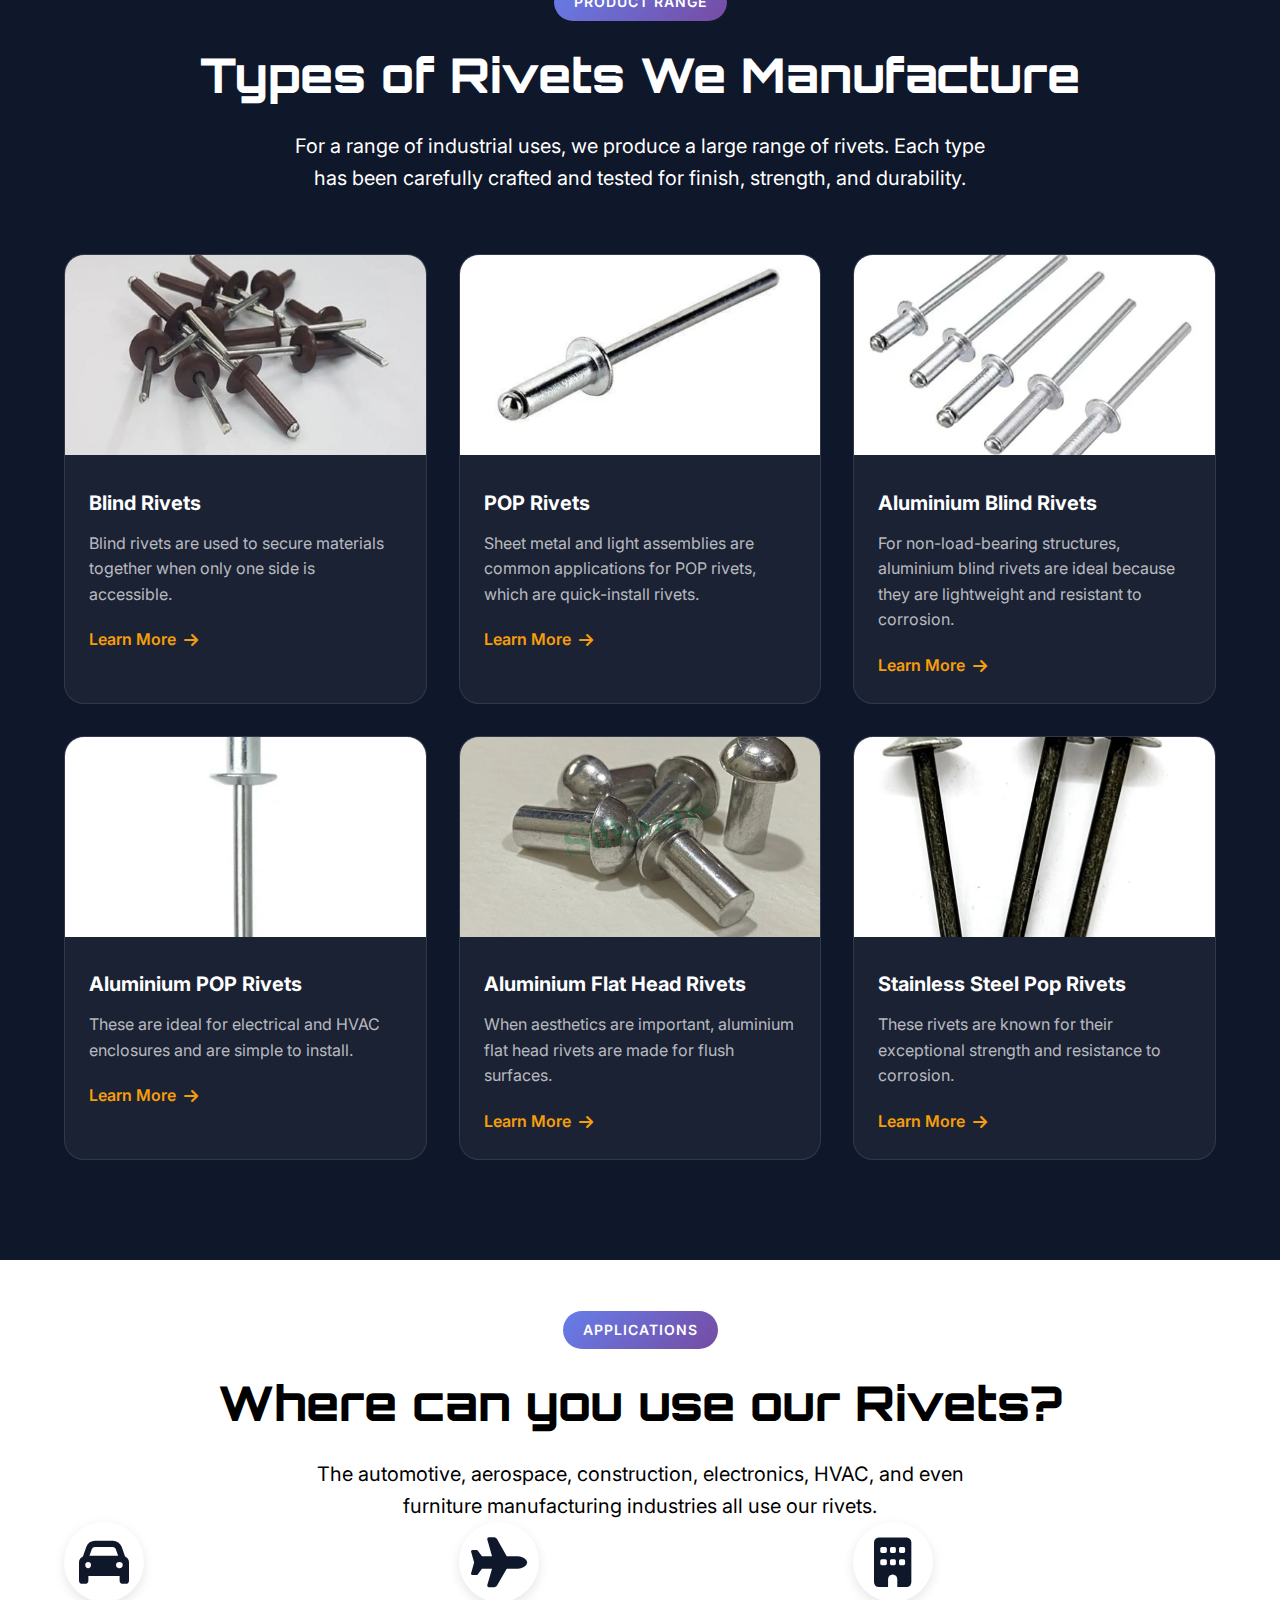
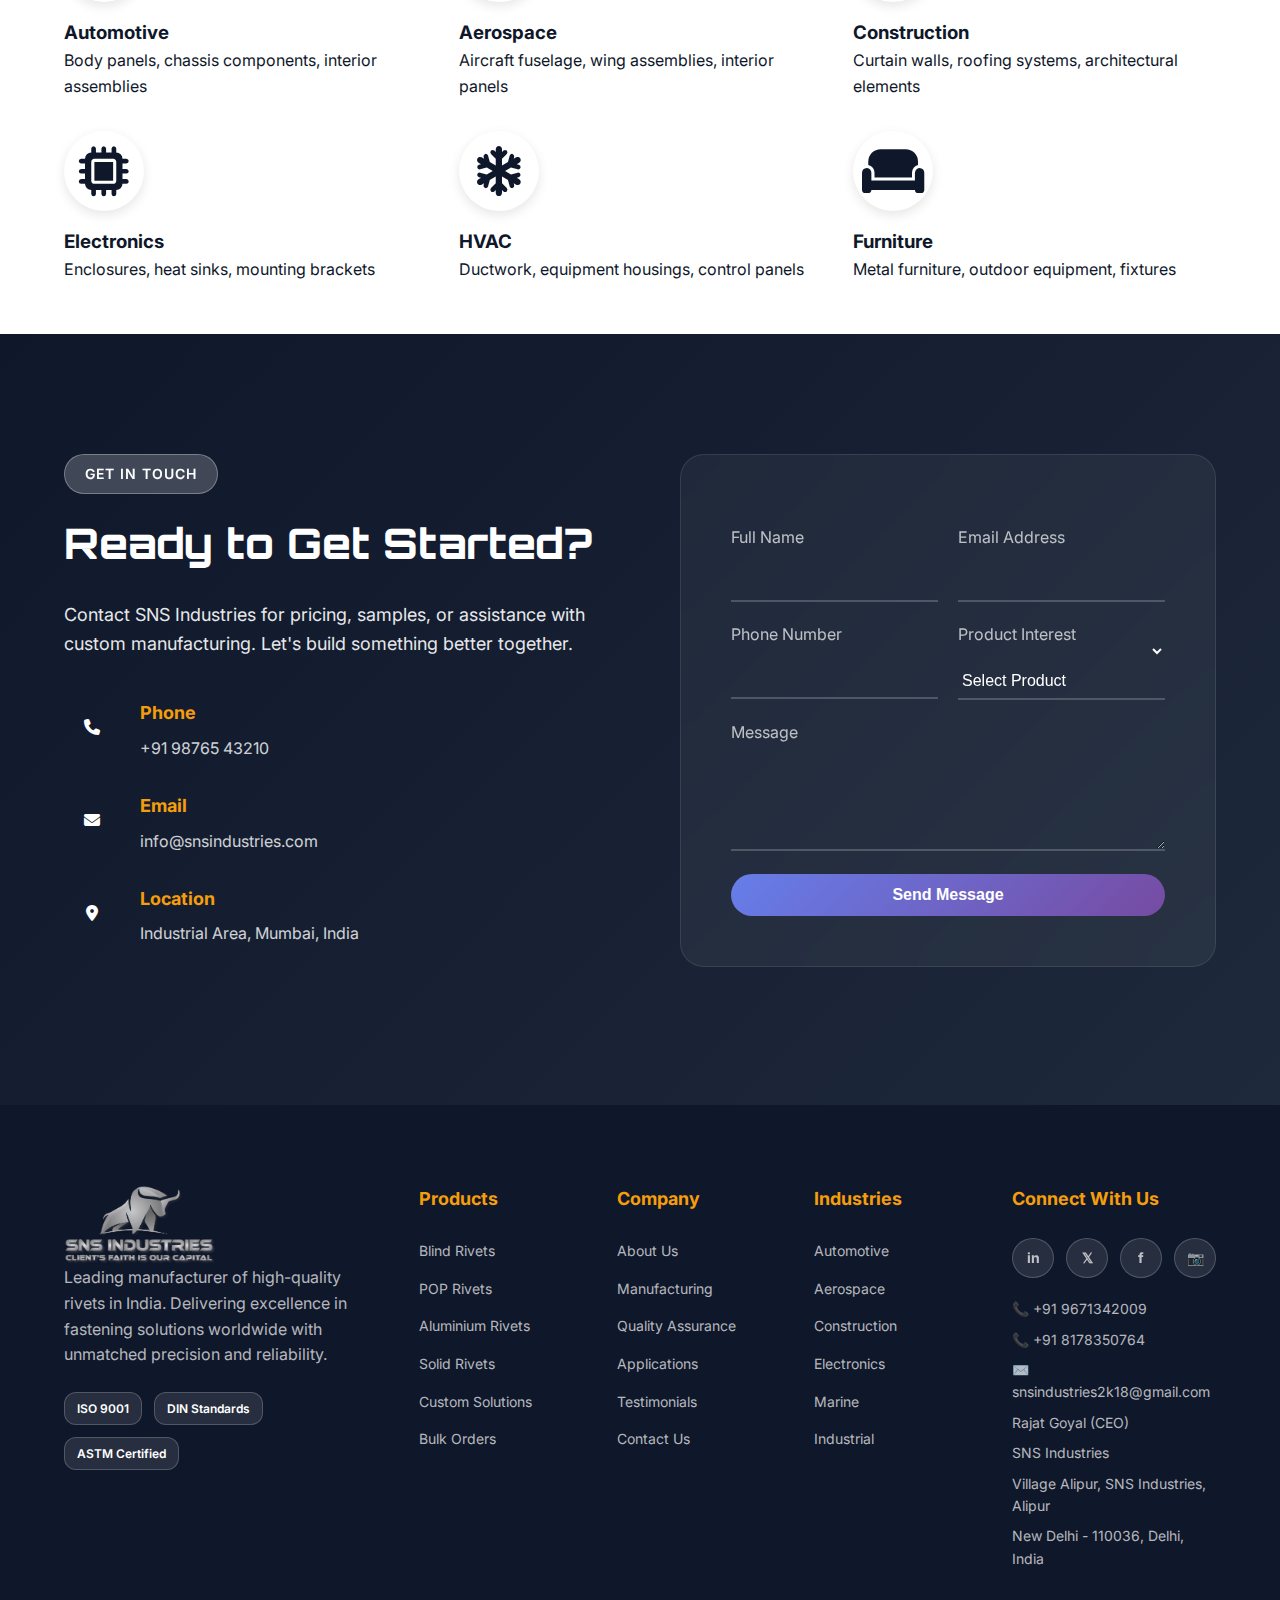
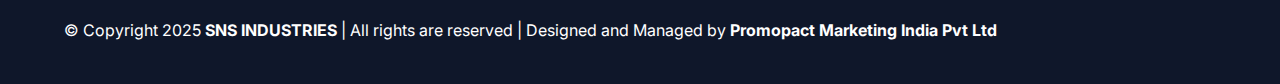
<file: rivets.html>
<!DOCTYPE html>
<html lang="en">
<head>
    <meta charset="UTF-8" />
    <meta name="viewport" content="width=device-width, initial-scale=1" />
    <title>SNS Industries - Leading Rivet Manufacturer in India</title>
    <link rel="stylesheet" href="style.css" />
    <!-- Font Awesome CDN -->
    <!-- <link rel="stylesheet" href="https://cdnjs.cloudflare.com/ajax/libs/font-awesome/5.15.4/css/all.min.css"> -->
    <link href="https://fonts.googleapis.com/css2?family=Inter:wght@300;400;500;600;700;800;900&display=swap" rel="stylesheet" />
    <link href="https://fonts.googleapis.com/css2?family=Orbitron:wght@400;700;900&display=swap" rel="stylesheet" />
    <link rel="stylesheet" href="https://cdnjs.cloudflare.com/ajax/libs/font-awesome/6.4.0/css/all.min.css" />
</head>
<body>
    <!-- Loading Screen -->
    <div class="loading-screen" id="loadingScreen">
        <div class="loading-content">
            <div class="loading-text"></div>
            <div class="loading-progress">
                <div class="progress-bar"></div>
            </div>
        </div>
    </div>

    <!-- Navigation -->
    <nav class="navbar" id="navbar">
        <div class="nav-container">
            <div class="nav-logo">
                <a href="index.html">
                    <img src="photos/png.avif" alt="SNS Industries Logo" class="client-logo" />
                </a>
            </div>
            <div class="nav-items-wrapper">
                <div class="nav-menu" id="nav-menu">
                    <a href="index.html" class="nav-link">Home</a>
                    <div class="nav-dropdown">
                        <a href="#" class="nav-link dropdown-toggle">Products <i class="fas fa-chevron-down"></i></a>
                        <div class="dropdown-content">
                            <a href="rivets.html">Rivets</a>
                            <a href="blind-rivets.html">Blind Rivets</a>
                            <a href="pop-rivets.html">POP Rivets</a>
                            <a href="aluminium-blind-rivets.html">Aluminium Blind Rivets</a>
                            <a href="aluminium-pop-rivets.html">Aluminium POP Rivets</a>
                            <a href="aluminium-solid-rivets.html">Aluminium Solid Rivets</a>
                            <a href="aluminium-flat-head-rivets.html">Aluminium Flat Head Rivets</a>
                            <a href="ss-pop-rivets.html">SS POP Rivets</a>
                            <a href="colored-pop-rivets.html">Colored POP Rivets</a>
                            <a href="holo-rivets.html">HOLO Rivets</a>
                        </div>
                    </div>
                    <a href="index.html#applications" class="nav-link">Applications</a>
                    <a href="index.html#about" class="nav-link">About</a>
                    <a href="index.html#gallery" class="nav-link">Gallery</a>
                    <a href="index.html#contact" class="nav-link">Contact</a>
                </div>
                <div class="hamburger" id="hamburger">
                    <span></span>
                    <span></span>
                    <span></span>
                </div>
            </div>
            <div class="nav-cta">
                <button class="btn btn-nav" onclick="smoothScroll('#contact')">Get Quote</button>
            </div>
        </div>
    </nav>


    



    <!-- Breadcrumb -->
    <section class="breadcrumb">
        <div class="container">
            <div class="breadcrumb-content">
                <a href="index.html">Home</a>
                <span class="breadcrumb-separator">/</span>
                <a href="#" class="active">Rivets</a>
            </div>
        </div>
    </section>

    <!-- Product Hero Section -->
    <section class="product-hero">
        <div class="container">
            <div class="product-hero-content">
                <div class="product-hero-text">
                    <div class="section-badge">Premium Quality</div>
                    <h1 class="product-title">High-Performance Rivets</h1>
                    <p class="product-description">
                        Superior strength, dependability, and vibration resistance make our rivets perfect for industrial environments where bolts or welds might fail. SNS Industries helps companies incorporate rivets into their manufacturing processes for increased productivity, security, and durability.
                    </p>
                    <div class="product-highlights">
                        <div class="highlight-item">
                            <i class="fas fa-shield-alt"></i>
                            <span>Superior Strength</span>
                        </div>
                        <div class="highlight-item">
                            <i class="fas fa-cog"></i>
                            <span>Vibration Resistant</span>
                        </div>
                        <div class="highlight-item">
                            <i class="fas fa-certificate"></i>
                            <span>Quality Guaranteed</span>
                        </div>
                    </div>
                    <div class="product-buttons">
                        <button class="btn btn-primary" onclick="smoothScroll('#contact')">Get Quote</button>
                        <button class="btn btn-secondary" onclick="smoothScroll('#specifications')">View Specs</button>
                    </div>
                </div>
                <div class="product-hero-image">
                    <div class="hero-image-container">
                        <img src="photos/industrial-aluminium-rivets-500x500 (1).webp" alt="High-Performance Rivets" class="hero-product-image" />

                    </div>
                </div>
            </div>
        </div>
    </section>

    <!-- Product Details Section -->
    <section class="product-details">
        <div class="container">
            <div class="details-grid">
                <div class="details-content">
                    <h2>Learn about Rivets</h2>
                    <p>Rivets are used to join two or more materials, usually metal. Their strength, dependability, and vibration resistance make them perfect for industrial environments where bolts or welds might fail. For increased productivity, security, and durability, SNS Industries assists companies in incorporating rivets into their manufacturing processes.</p>
                    
                    <h3>Quality Rivets from SNS – Trusted Nationwide</h3>
                    <p>Performance under pressure is important when it comes to rivets. SNS Industries produces rivets that are accurate and designed to withstand demanding industrial applications. To guarantee that every rivet you receive is reliable, we use premium metals, precise tolerance machining, and thorough quality checks.</p>
                    
                    <p>Being a reputable rivet manufacturer in India, many people trust our products because of their strength, consistency, and neat finish. We take pride in providing rivets that just work for India's expanding industries.</p>
                </div>
                <div class="details-visual">
                    <div class="feature-cards">
                        <div class="feature-card">
                            <div class="feature-icon">
                                <i class="fas fa-industry"></i>
                            </div>
                            <h4>Industrial Grade</h4>
                            <p>Designed for demanding applications</p>
                        </div>
                        <div class="feature-card">
                            <div class="feature-icon">
                                <i class="fas fa-medal"></i>
                            </div>
                            <h4>Premium Materials</h4>
                            <p>High-grade metals and alloys</p>
                        </div>
                    </div>
                </div>
            </div>
        </div>
    </section>

    <!-- Product Types Section -->
    <section class="product-types">
        <div class="container">
            <div class="section-header">
                <div class="section-badge">Product Range</div>
                <h2 class="section-title">Types of Rivets We Manufacture</h2>
                <p class="section-subtitle">
                    For a range of industrial uses, we produce a large range of rivets. Each type has been carefully crafted and tested for finish, strength, and durability.
                </p>
            </div>
            <div class="types-grid">
                <div class="type-card">
                    <div class="type-image">
                        <img src="photos/pop-rivet-1-1000x1000.webp" alt="Blind Rivets" />
                    </div>
                    <div class="type-content">
                        <h3>Blind Rivets</h3>
                        <p>Blind rivets are used to secure materials together when only one side is accessible.</p>
                        <a href="blind-rivets.html" class="type-link">Learn More <i class="fas fa-arrow-right"></i></a>
                    </div>
                </div>
                <div class="type-card">
                    <div class="type-image">
                        <img src="photos/pop-rivet-2-500x500.webp" alt="POP Rivets" />
                    </div>
                    <div class="type-content">
                        <h3>POP Rivets</h3>
                        <p>Sheet metal and light assemblies are common applications for POP rivets, which are quick-install rivets.</p>
                        <a href="pop-rivets.html" class="type-link">Learn More <i class="fas fa-arrow-right"></i></a>
                    </div>
                </div>
                <div class="type-card">
                    <div class="type-image">
                        <img src="photos/aluminium-blind-rivet-500x500.webp" alt="Aluminium Blind Rivets" />
                    </div>
                    <div class="type-content">
                        <h3>Aluminium Blind Rivets</h3>
                        <p>For non-load-bearing structures, aluminium blind rivets are ideal because they are lightweight and resistant to corrosion.</p>
                        <a href="aluminium-blind-rivets.html" class="type-link">Learn More <i class="fas fa-arrow-right"></i></a>
                    </div>
                </div>
                <div class="type-card">
                    <div class="type-image">
                        <img src="photos/aluminium-pop-rivets-500x500.webp" alt="aluminium POP Rivets" />
                    </div>
                    <div class="type-content">
                        <h3>Aluminium POP Rivets</h3>
                        <p>These are ideal for electrical and HVAC enclosures and are simple to install.</p>
                        <a href="aluminium-pop-rivets.html" class="type-link">Learn More <i class="fas fa-arrow-right"></i></a>
                    </div>
                </div>
                <div class="type-card">
                    <div class="type-image">
                        <img src="photos/black-aluminium-solid-rivets-500x500.webp" alt="aluminium Flat Head Rivets" />
                    </div>
                    <div class="type-content">
                        <h3>Aluminium Flat Head Rivets</h3>
                        <p>When aesthetics are important, aluminium flat head rivets are made for flush surfaces.</p>
                        <a href="aluminium-flat-head-rivets.html" class="type-link">Learn More <i class="fas fa-arrow-right"></i></a>
                    </div>
                </div>
                <div class="type-card">
                    <div class="type-image">
                        <img src="photos/pop-rivets-1000x1000.webp" alt="Stainless Steel Pop Rivets" />
                    </div>
                    <div class="type-content">
                        <h3>Stainless Steel Pop Rivets</h3>
                        <p>These rivets are known for their exceptional strength and resistance to corrosion.</p>
                        <a href="ss-pop-rivets.html" class="type-link">Learn More <i class="fas fa-arrow-right"></i></a>
                    </div>
                </div>
            </div>
        </div>
    </section>
    <br>
    <br>

    <!-- Applications Section -->
    <section class="product-applications">
        <div class="container">
            <div class="section-header">
                <div class="section-badge">Applications</div>
                <h2 class="section-title" style="color:black">Where can you use our Rivets?</h2>
                <p class="section-subtitle" style="color: black;">
                    The automotive, aerospace, construction, electronics, HVAC, and even furniture manufacturing industries all use our rivets.
                </p>
            </div>
            <div class="applications-grid">
                <div class="application-item">
                    <div class="app-icon">
                        <i class="fas fa-car"></i>
                    </div>
                    <h3>Automotive</h3>
                    <p>Body panels, chassis components, interior assemblies</p>
                </div>
                <div class="application-item">
                    <div class="app-icon">
                        <i class="fas fa-plane"></i>
                    </div>
                    <h3>Aerospace</h3>
                    <p>Aircraft fuselage, wing assemblies, interior panels</p>
                </div>
                <div class="application-item">
                    <div class="app-icon">
                        <i class="fas fa-building"></i>
                    </div>
                    <h3>Construction</h3>
                    <p>Curtain walls, roofing systems, architectural elements</p>
                </div>
                <div class="application-item">
                    <div class="app-icon">
                        <i class="fas fa-microchip"></i>
                    </div>
                    <h3>Electronics</h3>
                    <p>Enclosures, heat sinks, mounting brackets</p>
                </div>
                <div class="application-item">
                    <div class="app-icon">
                        <i class="fas fa-snowflake"></i>
                    </div>
                    <h3>HVAC</h3>
                    <p>Ductwork, equipment housings, control panels</p>
                </div>
                <div class="application-item">
                    <div class="app-icon">
                        <i class="fas fa-couch"></i>
                    </div>
                    <h3>Furniture</h3>
                    <p>Metal furniture, outdoor equipment, fixtures</p>
                </div>
            </div>
        </div>
    </section>
    <br>
    <br>

    <!-- Contact Section -->
    <section id="contact" class="contact">
        <div class="container">
            <div class="contact-content">
                <div class="contact-info">
                    <div class="section-badge light">Get in Touch</div>
                    <h2>Ready to Get Started?</h2>
                    <p>Contact SNS Industries for pricing, samples, or assistance with custom manufacturing. Let's build something better together.</p>
                    
                    <div class="contact-details">
                        <div class="contact-item">
                            <div class="contact-icon">
                                <i class="fas fa-phone"></i>
                            </div>
                            <div class="contact-text">
                                <h4>Phone</h4>
                                <p>+91 98765 43210</p>
                            </div>
                        </div>
                        <div class="contact-item">
                            <div class="contact-icon">
                                <i class="fas fa-envelope"></i>
                            </div>
                            <div class="contact-text">
                                <h4>Email</h4>
                                <p>info@snsindustries.com</p>
                            </div>
                        </div>
                        <div class="contact-item">
                            <div class="contact-icon">
                                <i class="fas fa-map-marker-alt"></i>
                            </div>
                            <div class="contact-text">
                                <h4>Location</h4>
                                <p>Industrial Area, Mumbai, India</p>
                            </div>
                        </div>
                    </div>
                </div>
                
                <div class="contact-form-container">
                    <form class="contact-form" id="contactForm">
                        <div class="form-row">
                            <div class="form-group">
                                <input type="text" name="name" required />
                                <label>Full Name</label>
                                <div class="form-line"></div>
                            </div>
                            <div class="form-group">
                                <input type="email" name="email" required />
                                <label>Email Address</label>
                                <div class="form-line"></div>
                            </div>
                        </div>
                        <div class="form-row">
                            <div class="form-group">
                                <input type="tel" name="phone" required />
                                <label>Phone Number</label>
                                <div class="form-line"></div>
                            </div>
                            <div class="form-group">
                                <select name="product" required>
                                    <option value="">Select Product</option>
                                    <option value="blind-rivets">Blind Rivets</option>
                                    <option value="pop-rivets">POP Rivets</option>
                                    <option value="aluminium-rivets">Aluminium Rivets</option>
                                    <option value="ss-rivets">Stainless Steel Rivets</option>
                                    <option value="custom-rivets">Custom Rivets</option>
                                </select>
                                <label>Product Interest</label>
                                <div class="form-line"></div>
                            </div>
                        </div>
                        <div class="form-group">
                            <textarea name="message" rows="4" required></textarea>
                            <label>Message</label>
                            <div class="form-line"></div>
                        </div>
                        <button type="submit" class="btn-submit">
                            <span>Send Message</span>
                            <div class="btn-loading">
                                <div class="loading-spinner"></div>
                            </div>
                        </button>
                    </form>
                </div>
            </div>
        </div>
    </section>






    <!-- Footer -->
    <footer class="footer">
        <div class="container">
            <div class="footer-content">
                <div class="footer-section">
<div class="footer-logo">
    <div class="logo-3d">
        <img src="photos/png.avif" alt="Client Logo" class="client-logo" />
        <!-- Optionally hide or remove the text logo below if image replaces it -->
        <!-- <span class="logo-text">SNS</span> -->
        <!-- <span class="logo-subtext">Industries</span> -->
    </div>
</div>
                    <p>Leading manufacturer of high-quality rivets in India. Delivering excellence in fastening solutions worldwide with unmatched precision and reliability.</p>
                    <div class="footer-certifications">
                        <div class="cert-badge">ISO 9001</div>
                        <div class="cert-badge">DIN Standards</div>
                        <div class="cert-badge">ASTM Certified</div>
                    </div>
                </div>
                <div class="footer-section">
                    <h4>Products</h4>
                    <ul>
                        <li><a href="#products">Blind Rivets</a></li>
                        <li><a href="#products">POP Rivets</a></li>
                        <li><a href="#products">Aluminium Rivets</a></li>
                        <li><a href="#products">Solid Rivets</a></li>
                        <li><a href="#products">Custom Solutions</a></li>
                        <li><a href="#products">Bulk Orders</a></li>
                    </ul>
                </div>
                <div class="footer-section">
                    <h4>Company</h4>
                    <ul>
                        <li><a href="#about">About Us</a></li>
                        <li><a href="#manufacturing">Manufacturing</a></li>
                        <li><a href="#quality">Quality Assurance</a></li>
                        <li><a href="#applications">Applications</a></li>
                        <li><a href="#testimonials">Testimonials</a></li>
                        <li><a href="#contact">Contact Us</a></li>
                    </ul>
                </div>
                <div class="footer-section">
                    <h4>Industries</h4>
                    <ul>
                        <li><a href="#applications">Automotive</a></li>
                        <li><a href="#applications">Aerospace</a></li>
                        <li><a href="#applications">Construction</a></li>
                        <li><a href="#applications">Electronics</a></li>
                        <li><a href="#applications">Marine</a></li>
                        <li><a href="#applications">Industrial</a></li>
                    </ul>
                </div>
                <div class="footer-section">
                    <h4>Connect With Us</h4>
                    <div class="footer-social">
                        <a href="#" class="social-link">
                            <div class="social-icon">in</div>
                        </a>
                        <a href="#" class="social-link">
                            <div class="social-icon">𝕏</div>
                        </a>
                        <a href="#" class="social-link">
                            <div class="social-icon">f</div>
                        </a>
                        <a href="#" class="social-link">
                            <div class="social-icon">📷</div>
                        </a>
                    </div>
<div class="footer-contact">
    <p>📞 +91 9671342009</p>
    <p>📞 +91 8178350764</p>
    <p>✉️ snsindustries2k18@gmail.com
                        <p>Rajat Goyal (CEO)</p>
                        <p>SNS Industries</p>
                        <p>Village Alipur, SNS Industries, Alipur</p>
                        <p>New Delhi - 110036, Delhi, India</p>
                    </div>
                </div>
            </div>
            <p>© Copyright 2025 <strong>SNS INDUSTRIES</strong> | All rights are reserved | Designed and Managed by 
  <a href="https://promopact.in/" target="_blank" style="text-decoration: none; color: inherit;"><strong>Promopact Marketing India Pvt Ltd</strong></a>
</p>
    </footer>

    <!-- Back to Top Button -->
    <button class="back-to-top" id="backToTop" onclick="scrollToTop()">
        <div class="arrow-up">↑</div>
    </button>

    <script src="script.js"></script>
</body>
</html>
</file>
<file: style.css>
/* Reset and Base Styles */
* {
    margin: 0;
    padding: 0;
    box-sizing: border-box;
}

:root {
    --primary-color: #2563eb;
    --secondary-color: #1e40af;
    --accent-color: #f59e0b;
    --success-color: #10b981;
    --warning-color: #f59e0b;
    --error-color: #ef4444;
    --neutral-50: #f8fafc;
    --neutral-100: #f1f5f9;
    --neutral-200: #e2e8f0;
    --neutral-300: #cbd5e1;
    --neutral-400: #94a3b8;
    --neutral-500: #64748b;
    --neutral-600: #475569;
    --neutral-700: #334155;
    --neutral-800: #1e293b;
    --neutral-900: #0f172a;
    --text-primary: var(--neutral-900);
    --text-secondary: var(--neutral-600);
    --bg-primary: #ffffff;
    --bg-secondary: var(--neutral-50);
    --shadow-sm: 0 1px 2px 0 rgb(0 0 0 / 0.05);
    --shadow-md: 0 4px 6px -1px rgb(0 0 0 / 0.1), 0 2px 4px -2px rgb(0 0 0 / 0.1);
    --shadow-lg: 0 10px 15px -3px rgb(0 0 0 / 0.1), 0 4px 6px -4px rgb(0 0 0 / 0.1);
    --shadow-xl: 0 20px 25px -5px rgb(0 0 0 / 0.1), 0 8px 10px -6px rgb(0 0 0 / 0.1);
    --gradient-primary: linear-gradient(135deg, #667eea 0%, #764ba2 100%);
    --gradient-secondary: linear-gradient(135deg, #f093fb 0%, #f5576c 100%);
    --gradient-accent: linear-gradient(135deg, #4facfe 0%, #00f2fe 100%);
}

body {
    font-family: 'Inter', -apple-system, BlinkMacSystemFont, sans-serif;
    line-height: 1.6;
    color: var(--text-primary);
    background-color: var(--bg-primary);
    overflow-x: hidden;
}

html {
    scroll-behavior: smooth;
}

.container {
    max-width: 1200px;
    margin: 0 auto;
    padding: 0 24px;
}

/* Loading Screen */
.loading-screen {
    position: fixed;
    top: 0;
    left: 0;
    width: 100vw;
    height: 100vh;
    background: url('photos/pre-load.jpg') no-repeat center center;
    background-size: cover;
    background-repeat: no-repeat;
    background-position: center center;
    display: flex;
    align-items: center;
    justify-content: center;
    z-index: 10000;
    transition: opacity 0.5s ease, visibility 0.5s ease;
}

@media (max-width: 768px) {
    .loading-screen {
        background-image: url('photos/mobloading.png') !important;
        background-size: contain;
        padding: 20px;
    }
    .loading-content {
        padding: 10px;
    }
    /* Adjust banner height and full-banner min-height to reduce gap */
    .full-banner {
        min-height: auto !important;
    }
    .banner-slider {
        height: auto !important;
    }
    .banner-slide {
        height: auto !important;
        position: relative !important;
    }
}

.loading-screen.hidden {
    opacity: 0;
    visibility: hidden;
}

.loading-content {
    text-align: center;
    color: white;
}

.loading-rivet {
    width: 80px;
    height: 120px;
    margin: 0 auto 24px;
    position: relative;
    animation: loadingPulse 2s ease-in-out infinite;
}

.loading-rivet .rivet-head {
    width: 80px;
    height: 30px;
    background: linear-gradient(145deg, #e2e8f0, #cbd5e1);
    border-radius: 40px;
    position: relative;
    box-shadow: 0 4px 8px rgba(0, 0, 0, 0.2);
}

.loading-rivet .rivet-body {
    width: 16px;
    height: 80px;
    background: linear-gradient(145deg, #94a3b8, #64748b);
    margin: 0 auto;
    border-radius: 0 0 8px 8px;
}

@keyframes loadingPulse {
    0%, 100% {
        transform: scale(1);
    }
    50% {
        transform: scale(1.1);
    }
}

.loading-text {
    font-size: 32px;
    font-weight: 800;
    margin-bottom: 24px;
    font-family: 'Orbitron', monospace;
}

.loading-progress {
    width: 200px;
    height: 4px;
    background: rgba(255, 255, 255, 0.2);
    border-radius: 2px;
    overflow: hidden;
    margin: 130px 100px 0px;
}

.progress-bar {
    height: 100%;
    background: linear-gradient(90deg, #fbbf24, #f59e0b);
    border-radius: 2px;
    animation: loadingProgress 3s ease-in-out;
}

@keyframes loadingProgress {
    0% {
        width: 0%;
    }
    100% {
        width: 100%;
    }
}

/* Navigation */
.navbar {
    position: fixed;
    top: 0;
    width: 100%;
    background: rgba(255, 255, 255, 0.95);
    backdrop-filter: blur(20px);
    border-bottom: 1px solid var(--neutral-200);
    z-index: 1000;
    transition: all 0.3s ease;
}

.navbar.scrolled {
    background: rgba(255, 255, 255, 0.98);
    box-shadow: var(--shadow-md);
}

.nav-container {
    max-width: 1200px;
    margin: 0 auto;
    padding: 0 24px;
    display: flex;
    justify-content: space-between;
    align-items: center;
    height: 80px;
}

.nav-logo {
    display: flex;
    align-items: center;
    gap: 12px;
}

.nav-logo .logo-3d {
    display: flex;
    flex-direction: column;
    line-height: 1;
    perspective: 200px;
}

.logo-text {
    font-size: 32px;
    font-weight: 900;
    color: var(--primary-color);
    letter-spacing: -0.02em;
    font-family: 'Orbitron', monospace;
    transform: rotateX(10deg);
    text-shadow: 0 2px 4px rgba(37, 99, 235, 0.3);
}

.logo-subtext {
    font-size: 12px;
    font-weight: 600;
    color: var(--text-secondary);
    margin-top: -4px;
    letter-spacing: 2px;
    text-transform: uppercase;
}

.client-logo {
    height: 80px;
    width: auto;
    display: block;
}

.nav-menu {
    display: flex;
    gap: 32px;
}

.nav-link {
    text-decoration: none;
    color: var(--text-primary);
    font-weight: 700;
    font-size: 15px;
    transition: all 0.3s ease;
    position: relative;
    padding: 8px 0;
}

.nav-link::after {
    content: '';
    position: absolute;
    bottom: 0;
    left: 0;
    width: 0;
    height: 2px;
    background: var(--gradient-accent);
    transition: width 0.3s ease;
}

.nav-link:hover::after,
.nav-link.active::after {
    width: 100%;
}

.nav-link:hover {
    color: var(--primary-color);
    transform: translateY(-2px);
}

.nav-cta {
    display: flex;
    align-items: center;
    margin-left: -140px; /* reduce gap between nav items and button */
}

.btn-nav {
    padding: 8px 16px;
    font-size: 12px;
    font-weight: 600;
    background: var(--gradient-primary);
    color: white;
    border: none;
    border-radius: 25px;
    cursor: pointer;
    transition: all 0.3s ease;
    position: relative;
    overflow: hidden;
}

.btn-nav:hover {
    transform: translateY(-2px);
    box-shadow: var(--shadow-lg);
}

.hamburger {
    display: none;
    flex-direction: column;
    cursor: pointer;
    gap: 4px;
}

.hamburger span {
    width: 24px;
    height: 2px;
    background: var(--text-primary);
    transition: all 0.3s ease;
    border-radius: 2px;
}

/* Full Banner Section */
.full-banner {
    min-height: 100vh;
    width: 100%;
    position: relative;
    display: flex;
    align-items: center;
    justify-content: center;
    overflow: hidden;
}

.banner-slider {
    position: relative;
    width: 100%;
    height: 100vh;
}

.banner-slide {
    position: absolute;
    width: 100%;
    /* height: 100vh; */
    object-fit: cover;
    opacity: 0;
    transition: opacity 1s ease-in-out;
}

.banner-slide.active {
    opacity: 1;
}

.banner-dots {
    position: absolute;
    bottom: 20px;
    left: 50%;
    transform: translateX(-50%);
    display: flex;
    gap: 12px;
    z-index: 10;
}

.banner-dot {
    width: 12px;
    height: 12px;
    background: rgb(91, 189, 255);
    border-radius: 50%;
    cursor: pointer;
    transition: background 0.3s ease;
}

.banner-dot.active {
    background: rgb(0, 0, 0);
}

/* Features Overview */
.features-overview {
    padding: 80px 0;
    background: var(--bg-primary);
    margin-top: -1px;
}

.features-grid {
    display: grid;
    grid-template-columns: repeat(auto-fit, minmax(250px, 1fr));
    gap: 32px;
}

.feature-card {
    text-align: center;
    padding: 40px 24px;
    background: white;
    border-radius: 16px;
    box-shadow: var(--shadow-md);
    transition: all 0.3s ease;
    position: relative;
    overflow: hidden;
}

.feature-card::before {
    content: '';
    position: absolute;
    top: 0;
    left: -100%;
    width: 100%;
    height: 100%;
    background: var(--gradient-accent);
    opacity: 0.05;
    transition: left 0.6s ease;
}

.feature-card:hover::before {
    left: 100%;
}

.feature-card:hover {
    transform: translateY(-8px);
    box-shadow: var(--shadow-xl);
}

.feature-icon {
    width: 64px;
    height: 64px;
    margin: 0 auto 20px;
    border-radius: 50%;
    display: flex;
    align-items: center;
    justify-content: center;
    position: relative;
}

.precision-icon {
    background: var(--gradient-primary);
}

.quality-icon {
    background: var(--gradient-secondary);
}

.delivery-icon {
    background: var(--gradient-accent);
}

.support-icon {
    background: linear-gradient(135deg, #10b981, #047857);
}

.feature-card h3 {
    font-size: 20px;
    font-weight: 700;
    margin-bottom: 12px;
    color: var(--text-primary);
}

.feature-card p {
    font-size: 14px;
    color: var(--text-secondary);
    line-height: 1.5;
}

/* Section Badges */
.section-badge {
    display: inline-block;
    background: var(--gradient-primary);
    color: white;
    padding: 8px 20px;
    border-radius: 25px;
    font-size: 14px;
    font-weight: 600;
    margin-bottom: 16px;
    text-transform: uppercase;
    letter-spacing: 1px;
}

.section-badge.light {
    background: rgba(255, 255, 255, 0.2);
    backdrop-filter: blur(20px);
    border: 1px solid rgba(255, 255, 255, 0.3);
}

/* Products Section */
.products {
    /* padding: 120px 0; */
    background: var(--bg-secondary);
}

.section-header {
    text-align: center;
    /* margin-bottom: 80px; */
}

.section-title {
    font-size: 48px;
    font-weight: 800;
    margin-bottom: 16px;
    color: rgb(255, 255, 255);
    font-family: 'Orbitron', monospace;
}

.section-subtitle {
    font-size: 20px;
    color: rgb(255, 255, 255);
    max-width: 700px;
    margin: 0 auto;
    line-height: 1.6;
}

.section-title1 {
    font-size: 48px;
    font-weight: 800;
    margin-bottom: 16px;
    color: rgb(255, 255, 255);
    font-family: 'Orbitron', monospace;
}

.section-subtitle1 {
    font-size: 20px;
    color: rgb(255, 255, 255);
    max-width: 700px;
    margin: 0 auto;
    line-height: 1.6;
}

.products-grid {
    display: grid;
    grid-template-columns: repeat(auto-fit, minmax(400px, 1fr));
    gap: 40px;
}

.product-card {
    background: white;
    border-radius: 24px;
    overflow: hidden;
    box-shadow: var(--shadow-md);
    transition: all 0.4s ease;
    position: relative;
    font-weight: 700;
}

.product-card:hover {
    transform: translateY(-12px) rotateX(5deg);
    box-shadow: var(--shadow-xl);
}

.product-image {
    height: 300px;
    position: relative;
    overflow: hidden;
    background: var(--gradient-primary);
    display: flex;
    align-items: center;
    justify-content: center;
}

.product-image img {
    width: 100%;
    height: 100%;
    object-fit: cover;
    object-position: center;
    display: block;
}

.rivet-icon {
    width: 100px;
    height: 100px;
    border-radius: 50%;
    position: relative;
    transition: transform 0.4s ease;
    display: flex;
    align-items: center;
    justify-content: center;
}

.product-card:hover .rivet-icon {
    transform: rotateY(360deg) scale(1.1);
}

.rivet-detail {
    position: absolute;
    background: rgba(255, 255, 255, 0.3);
    border-radius: 50%;
}

.detail-1 {
    width: 20px;
    height: 20px;
    top: 20px;
    left: 20px;
}

.detail-2 {
    width: 16px;
    height: 16px;
    top: 30px;
    right: 25px;
}

.detail-3 {
    width: 12px;
    height: 12px;
    bottom: 25px;
    left: 30px;
}

.blind-rivet {
    background: linear-gradient(145deg, #3b82f6, #1d4ed8);
    box-shadow: 0 8px 16px rgba(59, 130, 246, 0.4);
}

.pop-rivet {
    background: linear-gradient(145deg, #10b981, #047857);
    box-shadow: 0 8px 16px rgba(16, 185, 129, 0.4);
}

.aluminium-rivet {
    background: linear-gradient(145deg, #6b7280, #374151);
    box-shadow: 0 8px 16px rgba(107, 114, 128, 0.4);
}

.aluminium-pop-rivet {
    background: linear-gradient(145deg, #f59e0b, #d97706);
    box-shadow: 0 8px 16px rgba(245, 158, 11, 0.4);
}

.solid-rivet {
    background: linear-gradient(145deg, #ef4444, #dc2626);
    box-shadow: 0 8px 16px rgba(239, 68, 68, 0.4);
}

.custom-rivet {
    background: linear-gradient(145deg, #8b5cf6, #7c3aed);
    box-shadow: 0 8px 16px rgba(139, 92, 246, 0.4);
}

.product-glow {
    position: absolute;
    top: 50%;
    left: 50%;
    transform: translate(-50%, -50%);
    width: 150px;
    height: 150px;
    background: radial-gradient(circle, rgba(255, 255, 255, 0.2) 0%, transparent 70%);
    border-radius: 50%;
    opacity: 0;
    transition: opacity 0.4s ease;
}

.product-card:hover .product-glow {
    opacity: 1;
}

.product-content {
    padding: 32px;
    font-weight: 700;
}

.product-content h3 {
    font-size: 24px;
    font-weight: 700;
    margin-bottom: 16px;
    color: var(--text-primary);
}

.product-content p {
    font-size: 16px;
    line-height: 1.6;
    color: var(--text-secondary);
    margin-bottom: 24px;
    font-weight: 700;
}

.product-features {
    display: flex;
    gap: 8px;
    flex-wrap: wrap;
    margin-bottom: 24px;
}

.feature {
    padding: 6px 12px;
    background: var(--neutral-100);
    border-radius: 20px;
    font-size: 12px;
    font-weight: 500;
    color: var(--text-secondary);
}

.product-specs {
    border-top: 1px solid var(--neutral-200);
    padding-top: 20px;
    display: flex;
    flex-direction: column;
    gap: 8px;
}

.spec-item {
    display: flex;
    justify-content: space-between;
    align-items: center;
}

.spec-label {
    font-weight: 600;
    color: var(--text-primary);
    font-size: 14px;
}

.spec-value {
    color: var(--text-secondary);
    font-size: 14px;
}

/* Manufacturing Section */
.manufacturing {
    padding: 40px 0;
    background: var(--text-primary);
    color: white;
}

.manufacturing-timeline {
    position: relative;
    max-width: 800px;
    margin: 0 auto;
}

.manufacturing-timeline::before {
    content: '';
    position: absolute;
    left: 50%;
    top: 0;
    bottom: 0;
    width: 10px;
    background: var(--gradient-accent);
    transform: translateX(-50%);
}

.timeline-item {
    display: flex;
    align-items: center;
    margin-bottom: 40px;
    position: relative;
}

.timeline-item:nth-child(even) {
    flex-direction: row-reverse;
}

.timeline-number {
    width: 60px;
    height: 40px;
    border-radius: 50%;
    display: flex;
    align-items: center;
    justify-content: center;
    font-weight: 800;
    font-size: 20px;
    position: absolute;
    left: 50%;
    transform: translateX(-50%);
    z-index: 2;
    font-family: 'Orbitron', monospace;
}

.timeline-content {
    width: 45%;
    background: rgba(255, 255, 255, 0.05);
    backdrop-filter: blur(20px);
    padding: 32px;
    border-radius: 16px;
    border: 1px solid rgba(255, 255, 255, 0.1);
}

.timeline-item:nth-child(even) .timeline-content {
    margin-right: auto;
}

.timeline-item:nth-child(odd) .timeline-content {
    margin-left: auto;
}

.timeline-content h3 {
    font-size: 24px;
    font-weight: 700;
    margin-bottom: 16px;
    color: var(--accent-color);
}

.timeline-content p {
    font-size: 16px;
    line-height: 1.6;
    margin-bottom: 20px;
    opacity: 0.9;
}

.timeline-visual {
    height: 80px;
    display: flex;
    align-items: center;
    justify-content: center;
    position: relative;
}

.material-samples {
    display: flex;
    gap: 12px;
}

.sample {
    width: 20px;
    height: 20px;
    border-radius: 50%;
    border: 2px solid rgba(255, 255, 255, 0.3);
}

.sample.aluminium {
    background: linear-gradient(145deg, #e2e8f0, #cbd5e1);
}

.sample.steel {
    background: linear-gradient(145deg, #6b7280, #374151);
}

.sample.alloy {
    background: linear-gradient(145deg, #f59e0b, #d97706);
}

.forming-machine {
    display: flex;
    align-items: center;
    gap: 16px;
}

.machine-part {
    width: 24px;
    height: 40px;
    background: linear-gradient(145deg, #94a3b8, #64748b);
    border-radius: 4px;
}

.forming-action {
    width: 8px;
    height: 8px;
    background: var(--accent-color);
    border-radius: 50%;
    animation: formingPulse 2s ease-in-out infinite;
}

@keyframes formingPulse {
    0%, 100% {
        transform: scale(1);
        opacity: 1;
    }
    50% {
        transform: scale(1.5);
        opacity: 0.7;
    }
}

.heat-treatment {
    position: relative;
}

.furnace {
    width: 60px;
    height: 30px;
    background: linear-gradient(145deg, #ef4444, #dc2626);
    border-radius: 8px;
}

.heat-waves {
    position: absolute;
    top: -10px;
    left: 50%;
    transform: translateX(-50%);
    width: 40px;
    height: 20px;
    background: repeating-linear-gradient(
        90deg,
        transparent,
        rgba(245, 158, 11, 0.3) 2px,
        transparent 4px
    );
    animation: heatWave 1s ease-in-out infinite;
}

@keyframes heatWave {
    0%, 100% {
        opacity: 0.5;
    }
    50% {
        opacity: 1;
    }
}

.coating-process {
    display: flex;
    align-items: center;
    gap: 12px;
}

.spray-gun {
    width: 30px;
    height: 20px;
    background: linear-gradient(145deg, #6b7280, #374151);
    border-radius: 4px;
}

.coating-particles {
    width: 20px;
    height: 20px;
    background: radial-gradient(circle, rgba(16, 185, 129, 0.6) 0%, transparent 70%);
    border-radius: 50%;
    animation: sprayParticles 1.5s ease-in-out infinite;
}

@keyframes sprayParticles {
    0% {
        transform: scale(0.5);
        opacity: 1;
    }
    100% {
        transform: scale(1.5);
        opacity: 0;
    }
}

.quality-testing {
    display: flex;
    align-items: center;
    gap: 16px;
}

.microscope {
    width: 32px;
    height: 40px;
    background: linear-gradient(145deg, #3b82f6, #1d4ed8);
    border-radius: 4px;
    position: relative;
}

.test-results {
    width: 24px;
    height: 16px;
    background: linear-gradient(145deg, #10b981, #047857);
    border-radius: 2px;
    animation: testBlink 2s ease-in-out infinite;
}

@keyframes testBlink {
    0%, 90%, 100% {
        opacity: 1;
    }
    95% {
        opacity: 0.3;
    }
}

/* Applications Section */
.applications {
    position: relative;
    padding: 120px 0;
    background: var(--bg-primary);
}

.applications-video {
    position: absolute;
    top: 0;
    left: 0;
    width: 100%;
    height: 100%;
    object-fit: cover;
    z-index: 0;
}

.applications-content {
    position: relative;
    z-index: 1;
}

.applications-grid {
    display: grid;
    grid-template-columns: repeat(auto-fit, minmax(350px, 1fr));
    gap: 32px;
}

.application-card {
    background: #ffffffbf;
    border-radius: 12px;
    padding: 20px;
    box-shadow: 0 4px 12px rgba(0,0,0,0.1);
    transition: transform 0.3s ease, box-shadow 0.3s ease;
    display: flex;
    flex-direction: column;
    align-items: center;
    text-align: center;
}
.application-card:hover {
    transform: translateY(-8px);
    box-shadow: 0 8px 24px rgba(0,0,0,0.15);
}

.app-icon {
    width: 80px;
    height: 80px;
    margin-bottom: 16px;
    display: flex;
    justify-content: center;
    align-items: center;
    border-radius: 50%;
    box-shadow: 0 4px 12px rgba(0,0,0,0.1);
    transition: box-shadow 0.3s ease;
}

.app-icon i {
    font-size: 50px;
    /* color: rgb(255, 255, 255); */
}
.app-icon:hover {
    box-shadow: 0 8px 24px rgba(0,0,0,0.2);
}

.car-silhouette,
.plane-silhouette,
.building-silhouette,
.circuit-silhouette,
.ship-silhouette,
.factory-silhouette {
    width: 48px;
    height: 48px;
    fill: white;
}

.application-card h3 {
    font-size: 24px;
    margin-bottom: 8px;
    font-weight: 700;
}

.application-card p {
    font-size: 16px;
    color: #4a5568;
    margin-bottom: 12px;
}

.app-stats span {
    background-color: #ebf4ff;
    color: #3182ce;
    padding: 6px 12px;
    border-radius: 20px;
    font-weight: 600;
    font-size: 14px;
    display: inline-block;
}
/* {
    padding: 40px;
    border-radius: 20px;
    box-shadow: var(--shadow-md);
    transition: all 0.4s ease;
    position: relative;
    overflow: hidden;
    text-align: center;
} */

.application-card::before {
    content: '';
    position: absolute;
    top: 0;
    left: 0;
    right: 0;
    height: 4px;
    background: var(--gradient-primary);
    transform: scaleX(0);
    transition: transform 0.4s ease;
}

.application-card:hover::before {
    transform: scaleX(1);
}

.application-card:hover {
    transform: translateY(-8px);
    box-shadow: var(--shadow-xl);
}

.app-icon {
    width: 80px;
    height: 80px;
    /* margin: 0 auto 24px; */
    border-radius: 50%;
    display: flex;
    align-items: center;
    justify-content: center;
    position: relative;
}

.automotive .app-icon {
    background: var(--gradient-primary);
}

.aerospace .app-icon {
    background: var(--gradient-secondary);
}

.construction .app-icon {
    background: var(--gradient-accent);
}

.electronics .app-icon {
    background: linear-gradient(135deg, #10b981, #047857);
}

.marine .app-icon {
    background: linear-gradient(135deg, #06b6d4, #0891b2);
}

.industrial .app-icon {
    background: linear-gradient(135deg, #6b7280, #374151);
}

.car-silhouette,
.plane-silhouette,
.building-silhouette,
.circuit-silhouette,
.ship-silhouette,
.factory-silhouette {
    width: 40px;
    height: 40px;
    background: rgba(255, 255, 255, 0.9);
    border-radius: 4px;
}

.application-card h3 {
    font-size: 24px;
    font-weight: 700;
    margin-bottom: 16px;
    color: var(--text-primary);
}

.application-card p {
    font-size: 16px;
    line-height: 1.6;
    color: var(--text-secondary);
    margin-bottom: 20px;
}

.app-stats {
    background: var(--neutral-100);
    padding: 12px 20px;
    border-radius: 25px;
    font-size: 14px;
    font-weight: 600;
    color: var(--primary-color);
}

/* Quality Section */
.quality {
    padding: 120px 0;
    background: var(--text-primary);
    color: white;
}

.quality-content {
    display: grid;
    grid-template-columns: 1fr 1fr;
    gap: 80px;
    align-items: center;
}

.quality-text h2 {
    font-size: 42px;
    font-weight: 800;
    margin-bottom: 24px;
    font-family: 'Orbitron', monospace;
}

.quality-text p {
    font-size: 18px;
    line-height: 1.6;
    margin-bottom: 40px;
    opacity: 0.9;
}

.quality-points {
    display: flex;
    flex-direction: column;
    gap: 32px;
    margin-bottom: 40px;
}

.quality-point {
    display: flex;
    gap: 20px;
    align-items: flex-start;
}

.point-icon {
    width: 40px;
    height: 40px;
    background: var(--success-color);
    border-radius: 50%;
    display: flex;
    align-items: center;
    justify-content: center;
    flex-shrink: 0;
    position: relative;
}

.check-mark {
    width: 16px;
    height: 16px;
    border-right: 3px solid white;
    border-bottom: 3px solid white;
    transform: rotate(45deg);
    margin-top: -4px;
}

.point-text h4 {
    font-size: 20px;
    font-weight: 700;
    margin-bottom: 8px;
    color: var(--accent-color);
}

.point-text p {
    font-size: 16px;
    opacity: 0.8;
    margin-bottom: 0;
    line-height: 1.5;
}

.certifications {
    display: flex;
    gap: 24px;
    flex-wrap: wrap;
}

.cert-item {
    display: flex;
    align-items: center;
    gap: 12px;
    background: rgba(255, 255, 255, 0.1);
    backdrop-filter: blur(20px);
    padding: 12px 20px;
    border-radius: 25px;
    border: 1px solid rgba(255, 255, 255, 0.2);
}

.cert-logo {
    width: 32px;
    height: 32px;
    border-radius: 50%;
}

.cert-logo.iso {
    background: linear-gradient(145deg, #3b82f6, #1d4ed8);
}

.cert-logo.din {
    background: linear-gradient(145deg, #10b981, #047857);
}

.cert-logo.astm {
    background: linear-gradient(145deg, #f59e0b, #d97706);
}

.quality-visual {
    display: flex;
    justify-content: center;
    align-items: center;
}

.quality-3d-scene {
    position: relative;
    width: 350px;
    height: 350px;
}

.rotating-gear {
    position: absolute;
    border-radius: 50%;
    border: 4px solid rgba(255, 255, 255, 0.2);
    display: flex;
    align-items: center;
    justify-content: center;
}

.gear-teeth {
    width: 80%;
    height: 80%;
    border-radius: 50%;
    background: radial-gradient(circle, rgba(255, 255, 255, 0.1) 0%, transparent 70%);
}

.gear-1 {
    width: 140px;
    height: 140px;
    top: 30px;
    left: 30px;
    background: linear-gradient(145deg, #374151, #1f2937);
    animation: rotate 15s linear infinite;
}

.gear-2 {
    width: 100px;
    height: 100px;
    top: 80px;
    right: 50px;
    background: linear-gradient(145deg, #6b7280, #374151);
    animation: rotate 12s linear infinite reverse;
}

.gear-3 {
    width: 80px;
    height: 80px;
    bottom: 60px;
    left: 80px;
    background: linear-gradient(145deg, #9ca3af, #6b7280);
    animation: rotate 10s linear infinite;
}

@keyframes rotate {
    from {
        transform: rotate(0deg);
    }
    to {
        transform: rotate(360deg);
    }
}

.quality-badge {
    position: absolute;
    top: 50%;
    left: 50%;
    transform: translate(-50%, -50%);
    width: 120px;
    height: 120px;
    border-radius: 50%;
    display: flex;
    align-items: center;
    justify-content: center;
    z-index: 10;
}

.badge-inner {
    width: 100px;
    height: 100px;
    background: var(--gradient-primary);
    border-radius: 50%;
    display: flex;
    flex-direction: column;
    align-items: center;
    justify-content: center;
    font-weight: 800;
    box-shadow: var(--shadow-xl);
    animation: badgePulse 4s ease-in-out infinite;
    position: relative;
    overflow: hidden;
}

.badge-text-1 {
    font-size: 18px;
    font-family: 'Orbitron', monospace;
}

.badge-text-2 {
    font-size: 14px;
    margin-top: -4px;
    font-family: 'Orbitron', monospace;
}

.badge-glow {
    position: absolute;
    top: -50%;
    left: -50%;
    width: 200%;
    height: 200%;
    background: conic-gradient(from 0deg, transparent, rgba(255, 255, 255, 0.3), transparent);
    animation: badgeRotate 3s linear infinite;
}

@keyframes badgePulse {
    0%, 100% {
        transform: scale(1);
    }
    50% {
        transform: scale(1.05);
    }
}

@keyframes badgeRotate {
    from {
        transform: rotate(0deg);
    }
    to {
        transform: rotate(360deg);
    }
}

.quality-particles {
    position: absolute;
    width: 100%;
    height: 100%;
    pointer-events: none;
}

/* About Section */
.about {
    padding: 80px 0;
    background: var(--bg-primary);
}

.about-grid {
    display: grid;
    gap: 80px;
    align-items: start;
}

.about-content h2 {
    font-size: 42px;
    font-weight: 800;
    margin-bottom: 24px;
    font-family: 'Orbitron', monospace;
}

.about-content p {
    font-size: 18px;
    line-height: 1.6;
    color: var(--text-secondary);
    margin-bottom: 40px;
}

.stats-container {
    display: grid;
    grid-template-columns: repeat(2, 1fr);
    gap: 32px;
    margin-bottom: 60px;
}

.about .stat-item {
    text-align: center;
    background: var(--bg-secondary);
    padding: 24px;
    border-radius: 16px;
    box-shadow: var(--shadow-sm);
    transition: all 0.3s ease;
}

.about .stat-item:hover {
    transform: translateY(-4px);
    box-shadow: var(--shadow-md);
}

.stat-icon {
    width: 48px;
    height: 48px;
    margin: 0 auto 16px;
    border-radius: 50%;
    display: flex;
    align-items: center;
    justify-content: center;
}

.experience-icon {
    background: var(--gradient-primary);
}

.clients-icon {
    background: var(--gradient-secondary);
}

.production-icon {
    background: var(--gradient-accent);
}

.countries-icon {
    background: linear-gradient(135deg, #10b981, #047857);
}

.about .stat-number {
    font-size: 36px;
    font-weight: 800;
    color: var(--primary-color);
    display: block;
    font-family: 'Orbitron', monospace;
}

.about .stat-label {
    font-size: 14px;
    color: var(--text-secondary);
    font-weight: 500;
    margin-top: 8px;
}

.vision-mission {
    display: grid;
    grid-template-columns: repeat(auto-fit, minmax(280px, 1fr));
    gap: 40px;
    padding: 40px 0;
    background: var(--bg-secondary);
    border-radius: 20px;
    box-shadow: var(--shadow-md);
}

.vm-item {
    background: white;
    padding: 40px 32px;
    border-radius: 20px;
    box-shadow: var(--shadow-lg);
    transition: all 0.4s ease;
    display: flex;
    flex-direction: column;
    align-items: center;
    cursor: default;
    text-align: center;
}

.vm-item:hover {
    transform: translateY(-8px);
    box-shadow: var(--shadow-xl);
}

.vm-icon {
    width: 60px;
    height: 60px;
    border-radius: 50%;
    margin-bottom: 24px;
    display: flex;
    align-items: center;
    justify-content: center;
    box-shadow: 0 4px 12px rgb(255, 255, 255);
    transition: transform 0.4s ease;
    text-align: center;
    font-size: 2.5rem; /* Increase icon size */
}

.vm-icon-wrapper {
    text-align: center;
    margin-bottom: 1rem;
}

.vm-item:hover .vm-icon {
    transform: scale(1.1);
}

.vision-icon {
    background: white;
    box-shadow: 0 4px 15px rgba(102, 126, 234, 0.6);
}
.vision-icon i {
    color: white;
}
.mission-icon {
    background: white;
    box-shadow: 0 4px 15px rgba(240, 147, 251, 0.6);
}
.mission-icon i {
    color: white;
}

.vm-item h3 {
    font-size: 24px;
    font-weight: 800;
    margin-bottom: 16px;
    color: var(--primary-color);
}

.vm-item p {
    font-size: 18px;
    line-height: 1.8;
    color: var(--text-secondary);
    margin-bottom: 0;
}

.vm-icon i {
    width: 60px;
    height: 60px;
    display: flex;
    align-items: center;
    justify-content: center;
    font-size: 40px;
    line-height: 60px;
    color: white;
    position: relative;
    top: 50%;
    transform: translateY(-50%);
}

.about-visual {
    display: flex;
    justify-content: center;
    align-items: center;
}

.factory-3d {
    position: relative;
    width: 350px;
    height: 250px;
    perspective: 1000px;
}

.factory-building {
    width: 220px;
    height: 120px;
    background: linear-gradient(145deg, #e2e8f0, #cbd5e1);
    position: absolute;
    top: 30px;
    left: 65px;
    transform: rotateX(15deg) rotateY(-20deg);
    box-shadow: 0 15px 30px rgba(0, 0, 0, 0.2);
    border-radius: 8px;
}

.building-windows {
    position: absolute;
    top: 20px;
    left: 20px;
    right: 20px;
    height: 60px;
    background: repeating-linear-gradient(
        90deg,
        rgba(59, 130, 246, 0.3),
        rgba(59, 130, 246, 0.3) 15px,
        transparent 15px,
        transparent 25px
    );
    border-radius: 4px;
}

.building-roof {
    position: absolute;
    top: -10px;
    left: -10px;
    right: -10px;
    height: 20px;
    background: linear-gradient(145deg, #6b7280, #374151);
    border-radius: 4px;
}

.conveyor-belt {
    position: absolute;
    bottom: 50px;
    left: 30px;
    width: 290px;
    height: 24px;
    background: linear-gradient(90deg, #64748b, #475569);
    border-radius: 12px;
    overflow: hidden;
}

.belt-surface {
    position: absolute;
    top: 2px;
    left: 0;
    right: 0;
    height: 20px;
    background: repeating-linear-gradient(
        90deg,
        rgba(255, 255, 255, 0.1),
        rgba(255, 255, 255, 0.1) 10px,
        transparent 10px,
        transparent 20px
    );
    animation: beltMove 3s linear infinite;
}

@keyframes beltMove {
    from {
        transform: translateX(0);
    }
    to {
        transform: translateX(20px);
    }
}

.rivet-moving {
    position: absolute;
    width: 14px;
    height: 14px;
    background: var(--primary-color);
    border-radius: 50%;
    top: 5px;
    box-shadow: 0 2px 4px rgba(0, 0, 0, 0.3);
}

.rivet-m1 {
    animation: moveConveyor 4s linear infinite;
}

.rivet-m2 {
    animation: moveConveyor 4s linear infinite;
    animation-delay: -1s;
}

.rivet-m3 {
    animation: moveConveyor 4s linear infinite;
    animation-delay: -2s;
}

.rivet-m4 {
    animation: moveConveyor 4s linear infinite;
    animation-delay: -3s;
}

@keyframes moveConveyor {
    from {
        left: -14px;
    }
    to {
        left: 290px;
    }
}

.machinery {
    position: absolute;
    top: 10px;
    right: 20px;
}

.machine-part {
    background: linear-gradient(145deg, #9ca3af, #6b7280);
    border-radius: 6px;
    position: relative;
}

.part-1 {
    width: 50px;
    height: 70px;
    animation: machineWork 2.5s ease-in-out infinite;
}

.part-2 {
    width: 35px;
    height: 35px;
    margin-top: 15px;
    animation: machineWork 2.5s ease-in-out infinite reverse;
}

.machine-detail {
    position: absolute;
    top: 50%;
    left: 50%;
    transform: translate(-50%, -50%);
    width: 60%;
    height: 60%;
    background: rgba(59, 130, 246, 0.3);
    border-radius: 50%;
}

@keyframes machineWork {
    0%, 100% {
        transform: translateY(0);
    }
    50% {
        transform: translateY(-8px);
    }
}

.production-sparks {
    position: absolute;
    top: 40px;
    right: 45px;
    width: 20px;
    height: 20px;
}

.production-sparks::before,
.production-sparks::after {
    content: '';
    position: absolute;
    width: 4px;
    height: 4px;
    background: var(--accent-color);
    border-radius: 50%;
    animation: sparkle 1.5s ease-in-out infinite;
}

.production-sparks::before {
    top: 0;
    left: 0;
}

.production-sparks::after {
    bottom: 0;
    right: 0;
    animation-delay: 0.5s;
}

@keyframes sparkle {
    0%, 100% {
        opacity: 0;
        transform: scale(0);
    }
    50% {
        opacity: 1;
        transform: scale(1);
    }
}

.factory-smoke {
    position: absolute;
    top: 10px;
    left: 50%;
    transform: translateX(-50%);
}

.smoke-particle {
    position: absolute;
    width: 8px;
    height: 8px;
    background: rgba(156, 163, 175, 0.6);
    border-radius: 50%;
    animation: smokeRise 4s ease-in-out infinite;
}

.p1 {
    left: -10px;
    animation-delay: 0s;
}

.p2 {
    left: 0px;
    animation-delay: 1s;
}

.p3 {
    left: 10px;
    animation-delay: 2s;
}

@keyframes smokeRise {
    0% {
        opacity: 0.6;
        transform: translateY(0) scale(0.5);
    }
    100% {
        opacity: 0;
        transform: translateY(-40px) scale(1.5);
    }
}

/* Values Section */
.values {
    padding: 0px 0;
    background: var(--bg-secondary);
}

.values-grid {
    display: grid;
    grid-template-columns: repeat(auto-fit, minmax(350px, 1fr));
    gap: 32px;
}

.value-card {
    background: white;
    padding: 40px;
    border-radius: 20px;
    text-align: center;
    box-shadow: var(--shadow-md);
    transition: all 0.4s ease;
    position: relative;
    overflow: hidden;
    display: flex;
    flex-direction: column;
    align-items: center;
}

.value-card::before {
    content: '';
    position: absolute;
    top: -50%;
    left: -50%;
    width: 200%;
    height: 200%;
    background: conic-gradient(from 0deg, transparent, rgba(255, 255, 255, 0.832), transparent);
    transition: transform 0.8s ease;
    transform: rotate(0deg);
}

.value-card:hover::before {
    transform: rotate(360deg);
}

.value-card:hover {
    transform: translateY(-12px);
    box-shadow: var(--shadow-xl);
}

.value-icon {
    width: 100px;
    height: 100px;
    margin: 0 auto 24px;
    border-radius: 50%;
    position: relative;
    z-index: 2;
    display: flex;
    align-items: center;
    justify-content: center;
    transition: transform 0.4s ease;
}

.value-icon i {
    font-size: 40px;
    color: white;
}

.value-card:hover .value-icon {
    transform: rotateY(180deg) scale(1.1);
}

.icon-inner {
    width: 80px;
    height: 80px;
    border-radius: 50%;
    display: flex;
    align-items: center;
    justify-content: center;
    position: relative;
}

.value-card .quality-icon .icon-inner {
    background: var(--gradient-primary);
}

.value-card .integrity-icon .icon-inner {
    background: var(--gradient-secondary);
}

.value-card .innovation-icon .icon-inner {
    background: var(--gradient-accent);
}

.value-card .customer-icon .icon-inner {
    background: linear-gradient(135deg, #ef4444, #dc2626);
}

.value-card .sustainability-icon .icon-inner {
    background: linear-gradient(135deg, #10b981, #047857);
}

.value-card .excellence-icon .icon-inner {
    background: linear-gradient(135deg, #8b5cf6, #7c3aed);
}

.quality-symbol,
.integrity-symbol,
.innovation-symbol,
.customer-symbol,
.sustainability-symbol,
.excellence-symbol {
    width: 32px;
    height: 32px;
    background: rgba(255, 255, 255, 0.9);
    border-radius: 4px;
}

.value-card h3 {
    font-size: 24px;
    font-weight: 700;
    margin-bottom: 16px;
    position: relative;
    z-index: 2;
    align-self: flex-start;
}

.value-card p {
    font-size: 16px;
    line-height: 1.6;
    color: var(--text-secondary);
    margin-bottom: 20px;
    position: relative;
    z-index: 2;
}

.value-highlight {
    background: var(--gradient-primary);
    color: white;
    padding: 8px 16px;
    border-radius: 20px;
    font-size: 12px;
    font-weight: 600;
    display: inline-block;
    position: relative;
    z-index: 2;
}

/* Why Choose Us Section */
.why-choose-us {
    padding: 120px 0;
    background: var(--bg-primary);
}

.features-grid {
    display: grid;
    grid-template-columns: repeat(auto-fit, minmax(400px, 1fr));
    gap: 40px;
}

.feature-item {
    position: relative;
    padding: 40px;
    background: white;
    border-radius: 20px;
    box-shadow: var(--shadow-md);
    transition: all 0.4s ease;
    overflow: hidden;
    display: flex;
    flex-direction: column;
    align-items: flex-start;
}

.feature-item::before {
    content: '';
    position: absolute;
    top: 0;
    left: 0;
    width: 4px;
    height: 100%;
    background: var(--gradient-primary);
    transform: scaleY(0);
    transition: transform 0.4s ease;
}

.feature-item:hover::before {
    transform: scaleY(1);
}

.feature-item:hover {
    transform: translateX(8px);
    box-shadow: var(--shadow-xl);
}
.feature-number {
    position: absolute;
    top: 1px;
    right: 20px;
    width: 50px;
    height: 50px;
    background: var(--gradient-primary);
    color: white;
    border-radius: 50%;
    display: flex;
    align-items: center;
    justify-content: center;
    font-weight: 800;
    font-size: 20px;
    font-family: 'Orbitron', monospace;
    box-shadow: var(--shadow-lg);
}

.feature-content h3 {
    font-size: 24px;
    font-weight: 700;
    margin-bottom: 16px;
    color: var(--text-primary);
    align-self: flex-start;
}

.feature-content p {
    font-size: 16px;
    line-height: 1.6;
    color: var(--text-secondary);
    margin-bottom: 20px;
    align-self: flex-start;
}

.feature-benefits {
    display: flex;
    flex-direction: column;
    gap: 8px;
}

.feature-benefits span {
    font-size: 14px;
    color: var(--success-color);
    font-weight: 500;
}

/* Testimonials Section */
.testimonials {
    padding: 120px 0;
    background: var(--bg-secondary);
}

.testimonials-slider {
    position: relative;
    max-width: 800px;
    margin: 0 auto 40px;
    overflow: hidden;
}

.testimonial-card {
    display: none;
    background: white;
    padding: 50px;
    border-radius: 24px;
    box-shadow: var(--shadow-lg);
    position: relative;
}

.testimonial-card.active {
    display: block;
    animation: slideIn 0.5s ease-in-out;
}

@keyframes slideIn {
    from {
        opacity: 0;
        transform: translateY(30px);
    }
    to {
        opacity: 1;
        transform: translateY(0);
    }
}

.quote-icon {
    font-size: 48px;
    color: var(--primary-color);
    opacity: 0.3;
    position: absolute;
    top: 20px;
    left: 30px;
    font-family: serif;
}

.testimonial-content p {
    font-size: 18px;
    line-height: 1.6;
    color: var(--text-secondary);
    margin-bottom: 32px;
    font-style: italic;
    padding-left: 40px;
}

.testimonial-author {
    display: flex;
    align-items: center;
    gap: 20px;
    padding-left: 40px;
}

.author-avatar {
    width: 60px;
    height: 60px;
    border-radius: 50%;
    background: var(--gradient-primary);
    display: flex;
    align-items: center;
    justify-content: center;
    color: white;
    font-weight: 700;
    font-size: 18px;
}

.avatar-placeholder {
    font-family: 'Orbitron', monospace;
}

.author-info h4 {
    font-size: 18px;
    font-weight: 700;
    margin-bottom: 4px;
    color: var(--text-primary);
}

.author-info span {
    font-size: 14px;
    color: var(--text-secondary);
    display: block;
    margin-bottom: 8px;
}

.stars {
    color: var(--accent-color);
    font-size: 16px;
}

.testimonial-controls {
    display: flex;
    align-items: center;
    justify-content: center;
    gap: 24px;
}

.testimonial-btn {
    width: 50px;
    height: 50px;
    border: none;
    border-radius: 50%;
    background: var(--gradient-primary);
    color: white;
    font-size: 20px;
    cursor: pointer;
    transition: all 0.3s ease;
    display: flex;
    align-items: center;
    justify-content: center;
}

.testimonial-btn:hover {
    transform: scale(1.1);
    box-shadow: var(--shadow-lg);
}

.testimonial-dots {
    display: flex;
    gap: 12px;
}

.dot {
    width: 12px;
    height: 12px;
    border-radius: 50%;
    background: var(--neutral-300);
    cursor: pointer;
    transition: all 0.3s ease;
}

.dot.active {
    background: var(--primary-color);
    transform: scale(1.2);
}

/* Gallery Section */
.gallery {
    padding: 0px 0;
    background: var(--bg-primary);
}

.gallery-filter {
    display: flex;
    justify-content: center;
    gap: 16px;
    margin-bottom: 60px;
    flex-wrap: wrap;
}

.filter-btn {
    padding: 12px 24px;
    border: 2px solid var(--neutral-300);
    background: transparent;
    color: var(--text-secondary);
    border-radius: 25px;
    cursor: pointer;
    transition: all 0.3s ease;
    font-weight: 500;
}

.filter-btn.active,
.filter-btn:hover {
    border-color: var(--primary-color);
    background: var(--primary-color);
    color: white;
}

.gallery-grid {
    display: grid;
    grid-template-columns: repeat(auto-fit, minmax(350px, 1fr));
    gap: 32px;
}

.gallery-item {
    border-radius: 20px;
    overflow: hidden;
    box-shadow: var(--shadow-md);
    transition: all 0.4s ease;
    position: relative;
}

.gallery-item:hover {
    transform: translateY(-8px);
    box-shadow: var(--shadow-xl);
}

.gallery-image {
    position: relative;
    height: 250px;
    overflow: hidden;
}

.image-placeholder {
    width: 100%;
    height: 100%;
    display: flex;
    align-items: center;
    justify-content: center;
    position: relative;
}

.blind-bg {
    background: var(--gradient-primary);
}

.pop-bg {
    background: var(--gradient-secondary);
}

.aluminium-bg {
    background: var(--gradient-accent);
}

.custom-bg {
    background: linear-gradient(135deg, #8b5cf6, #7c3aed);
}

.application-bg {
    background: linear-gradient(135deg, #10b981, #047857);
}

.construction-bg {
    background: linear-gradient(135deg, #f59e0b, #d97706);
}

.rivet-showcase,
.application-showcase {
    width: 80px;
    height: 80px;
    background: rgba(255, 255, 255, 0.9);
    border-radius: 50%;
    position: relative;
}

/* New styles for gallery images */
.gallery-image img,
.image-placeholder img,
.gallery-circle-image {
    width: 100%;
    height: 100%;
    object-fit: cover;
    border-radius: 0;
    display: block;
}

.gallery-overlay {
    position: absolute;
    bottom: 0;
    left: 0;
    right: 0;
    background: linear-gradient(transparent, rgba(0, 0, 0, 0.8));
    color: white;
    padding: 32px 24px 24px;
    transform: translateY(100%);
    transition: transform 0.4s ease;
}

.gallery-item:hover .gallery-overlay {
    transform: translateY(0);
}

.gallery-overlay h3 {
    font-size: 20px;
    font-weight: 700;
    margin-bottom: 8px;
}

.gallery-overlay p {
    font-size: 14px;
    opacity: 0.9;
}

/* Contact Section */
.contact {
    padding: 120px 0;
    background: linear-gradient(135deg, var(--neutral-900), var(--neutral-800));
    color: white;
}

.contact-content {
    display: grid;
    grid-template-columns: 1fr 1fr;
    gap: 80px;
}

.contact-info h2 {
    font-size: 42px;
    font-weight: 800;
    margin-bottom: 24px;
    font-family: 'Orbitron', monospace;
}

.contact-info p {
    font-size: 18px;
    line-height: 1.6;
    margin-bottom: 40px;
    opacity: 0.9;
}

.contact-details {
    display: flex;
    flex-direction: column;
    gap: 32px;
    margin-bottom: 40px;
}

.contact-item {
    display: flex;
    gap: 20px;
    align-items: flex-start;
}

.contact-icon {
    width: 56px;
    height: 56px;
    border-radius: 50%;
    display: flex;
    align-items: center;
    justify-content: center;
    flex-shrink: 0;
    position: relative;
}

.contact-icon .icon-inner {
    font-size: 24px;
}

.location-icon {
    background: linear-gradient(145deg, #ef4444, #dc2626);
}

.phone-icon {
    background: linear-gradient(145deg, #10b981, #047857);
}

.email-icon {
    background: linear-gradient(145deg, #3b82f6, #1d4ed8);
}

.time-icon {
    background: linear-gradient(145deg, #f59e0b, #d97706);
}

.contact-text h4 {
    font-size: 18px;
    font-weight: 700;
    margin-bottom: 8px;
    color: var(--accent-color);
}

.contact-text p {
    font-size: 16px;
    opacity: 0.8;
    margin-bottom: 0;
    line-height: 1.5;
}

.social-links {
    display: flex;
    gap: 16px;
    flex-wrap: wrap;
}

.social-link {
    display: flex;
    align-items: center;
    gap: 12px;
    padding: 12px 20px;
    background: rgba(255, 255, 255, 0.1);
    backdrop-filter: blur(20px);
    border-radius: 25px;
    text-decoration: none;
    color: white;
    transition: all 0.3s ease;
    border: 1px solid rgba(255, 255, 255, 0.2);
}

.social-link:hover {
    background: rgba(255, 255, 255, 0.2);
    transform: translateY(-2px);
}

.social-icon {
    width: 24px;
    height: 24px;
    display: flex;
    align-items: center;
    justify-content: center;
    font-weight: 700;
}

.contact-form {
    background: rgba(255, 255, 255, 0.05);
    padding: 50px;
    border-radius: 24px;
    backdrop-filter: blur(20px);
    border: 1px solid rgba(255, 255, 255, 0.1);
}

.form {
    display: flex;
    flex-direction: column;
    gap: 24px;
}

.form-row {
    display: grid;
    grid-template-columns: 1fr 1fr;
    gap: 20px;
}

.form-group {
    position: relative;
}

.form-group input,
.form-group select,
.form-group textarea {
    width: 100%;
    padding: 69px 0 8px 0;
    border: none;
    border-bottom: 2px solid rgba(255, 255, 255, 0.2);
    background: transparent;
    color: white;
    font-size: 16px;
    transition: all 0.3s ease;
    outline: none;
}

.form-group input:focus,
.form-group select:focus,
.form-group textarea:focus {
    border-bottom-color: var(--accent-color);
}

.form-group label {
    position: absolute;
    top: 20px;
    left: 0;
    color: rgba(255, 255, 255, 0.7);
    transition: all 0.3s ease;
    pointer-events: none;
    font-size: 16px;
}

.form-group input:focus + label,
.form-group input:valid + label,
.form-group select:focus + label,
.form-group select:valid + label,
.form-group textarea:focus + label,
.form-group textarea:valid + label {
    top: 0;
    font-size: 12px;
    color: var(--accent-color);
}

.form-group select:not(:focus):invalid + label {
    top: 20px;
    font-size: 16px;
    color: rgba(255, 255, 255, 0.7);
}

.form-group select:focus + label,
.form-group select:not(:invalid) + label {
    top: 0;
    font-size: 12px;
    color: var(--accent-color);
}

.form-line {
    position: absolute;
    bottom: 0;
    left: 0;
    width: 0;
    height: 2px;
    background: var(--accent-color);
    transition: width 0.3s ease;
}

.form-group input:focus ~ .form-line,
.form-group select:focus ~ .form-line,
.form-group textarea:focus ~ .form-line {
    width: 100%;
}

.checkbox-group {
    display: flex;
    align-items: flex-start;
    gap: 12px;
}

.checkbox-group input[type="checkbox"] {
    display: none;
}

.checkbox-label {
    display: flex;
    align-items: flex-start;
    gap: 12px;
    cursor: pointer;
    font-size: 14px;
    line-height: 1.5;
    position: static;
}

.checkbox-custom {
    width: 20px;
    height: 20px;
    border: 2px solid rgba(255, 255, 255, 0.3);
    border-radius: 4px;
    position: relative;
    transition: all 0.3s ease;
    flex-shrink: 0;
    margin-top: 2px;
}

.checkbox-group input[type="checkbox"]:checked + .checkbox-label .checkbox-custom {
    background: var(--accent-color);
    border-color: var(--accent-color);
}

.checkbox-group input[type="checkbox"]:checked + .checkbox-label .checkbox-custom::after {
    content: '✓';
    position: absolute;
    top: 50%;
    left: 50%;
    transform: translate(-50%, -50%);
    color: white;
    font-size: 12px;
    font-weight: 700;
}

.btn-submit {
    position: relative;
    margin-top: 16px;
    background: linear-gradient(135deg, #667eea 0%, #764ba2 100%);
    color: white;
    border: none;
    padding: 12px 24px;
    font-size: 16px;
    font-weight: 700;
    border-radius: 30px;
    cursor: pointer;
    transition: all 0.3s ease;
    /* Removed box-shadow as per user feedback */
    display: inline-flex;
    align-items: center;
    justify-content: center;
    width: 100%;
}

.btn-submit:hover {
    background: linear-gradient(135deg, #764ba2 0%, #667eea 100%);
    /* Removed box-shadow as per user feedback */
}

.btn-submit:active {
    transform: scale(0.98);
    /* Removed box-shadow as per user feedback */
}

.btn-loading {
    position: absolute;
    top: 50%;
    left: 50%;
    transform: translate(-50%, -50%);
    opacity: 0;
    transition: opacity 0.3s ease;
}

.btn-submit.loading .btn-loading {
    opacity: 1;
}

.btn-submit.loading span {
    opacity: 0;
}

.loading-spinner {
    width: 20px;
    height: 20px;
    border: 2px solid rgba(255, 255, 255, 0.3);
    border-top: 2px solid white;
    border-radius: 50%;
    animation: spin 1s linear infinite;
}

@keyframes spin {
    from {
        transform: rotate(0deg);
    }
    to {
        transform: rotate(360deg);
    }
}

/* Footer */
.footer {
    background: var(--neutral-900);
    color: white;
    padding: 80px 0 40px;
}

.footer-content {
    display: grid;
    grid-template-columns: 2fr 1fr 1fr 1fr 1fr;
    gap: 40px;
    margin-bottom: 40px;
}

.footer-section h4 {
    font-size: 18px;
    font-weight: 700;
    margin-bottom: 24px;
    color: var(--accent-color);
}

.footer-section ul {
    list-style: none;
    display: flex;
    flex-direction: column;
    gap: 12px;
}

.footer-section a {
    color: rgba(255, 255, 255, 0.7);
    text-decoration: none;
    transition: color 0.3s ease;
    font-size: 14px;
}

.footer-section a:hover {
    color: white;
}

.footer-section p {
    color: rgba(255, 255, 255, 0.7);
    line-height: 1.6;
    margin-bottom: 24px;
}

.footer-certifications {
    display: flex;
    gap: 12px;
    flex-wrap: wrap;
}

.cert-badge {
    background: rgba(255, 255, 255, 0.1);
    padding: 6px 12px;
    border-radius: 12px;
    font-size: 12px;
    font-weight: 600;
    border: 1px solid rgba(255, 255, 255, 0.2);
}

.footer-social {
    display: flex;
    gap: 12px;
    margin-bottom: 20px;
}

.footer-social .social-link {
    width: 40px;
    height: 40px;
    background: rgba(255, 255, 255, 0.1);
    border-radius: 50%;
    display: flex;
    align-items: center;
    justify-content: center;
    transition: all 0.3s ease;
}

.footer-social .social-link:hover {
    background: var(--primary-color);
    transform: translateY(-2px);
}

.footer-contact p {
    font-size: 14px;
    margin-bottom: 8px;
}

.footer-bottom {
    border-top: 1px solid rgba(255, 255, 255, 0.1);
    padding-top: 40px;
}

.footer-bottom-content {
    display: flex;
    justify-content: space-between;
    align-items: center;
    flex-wrap: wrap;
    gap: 20px;
}

.footer-bottom p {
    color: rgba(255, 255, 255, 0.7);
    font-size: 14px;
    margin: 0;
}

.footer-links {
    display: flex;
    gap: 24px;
}

.footer-links a {
    color: rgba(255, 255, 255, 0.7);
    text-decoration: none;
    font-size: 14px;
    transition: color 0.3s ease;
}

.footer-links a:hover {
    color: white;
}

/* Back to Top Button */
.back-to-top {
    position: fixed;
    bottom: 30px;
    right: 30px;
    width: 50px;
    height: 50px;
    background: var(--gradient-primary);
    border: none;
    border-radius: 50%;
    color: white;
    cursor: pointer;
    transition: all 0.3s ease;
    opacity: 0;
    visibility: hidden;
    z-index: 1000;
    display: flex;
    align-items: center;
    justify-content: center;
}

.back-to-top.visible {
    opacity: 1;
    visibility: visible;
}

.back-to-top:hover {
    transform: translateY(-3px);
    box-shadow: var(--shadow-lg);
}

.arrow-up {
    font-size: 20px;
    font-weight: 700;
}

/* Product Page Styles */
.nav-dropdown {
    position: relative;
}

.dropdown-toggle {
    display: flex;
    align-items: center;
    gap: 8px;
}

.dropdown-toggle i {
    font-size: 12px;
    transition: transform 0.3s ease;
}

.nav-dropdown:hover .dropdown-toggle i {
    transform: rotate(180deg);
}

.dropdown-content {
    position: absolute;
    top: 100%;
    left: 0;
    background: var(--neutral-900);
    min-width: 220px;
    box-shadow: var(--shadow-lg);
    border-radius: 12px;
    opacity: 0;
    visibility: hidden;
    transform: translateY(-10px);
    transition: all 0.3s ease;
    z-index: 1000;
    padding: 12px 0;
    border: 1px solid rgba(255, 255, 255, 0.1);
}

.nav-dropdown:hover .dropdown-content {
    opacity: 1;
    visibility: visible;
    transform: translateY(0);
}

.dropdown-content a {
    display: block;
    padding: 12px 20px;
    color: rgba(255, 255, 255, 0.8);
    text-decoration: none;
    font-size: 14px;
    transition: all 0.3s ease;
}

.dropdown-content a:hover {
    background: rgba(255, 255, 255, 0.1);
    color: var(--accent-color);
    padding-left: 28px;
}

.breadcrumb {
    background: var(--neutral-800);
    padding: 20px 0;
    margin-top: 80px;
}

.breadcrumb-content {
    display: flex;
    align-items: center;
    gap: 12px;
}

.breadcrumb a {
    color: rgba(255, 255, 255, 0.7);
    text-decoration: none;
    font-size: 14px;
    transition: color 0.3s ease;
}

.breadcrumb a:hover {
    color: var(--accent-color);
}

.breadcrumb a.active {
    color: var(--accent-color);
    font-weight: 600;
}

.breadcrumb-separator {
    color: rgba(255, 255, 255, 0.4);
    font-size: 14px;
}

.product-hero {
    background: var(--gradient-primary);
    padding: 80px 0;
    position: relative;
    overflow: hidden;
}

.product-hero::before {
    content: '';
    position: absolute;
    top: 0;
    left: 0;
    right: 0;
    bottom: 0;
    background: radial-gradient(circle at 30% 20%, rgba(255, 255, 255, 0.1) 0%, transparent 50%);
}

.product-hero-content {
    display: grid;
    grid-template-columns: 1fr 1fr;
    gap: 60px;
    align-items: center;
    position: relative;
    z-index: 1;
}

.product-title {
    font-size: 48px;
    font-weight: 900;
    color: white;
    margin: 16px 0 24px;
    line-height: 1.2;
}

.product-description {
    font-size: 18px;
    color: rgba(255, 255, 255, 0.9);
    line-height: 1.7;
    margin-bottom: 32px;
}

.product-highlights {
    display: flex;
    flex-wrap: wrap;
    gap: 24px;
    margin-bottom: 40px;
}

.highlight-item {
    display: flex;
    align-items: center;
    gap: 12px;
    color: white;
    font-weight: 600;
}

.highlight-item i {
    width: 24px;
    height: 24px;
    background: rgba(255, 255, 255, 0.2);
    border-radius: 50%;
    display: flex;
    align-items: center;
    justify-content: center;
    font-size: 12px;
}

.product-buttons {
    display: flex;
    gap: 16px;
    flex-wrap: wrap;
}

.hero-image-container {
    position: relative;
    border-radius: 20px;
    overflow: hidden;
    object-fit:fill;
}

.hero-product-image {
    width: 100%;
    height: 400px;
    object-fit: cover;
    transition: transform 0.3s ease;
}

.hero-image-container:hover .hero-product-image {
    transform: scale(1.05);
}

.image-overlay {
    position: absolute;
    top: 20px;
    right: 20px;
}

.badge-text {
    display: block;
    font-weight: 700;
    color: var(--primary-color);
}

.badge-subtext {
    font-size: 12px;
    color: rgba(0, 0, 0, 0.6);
    margin-top: 2px;
}

.product-details {
    padding: 50px 0;
    background: var(--neutral-50);
}

.details-grid {
    display: grid;
    grid-template-columns: 2fr 1fr;
    gap: 80px;
    align-items: start;
}

.details-content h2 {
    font-size: 36px;
    font-weight: 800;
    color: var(--neutral-900);
    margin-bottom: 24px;
}

.details-content h3 {
    font-size: 24px;
    font-weight: 700;
    color: var(--primary-color);
    margin: 32px 0 16px;
}

.details-content p {
    font-size: 16px;
    line-height: 1.8;
    color: var(--neutral-700);
    margin-bottom: 20px;
}

.feature-list {
    margin-top: 32px;
}

.feature-list .feature-item {
    display: flex;
    align-items: center;
    gap: 12px;
    margin-bottom: 16px;
    padding: 16px;
    background: white;
    border-radius: 12px;
    box-shadow: var(--shadow-sm);
}

.feature-list .feature-item i {
    color: var(--accent-color);
    font-size: 18px;
    width: 24px;
}

.feature-cards {
    display: grid;
    gap: 24px;
}

.feature-card {
    background: white;
    padding: 32px;
    border-radius: 20px;
    box-shadow: var(--shadow-lg);
    text-align: center;
    transition: transform 0.3s ease;
}

.feature-card:hover {
    transform: translateY(-8px);
}

.feature-icon {
    width: 60px;
    height: 60px;
    background: var(--gradient-primary);
    border-radius: 50%;
    display: flex;
    align-items: center;
    justify-content: center;
    margin: 0 auto 20px;
    color: white;
    font-size: 24px;
}

.feature-card h4 {
    font-size: 20px;
    font-weight: 700;
    color: var(--neutral-900);
    margin-bottom: 8px;
}

.product-showcase {
    position: relative;
    border-radius: 20px;
    overflow: hidden;
    box-shadow: var(--shadow-xl);
}

.showcase-image {
    width: 100%;
    height: 300px;
    object-fit: cover;
}

.showcase-overlay {
    position: absolute;
    bottom: 20px;
    left: 20px;
}

.showcase-badge {
    background: rgba(0, 0, 0, 0.8);
    color: white;
    padding: 8px 16px;
    border-radius: 20px;
    font-weight: 600;
    font-size: 14px;
}

.product-types {
    padding: 100px 0;
    background: var(--neutral-900);
}

.types-grid {
    display: grid;
    grid-template-columns: repeat(auto-fit, minmax(350px, 1fr));
    gap: 32px;
    margin-top: 60px;
}

.type-card {
    background: rgba(255, 255, 255, 0.05);
    border-radius: 20px;
    overflow: hidden;
    transition: all 0.3s ease;
    border: 1px solid rgba(255, 255, 255, 0.1);
}

.type-card:hover {
    transform: translateY(-8px);
    background: rgba(255, 255, 255, 0.08);
}

.type-image img {
    width: 100%;
    height: 200px;
    object-fit: cover;
}

.type-content {
    padding: 24px;
}

.type-content h3 {
    color: white;
    font-size: 20px;
    font-weight: 700;
    margin-bottom: 12px;
}

.type-content p {
    color: rgba(255, 255, 255, 0.7);
    line-height: 1.6;
    margin-bottom: 20px;
}

.type-link {
    color: var(--accent-color);
    text-decoration: none;
    font-weight: 600;
    display: inline-flex;
    align-items: center;
    gap: 8px;
    transition: all 0.3s ease;
}

.type-link:hover {
    gap: 12px;
}

.specifications {
    padding: 0px 0;
    background: var(--neutral-50);
}

.specs-grid {
    display: grid;
    grid-template-columns: repeat(auto-fit, minmax(280px, 1fr));
    gap: 10px;
    margin-top: 60px;
}

.spec-category {
    background: white;
    padding: 32px;
    border-radius: 20px;
    box-shadow: var(--shadow-lg);
}

.spec-category h3 {
    font-size: 24px;
    font-weight: 700;
    color: var(--primary-color);
    margin-bottom: 24px;
    padding-bottom: 12px;
    border-bottom: 2px solid var(--accent-color);
}

.spec-items {
    display: flex;
    flex-direction: column;
    gap: 16px;
}

.spec-item {
    display: flex;
    justify-content: space-between;
    align-items: center;
    padding: 12px 0;
    border-bottom: 1px solid rgba(0, 0, 0, 0.1);
}

.spec-item:last-child {
    border-bottom: none;
}

.spec-label {
    font-weight: 600;
    color: var(--neutral-700);
}

.spec-value {
    font-weight: 700;
    color: var(--primary-color);
}

.related-products {
    padding: 100px 0;
    background: var(--neutral-900);
}

.related-grid {
    display: grid;
    grid-template-columns: repeat(auto-fit, minmax(300px, 1fr));
    gap: 32px;
    margin-top: 60px;
}

.related-card {
    background: rgba(255, 255, 255, 0.05);
    border-radius: 20px;
    overflow: hidden;
    transition: all 0.3s ease;
    border: 1px solid rgba(255, 255, 255, 0.1);
}

.related-card:hover {
    transform: translateY(-8px);
    background: rgba(255, 255, 255, 0.08);
}

.related-image {
    position: relative;
    overflow: hidden;
}

.related-image img {
    width: 100%;
    height: 200px;
    object-fit: cover;
    transition: transform 0.3s ease;
}

.related-overlay {
    position: absolute;
    top: 0;
    left: 0;
    right: 0;
    bottom: 0;
    background: rgba(0, 0, 0, 0.7);
    display: flex;
    align-items: center;
    justify-content: center;
    opacity: 0;
    transition: opacity 0.3s ease;
}

.related-card:hover .related-overlay {
    opacity: 1;
}

.related-card:hover .related-image img {
    transform: scale(1.1);
}

.related-link {
    background: var(--accent-color);
    color: white;
    padding: 12px 24px;
    border-radius: 30px;
    text-decoration: none;
    font-weight: 600;
    transition: all 0.3s ease;
}

.related-link:hover {
    background: var(--primary-color);
    transform: scale(1.05);
}

.related-content {
    padding: 24px;
}

.related-content h3 {
    color: white;
    font-size: 20px;
    font-weight: 700;
    margin-bottom: 12px;
}

.related-content p {
    color: rgba(255, 255, 255, 0.7);
    line-height: 1.6;
    margin-bottom: 20px;
}

.related-features {
    display: flex;
    gap: 8px;
    flex-wrap: wrap;
}

.related-features .feature {
    background: rgba(255, 255, 255, 0.1);
    color: var(--accent-color);
    padding: 4px 12px;
    border-radius: 12px;
    font-size: 12px;
    font-weight: 600;
}

.features-section {
    padding: 100px 0;
    background: var(--neutral-50);
}

.features-showcase {
    display: flex;
    flex-direction: column;
    gap: 60px;
    margin-top: 60px;
}

.feature-highlight {
    display: grid;
    grid-template-columns: 1fr 1fr;
    gap: 60px;
    align-items: center;
    background: white;
    padding: 60px;
    border-radius: 20px;
    box-shadow: var(--shadow-lg);
}

.feature-highlight:nth-child(even) {
    background: var(--gradient-primary);
    color: white;
}

.feature-highlight:nth-child(even) .feature-highlight-content h3 {
    color: white;
}

.feature-highlight-content h3 {
    font-size: 28px;
    font-weight: 800;
    color: var(--neutral-900);
    margin-bottom: 16px;
}

.feature-highlight-content p {
    font-size: 16px;
    line-height: 1.7;
    margin-bottom: 24px;
    opacity: 0.9;
}

.feature-highlight-content ul {
    list-style: none;
    padding: 0;
}

.feature-highlight-content li {
    display: flex;
    align-items: center;
    gap: 12px;
    margin-bottom: 12px;
    font-weight: 600;
}

.feature-highlight-content li::before {
    content: '✓';
    width: 20px;
    height: 20px;
    background: var(--accent-color);
    color: white;
    border-radius: 50%;
    display: flex;
    align-items: center;
    justify-content: center;
    font-size: 12px;
    flex-shrink: 0;
}

.feature-highlight:nth-child(even) .feature-highlight-content li::before {
    background: rgba(255, 255, 255, 0.9);
    color: var(--primary-color);
}

.feature-highlight-visual {
    display: flex;
    align-items: center;
    justify-content: center;
}

.highlight-icon {
    width: 120px;
    height: 120px;
    background: var(--gradient-primary);
    border-radius: 50%;
    display: flex;
    align-items: center;
    justify-content: center;
    font-size: 48px;
    color: white;
    box-shadow: var(--shadow-xl);
}

.feature-highlight:nth-child(even) .highlight-icon {
    background: rgba(255, 255, 255, 0.2);
    backdrop-filter: blur(10px);
    color: white;
}

.strength-comparison {
    padding: 100px 0;
    background: var(--neutral-900);
}

.comparison-grid {
    display: grid;
    grid-template-columns: repeat(auto-fit, minmax(250px, 1fr));
    gap: 32px;
    margin-top: 60px;
}

.comparison-item {
    background: rgba(255, 255, 255, 0.05);
    padding: 40px 24px;
    border-radius: 20px;
    text-align: center;
    border: 1px solid rgba(255, 255, 255, 0.1);
    transition: all 0.3s ease;
}

.comparison-item:hover {
    background: rgba(255, 255, 255, 0.08);
    transform: translateY(-8px);
}

.comparison-icon {
    width: 60px;
    height: 60px;
    background: var(--gradient-primary);
    border-radius: 50%;
    display: flex;
    align-items: center;
    justify-content: center;
    margin: 0 auto 20px;
    font-size: 24px;
    color: white;
}

.comparison-value {
    font-size: 36px;
    font-weight: 900;
    color: var(--accent-color);
    margin-bottom: 8px;
}

.comparison-label {
    font-size: 18px;
    font-weight: 700;
    color: white;
    margin-bottom: 8px;
}

.comparison-desc {
    font-size: 14px;
    color: rgba(255, 255, 255, 0.7);
}

/* Mobile Responsive Updates */
@media (max-width: 768px) {
    .nav-dropdown:hover .dropdown-content {
        opacity: 0;
        visibility: hidden;
    }
    
    .dropdown-content {
        position: static;
        opacity: 1;
        visibility: visible;
        transform: none;
        background: transparent;
        box-shadow: none;
        border: none;
        padding: 0;
        margin-top: 8px; /* reduced margin */
    }
    
    .nav-dropdown {
        flex-direction: column;
        align-items: stretch;
    }
    
    .dropdown-toggle {
        justify-content: center;
    }
    
    .dropdown-content a {
        padding: 6px 0; /* reduced padding */
        text-align: center;
        border-bottom: 1px solid rgba(255, 255, 255, 0.1);
    }
    
    .product-hero-content {
        grid-template-columns: 1fr;
        gap: 24px; /* reduced gap */
        text-align: center;
    }
    
    .product-title {
        font-size: 36px;
    }
    
    .details-grid {
        grid-template-columns: 1fr;
        gap: 24px; /* reduced gap */
    }
    
    .types-grid {
        grid-template-columns: 1fr;
    }
    
    .specs-grid {
        grid-template-columns: 1fr;
    }
    
    .related-grid {
        grid-template-columns: 1fr;
    }
    
    .feature-highlight {
        grid-template-columns: 1fr;
        gap: 16px; /* reduced gap */
        padding: 24px 16px; /* reduced padding */
        text-align: center;
    }
    
    .comparison-grid {
        grid-template-columns: 1fr;
    }
    
    .features-showcase {
        gap: 24px; /* reduced gap */
    }
    /* Added styles for colored-pop-rivets color swatches */
    .color-showcase {
        text-align: center;
        margin-top: 40px;
    }

    .color-samples {
        display: flex;
        justify-content: center;
        gap: 24px;
        flex-wrap: wrap;
    }

    .color-sample {
        width: 80px;
        height: 80px;
        border-radius: 12px;
        box-shadow: 0 4px 8px rgba(0,0,0,0.15);
        display: flex;
        align-items: center;
        justify-content: center;
        cursor: pointer;
        transition: transform 0.3s ease;
        font-weight: 700;
        font-size: 16px;
        color: white;
    }

    .color-sample.white {
        color: #2d3748;
    }

    .color-sample:hover {
        transform: scale(1.1);
    }

    .color-description {
        margin-top: 16px;
        font-style: italic;
        font-size: 16px;
        color: #555;
    }
}

.advantages-section {
    padding: 100px 0;
    background: var(--neutral-50);
}

.advantages-grid {
    display: grid;
    grid-template-columns: repeat(auto-fit, minmax(380px, 1fr));
    gap: 32px;
    margin-top: 60px;
}

.advantage-card {
    background: white;
    padding: 40px 32px;
    border-radius: 20px;
    box-shadow: var(--shadow-lg);
    text-align: center;
    transition: all 0.3s ease;
    border: 2px solid transparent;
}

.advantage-card:hover {
    transform: translateY(-8px);
    border-color: var(--accent-color);
}

.advantage-icon {
    width: 80px;
    height: 80px;
    background: var(--gradient-primary);
    border-radius: 50%;
    display: flex;
    align-items: center;
    justify-content: center;
    margin: 0 auto 24px;
    font-size: 36px;
    color: white;
}

.advantage-card h3 {
    font-size: 20px;
    font-weight: 700;
    color: var(--neutral-900);
    margin-bottom: 16px;
}

.advantage-card p {
    color: var(--neutral-700);
    line-height: 1.6;
    margin-bottom: 24px;
}

.advantage-stats {
    display: flex;
    flex-direction: column;
    align-items: center;
    gap: 4px;
}

.stat-number {
    font-size: 28px;
    font-weight: 900;
    color: var(--accent-color);
}

.stat-label {
    font-size: 12px;
    font-weight: 600;
    color: var(--neutral-600);
    text-transform: uppercase;
    letter-spacing: 1px;
}

.color-showcase {
    display: flex;
    flex-direction: column;
    gap: 32px;
}

.color-samples {
    display: grid;
    grid-template-columns: repeat(3, 1fr);
    gap: 16px;
}

.color-sample {
    width: 80px;
    height: 80px;
    border-radius: 12px;
    display: flex;
    align-items: center;
    justify-content: center;
    color: white;
    font-weight: 600;
    font-size: 12px;
    text-align: center;
    cursor: pointer;
    transition: all 0.3s ease;
    box-shadow: var(--shadow-md);
}

.color-sample:hover {
    transform: scale(1.1);
    box-shadow: var(--shadow-lg);
}

.color-sample.red { background: #e53e3e; }
.color-sample.blue { background: #3182ce; }
.color-sample.green { background: #38a169; }
.color-sample.yellow { background: #d69e2e; }
.color-sample.black { background: #2d3748; }
.color-sample.white { background: #f7fafc; color: #2d3748; }

.color-description {
    text-align: center;
}

.color-description p {
    font-size: 16px;
    color: var(--neutral-700);
    font-style: italic;
}

.color-options {
    padding: 100px 0;
    background: var(--neutral-900);
}

.color-grid {
    display: grid;
    grid-template-columns: repeat(auto-fit, minmax(300px, 1fr));
    gap: 32px;
    margin-top: 60px;
}

.color-card {
    background: rgba(255, 255, 255, 0.05);
    border-radius: 20px;
    padding: 32px;
    text-align: center;
    transition: all 0.3s ease;
    border: 1px solid rgba(255, 255, 255, 0.1);
}

.color-card:hover {
    background: rgba(255, 255, 255, 0.08);
    transform: translateY(-8px);
}

.color-swatch {
    width: 80px;
    height: 80px;
    border-radius: 50%;
    margin: 0 auto 20px;
    box-shadow: var(--shadow-lg);
}

.red-swatch { background: linear-gradient(135deg, #ff4757, #ff3742); }
.blue-swatch { background: linear-gradient(135deg, #3742fa, #2f3542); }
.green-swatch { background: linear-gradient(135deg, #2ed573, #1e90ff); }
.yellow-swatch { background: linear-gradient(135deg, #ffa502, #ff6348); }
.black-swatch { background: linear-gradient(135deg, #2f3542, #57606f); }
.white-swatch { background: linear-gradient(135deg, #f1f2f6, #ddd); }
.orange-swatch { background: linear-gradient(135deg, #ff6348, #ff4757); }
.purple-swatch { background: linear-gradient(135deg, #a55eea, #8c7ae6); }

.color-info h3 {
    color: white;
    font-size: 20px;
    font-weight: 700;
    margin-bottom: 12px;
}

.color-info p {
    color: rgba(255, 255, 255, 0.8);
    margin-bottom: 16px;
}

.color-code {
    display: inline-block;
    background: rgba(255, 255, 255, 0.1);
    color: var(--accent-color);
    padding: 4px 12px;
    border-radius: 12px;
    font-size: 12px;
    font-weight: 600;
}

.features-highlight {
    padding: 100px 0;
    background: var(--neutral-50);
}

.features-grid-special {
    display: grid;
    grid-template-columns: repeat(auto-fit, minmax(380px, 1fr));
    gap: 32px;
    margin-top: 60px;
}

.feature-special {
    background: white;
    padding: 40px;
    border-radius: 20px;
    box-shadow: var(--shadow-lg);
    display: flex;
    align-items: center;
    gap: 24px;
    transition: all 0.3s ease;
}

.feature-special:hover {
    transform: translateY(-8px);
    box-shadow: var(--shadow-xl);
}

.feature-special-icon {
    width: 80px;
    height: 80px;
    background: var(--gradient-primary);
    border-radius: 20px;
    display: flex;
    align-items: center;
    justify-content: center;
    font-size: 32px;
    color: white;
    flex-shrink: 0;
}

.feature-special-content h3 {
    font-size: 20px;
    font-weight: 700;
    color: var(--neutral-900);
    margin-bottom: 12px;
}

.feature-special-content p {
    color: var(--neutral-700);
    line-height: 1.6;
    margin-bottom: 16px;
}

.feature-special-stats {
    display: flex;
    flex-wrap: wrap;
    gap: 8px;
}

.feature-special-stats .stat {
    background: var(--accent-color);
    color: white;
    padding: 4px 12px;
    border-radius: 12px;
    font-size: 12px;
    font-weight: 600;
}

/* Mobile responsive updates for new sections */
@media (max-width: 768px) {
    .advantages-grid {
        grid-template-columns: 1fr;
    }
    
    .color-samples {
        grid-template-columns: repeat(2, 1fr);
    }
    
    .color-grid {
        grid-template-columns: 1fr;
    }
    
    .features-grid-special {
        grid-template-columns: 1fr;
    }
    
    .feature-special {
        flex-direction: column;
        text-align: center;
        gap: 20px;
    }
}

.hollow-tech-showcase {
    display: flex;
    flex-direction: column;
    align-items: center;
    gap: 24px;
    padding: 40px;
    background: white;
    border-radius: 20px;
    box-shadow: var(--shadow-lg);
}

.tech-visual {
    position: relative;
}

.hollow-diagram {
    width: 120px;
    height: 120px;
    position: relative;
    display: flex;
    align-items: center;
    justify-content: center;
}

.hollow-outer {
    width: 120px;
    height: 120px;
    background: var(--gradient-primary);
    border-radius: 50%;
    position: absolute;
    opacity: 0.8;
}

.hollow-inner {
    width: 80px;
    height: 80px;
    background: var(--neutral-50);
    border-radius: 50%;
    position: absolute;
    z-index: 2;
}

.hollow-center {
    width: 40px;
    height: 40px;
    background: var(--accent-color);
    border-radius: 50%;
    position: absolute;
    z-index: 3;
    animation: pulse 2s ease-in-out infinite;
}

@keyframes pulse {
    0%, 100% {
        transform: scale(1);
        opacity: 1;
    }
    50% {
        transform: scale(1.1);
        opacity: 0.8;
    }
}

.tech-description {
    text-align: center;
}

.tech-description h4 {
    font-size: 18px;
    font-weight: 700;
    color: var(--primary-color);
    margin-bottom: 8px;
}

.tech-description p {
    color: var(--neutral-700);
    font-size: 14px;
    line-height: 1.5;
}

/* Mobile responsive updates for new elements */
@media (max-width: 768px) {
    .hollow-tech-showcase {
        padding: 24px;
    }
    
    .hollow-diagram {
        width: 100px;
        height: 100px;
    }
    
    .hollow-outer {
        width: 100px;
        height: 100px;
    }
    
    .hollow-inner {
        width: 65px;
        height: 65px;
    }
    
    .hollow-center {
        width: 30px;
        height: 30px;
    }
}

/* Responsive Design */
@media (max-width: 1024px) {
    .hero-content {
        grid-template-columns: 1fr;
        gap: 40px;
        text-align: center;
    }
    
    .hero-title {
        font-size: 48px;
    }
    
    .quality-content,
    .about-grid,
    .contact-content {
        grid-template-columns: 1fr;
        gap: 60px;
    }
    
    .features-grid {
        grid-template-columns: 1fr;
    }
    
    .products-grid {
        grid-template-columns: repeat(auto-fit, minmax(350px, 1fr));
    }
    
    .timeline-item {
        flex-direction: column !important;
        text-align: center;
    }
    
    .timeline-content {
        width: 100% !important;
        margin: 0 !important;
    }
    
    .manufacturing-timeline::before {
        display: none;
    }
}

/* Loading Screen Responsive Updates */
@media (max-width: 768px) {
    .loading-text {
        font-size: 24px;
        margin-bottom: 16px;
    }
    .loading-progress {
        width: 90%;
        margin: 60px auto 0 auto;
    }
    .loading-rivet {
        width: 60px;
        height: 90px;
        margin-bottom: 16px;
    }

    /* Banner adjustments for mobile */
    .banner-slider {
        /* height: 60vh; */
    }
    .banner-slide {
        height: 60vh;
    }
    .banner-dots {
        position: relative;
        bottom: auto;
        left: auto;
        transform: none;
        margin-top: 12px;
        display: flex;
        justify-content: center;
        gap: 8px;
    }
    /* Shift up the products section to fill space */
    #products {
        margin-top: -40px;
    }

    /* Reduce top padding of manufacturing section */
    .manufacturing {
        padding-top: 20px;
    }
}

@media (max-width: 480px) {
    .loading-text {
        font-size: 18px;
        margin-bottom: 12px;
    }
    .loading-progress {
        width: 90%;
        margin: 20px auto 0 auto; /* reduced top margin */
    }
    .loading-rivet {
        width: 50px;
        height: 75px;
        margin-bottom: 12px;
    }
    .loading-screen {
        height: 100vh;
        width: 100vw; /* ensure full viewport width */
        background-position: center top; /* better crop */
        background-size: cover;
        padding: 0; /* remove padding */
        margin: 0; /* remove margin */
        display: flex;
        align-items: center;
        justify-content: center;
    }
    .loading-content {
        display: flex;
        flex-direction: column;
        justify-content: center;
        min-height: 100vh;
        padding: 0 20px;
        margin: 0; /* remove margin */
    }
    /* Adjust banner height and full-banner min-height to reduce gap */
    .full-banner {
        min-height: auto !important;
    }
    .banner-slider {
        height: auto !important;
    }
    .banner-slide {
        height: auto !important;
        position: relative !important;
    }
}

@media (max-width: 768px) {
    .nav-menu {
        position: fixed;
        top: 80px;
        left: -100%;
        width: 100%;
        height: calc(100vh - 80px);
        background: rgba(255, 255, 255, 0.98);
        backdrop-filter: blur(20px);
        flex-direction: column;
        justify-content: flex-start;
        align-items: center;
        padding-top: 60px;
        transition: left 0.3s ease;
        gap: 24px;
    }
    
    .nav-menu.active {
        left: 0;
    }
    
    .nav-cta {
        display: none;
    }
    
    .hamburger {
        display: flex;
    }
    
    .hero-title {
        font-size: 36px;
    }
    
    .hero-description {
        font-size: 18px;
    }
    
    .hero-buttons {
        flex-direction: column;
        align-items: center;
        gap: 12px;
    }
    
    .hero-stats {
        grid-template-columns: 1fr;
        gap: 16px;
    }
    
    .section-title {
        font-size: 36px;
    }
    
    .products-grid {
        grid-template-columns: 1fr;
    }
    
    .stats-container {
        grid-template-columns: 1fr;
        gap: 24px;
    }
    
    .vision-mission {
        grid-template-columns: 1fr;
    }
    
    .values-grid {
        grid-template-columns: 1fr;
    }
    
    .applications-grid {
        grid-template-columns: 1fr;
    }
    
    .gallery-grid {
        grid-template-columns: 1fr;
    }
    
    .form-row {
        grid-template-columns: 1fr;
    }
    
    .footer-content {
        grid-template-columns: 1fr;
        text-align: center;
        gap: 32px;
    }
    
    .footer-bottom-content {
        flex-direction: column;
        text-align: center;
    }

    /* Additional responsive improvements */
    .product-image {
        height: auto;
    }

    .product-content {
        padding: 16px;
    }

    .product-content h3 {
        font-size: 20px;
    }

    .product-content p {
        font-size: 14px;
    }

    .product-features {
        justify-content: center;
    }

    .product-specs {
        font-size: 12px;
    }

    .banner-slide {
        height: auto;
        max-height: 60vh;
    }

    .banner-dots {
        bottom: 10px;
        gap: 8px;
    }

    .banner-dot {
        width: 10px;
        height: 10px;
    }

    .applications-content {
        padding: 0 16px;
    }
}

@media (max-width: 480px) {
    .container {
        padding: 0 12px; /* reduced padding */
    }
    
    .nav-container {
        padding: 0 12px; /* reduced padding */
    }
    
    .hero-title {
        font-size: 28px;
    }
    
    .section-title {
        font-size: 28px;
    }
    
    .product-card,
    .value-card,
    .feature-item {
        padding: 16px; /* reduced padding */
    }
    
    .hero-buttons {
        gap: 8px; /* reduced gap */
    }
    
    .btn {
        padding: 10px 20px; /* reduced padding */
        font-size: 14px;
    }
    
    .contact-form {
        padding: 24px 16px; /* reduced padding */
    }
    
    .testimonial-card {
        padding: 24px 16px; /* reduced padding */
    }
    
    .back-to-top {
        bottom: 20px;
        right: 20px;
        width: 45px;
        height: 45px;
    }

    /* Additional responsive improvements */
    .product-content h3 {
        font-size: 18px;
    }

    .product-content p {
        font-size: 12px;
    }

    .product-specs {
        font-size: 10px;
    }

    .banner-slide {
        max-height: 40vh;
    }
}
/* Add this to your style.css file */

.vm-icon-wrapper {
    text-align: center;
    margin-bottom: 1rem;
    display: flex;
    justify-content: center;
    align-items: center;
    height: 60px;
    width: 60px;
    margin-left: auto;
    margin-right: auto;
}
.vm-icon {
    font-size: 2.5rem;
    width: 60px;
    height: 60px;
    line-height: 60px;
    display: flex;
    justify-content: center;
    align-items: center;
}

/* Styles for product page buttons */
.product-buttons {
    display: flex;
    gap: 16px;
    margin-top: 24px;
    flex-wrap: wrap;
    justify-content: flex-start;
}

.btn-primary {
    background-color: var(--primary-color);
    color: white;
    border: none;
    padding: 12px 24px;
    font-size: 16px;
    font-weight: 700;
    border-radius: 30px;
    cursor: pointer;
    transition: background-color 0.3s ease, transform 0.3s ease;
}

.btn-primary:hover,
.btn-primary:focus {
    background-color: var(--secondary-color);
    transform: translateY(-2px);
}

.btn-secondary {
    background-color: transparent;
    color: var(--accent-color);
    border: 2px solid var(--accent-color);
    padding: 12px 24px;
    font-size: 16px;
    font-weight: 700;
    border-radius: 30px;
    cursor: pointer;
    transition: background-color 0.3s ease, color 0.3s ease, transform 0.3s ease;
}

.btn-secondary:hover,
.btn-secondary:focus {
    background-color: var(--accent-color);
    color: white;
    transform: translateY(-2px);
}

/* Responsive adjustments for buttons */
@media (max-width: 480px) {
    .btn-primary,
    .btn-secondary {
        width: 100%;
        padding: 12px 0;
        font-size: 14px;
    }
}

/* Additional loading screen background cropping for mobile */
@media (max-width: 768px) {
    .loading-screen {
        background-position: center top !important;
        background-size: cover !important;
        height: 100vh !important;
        background-image: url('photos/mobloading.png') !important;
    }
}

@media (max-width: 480px) {
    .loading-screen {
        background-position: center top !important;
        background-size: cover !important;
        height: 100vh !important;
        background-image: url('photos/mobloading.png') !important;
    }
}
</file>
